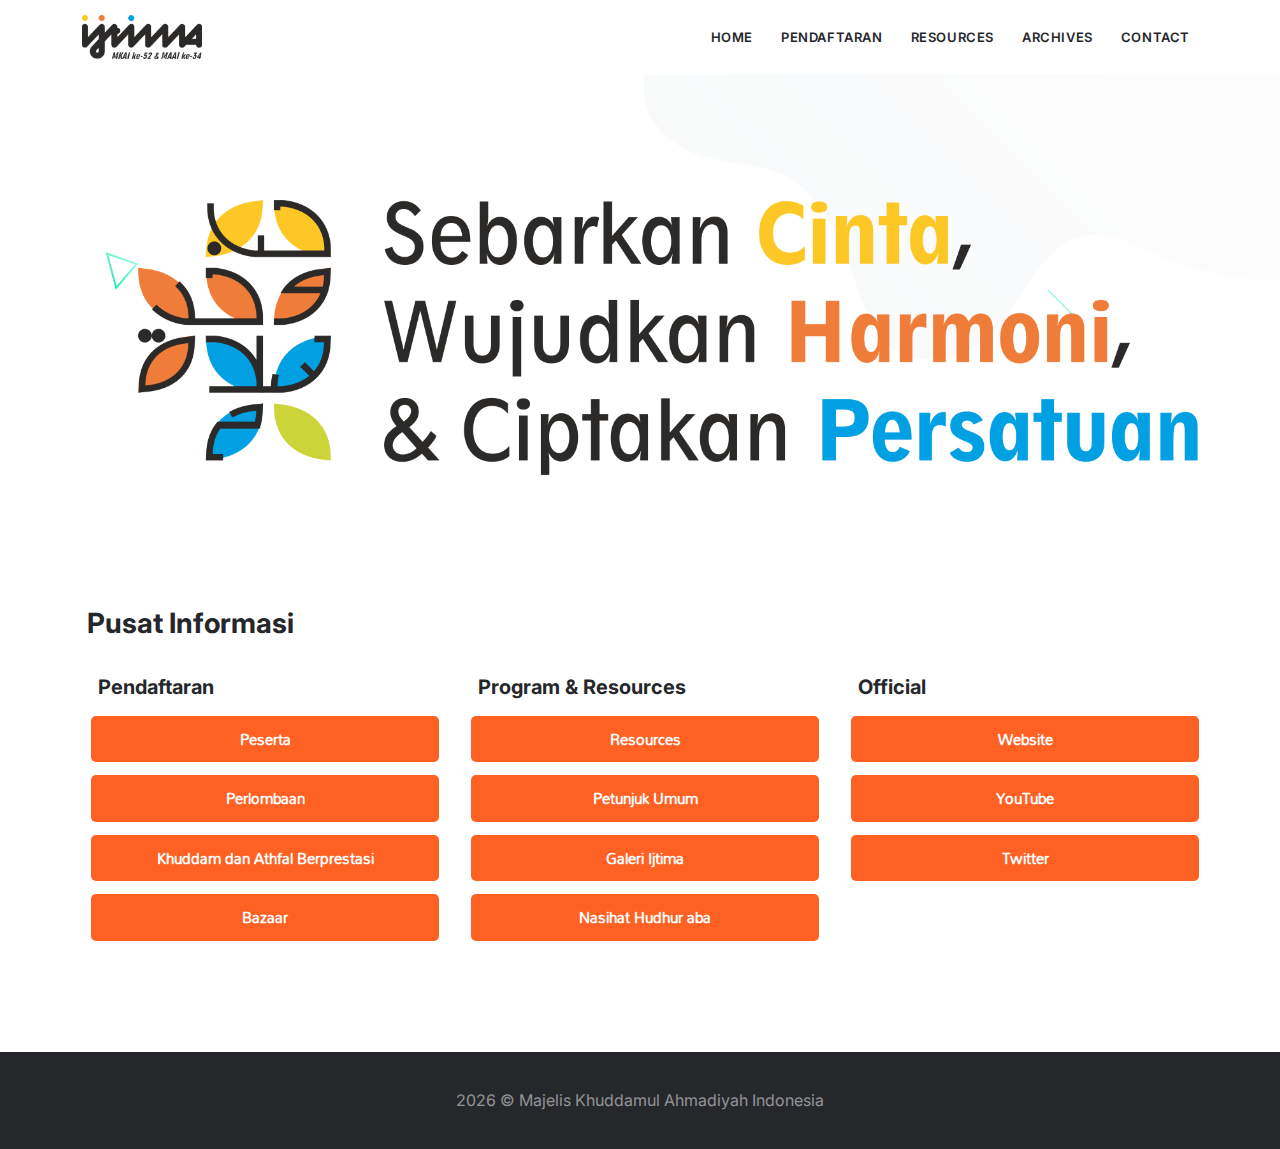
<file: index.html>
<!DOCTYPE html>
<html lang="en" class="no-js">
    <head>
        <meta charset="UTF-8" />
        <meta name="viewport" content="width=device-width, initial-scale=1" />
        <meta property="og:image" content="https://owncloud.dcidn.com/index.php/s/G4JfhhbzElPSSpt/download?path=%2FDesign%2Flogo&files=icon-title.png" />
        <meta name="description" content="Ijtima Nasional MKAI & MAAI 2023" />
        <meta name="keywords" content="Ijtima KhuddamID 2023" />
        <meta name="author" content="Panitia Ijtima 2023" />

        <!-- Site Title -->
        <title>Ijtima IDN 2023 | Majelis Khuddamul Ahmadiyah Indonesia</title>
        <!-- Site favicon -->
        <link rel="shortcut icon" href="images/logo/icon-title.png" />

        <!-- Light-box -->
        <link rel="stylesheet" href="css/mklb.css" type="text/css" />

        <!-- Swiper js -->
        <link rel="stylesheet" href="css/swiper-bundle.min.css" type="text/css" />

        <!--Material Icon -->
        <link rel="stylesheet" type="text/css" href="css/materialdesignicons.min.css" />

        <link rel="stylesheet" href="css/bootstrap.min.css" type="text/css" />
        <link rel="stylesheet" href="css/style.css" type="text/css" />
        <link rel="stylesheet" href="./2022/css/style.css">
    </head>

    <body data-bs-spy="scroll" data-bs-target=".navbar" data-bs-offset="60">
        <!--Navbar Start-->
        <nav class="navbar navbar-expand-lg fixed-top navbar-custom sticky-dark" id="navbar-sticky">
            <div class="container">
                <!-- LOGO -->
                <a class="logo text-uppercase" href="index-1.html">
                    <img src="images/logo/Logo Ijtima 2023.png" style="height: 45px; width: auto; object-fit: contain;" alt="" />
                </a>
                <button class="navbar-toggler" type="button" data-bs-toggle="collapse" data-bs-target="#navbarCollapse" aria-controls="navbarCollapse" aria-expanded="false" aria-label="Toggle navigation">
                    <i class="mdi mdi-menu"></i>
                </button>
                <div class="collapse navbar-collapse" id="navbarCollapse">
                    <ul class="navbar-nav ms-auto navbar-center" id="mySidenav">
                        <li class="nav-item">
                            <a href="#home" class="nav-link">Home</a>
                        </li>
                        <li class="nav-item">
                            <a href="https://mkai.dcidn.com/ijtima" target="_blank" class="nav-link">Pendaftaran</a>
                        </li>
                        <li class="nav-item">
                            <a href="https://owncloud.dcidn.com/index.php/s/G4JfhhbzElPSSpt" target="_blank" class="nav-link">Resources</a>
                        </li>
                        <li class="nav-item">
                            <a href="./2022/index.html" target="_blank" class="nav-link">Archives</a>
                        </li>
                        <li class="nav-item">
                            <a href="http://wa.me/6285798116315" class="nav-link" target="_blank">Contact</a>
                        </li>
                        <!-- <li class="nav-item">
                            <a href="#team" class="nav-link">Team</a>
                        </li> -->
                    </ul>
                </div>
            </div>
        </nav>
        <!-- Navbar End -->

        <!-- home-agency start -->
        <section class="hero-agency" id="home">
            <div class="container">
                <div>
                    <div class="position-relative" style="margin-left: 5%;">
                        <img src="images/logo/Tema Ijtima 2023.png" alt="" class="img-fluid" />
                    </div>
                </div>

                <!-- <div class="row mt-5">
                    <div class="col-12">
                        <ul class="list-inline text-center mt-5 pt-5">
                            <li class="list-inline-item my-4 mx-3 mx-xl-4 px-xl-2">
                                <img src="images/agency/brand-logo/dribbble.png" alt="" class="" height="38" />
                            </li>
                            <li class="list-inline-item my-4 mx-3 mx-xl-4 px-xl-2">
                                <img src="images/agency/brand-logo/envato.png" alt="" class="" height="38" />
                            </li>
                            <li class="list-inline-item my-4 mx-3 mx-xl-4 px-xl-2">
                                <img src="images/agency/brand-logo/insta.png" alt="" class="" height="38" />
                            </li>
                            <li class="list-inline-item my-4 mx-3 mx-xl-4 px-xl-2">
                                <img src="images/agency/brand-logo/bootstrap.png" alt="" class="" height="38" />
                            </li>
                            <li class="list-inline-item my-4 mx-3 mx-xl-4 px-xl-2">
                                <img src="images/agency/brand-logo/jquery.png" alt="" class="" height="38" />
                            </li>
                        </ul>
                    </div>
                </div> -->
            </div>
        </section>
        <!-- home-agency end -->

        <!-- Button Section -->

        <section class="section" id="features">
            <div class="container">
              <div class="row justify-content-center">
                <div class="col-lg-6">
                  <div class="text-capitalize text" style="margin-bottom: -2rem;">
                    <h3 class="ph"><b>Pusat Informasi</b></h3>
                  </div>
                </div>
        
              </div>
        
              <div class="row">
                <div class="col-lg-4 col-md-6">
                  <div class="feature-box border-0 mt-3" style="background-color: transparent;">
                    <div class="card-body">
                      <div class="mt-4">
                        <h5 style="text-align: left"><b>Pendaftaran</b></h5>
                        <div class="row">
                          <button class="btn btn-deep-orange mt-2" style="border: none;"><a target="_blank" href="https://mkai.dcidn.com/ijtima" style="color: #ffffff;"><b>Peserta</b></a></button>
                          <button class="btn btn-deep-orange mt-2" style="border: none;"><a target="_blank"  href="https://forms.gle/No72EnKhrF7xb9vC8" style="color: #ffffff;"><b>Perlombaan</b></a></button>
                          <button class="btn btn-deep-orange mt-2" style="border: none;"><a target="_blank"  href="https://forms.gle/czpn9bZCNJT5h7JD7" style="color: #ffffff;"><b>Khuddam dan Athfal Berprestasi</b></a></button>
                          <button class="btn btn-deep-orange mt-2" style="border: none;"><a target="_blank"  href="https://bit.ly/bazzarijtimamkai" style="color: #ffffff;"><b>Bazaar</b></a></button>
                        </div>
                      </div>
                    </div>
        
                  </div>
        
                </div>
        
        
                <div class="col-lg-4 col-md-6">
                  <div class="feature-box border-0 mt-3" style="background-color: transparent;">
                    <div class="card-body">
                      <div class="mt-4">
                        <h5 style="text-align: left"><b>Program & Resources</b></h5>
                        <div class="row">
                          <button class="btn btn-deep-orange mt-2" style="border: none;"><a target="_blank" 
                            href="https://owncloud.dcidn.com/index.php/s/G4JfhhbzElPSSpt" style="color: #ffffff; "><b>Resources</b></a></button>
                          <button class="btn btn-deep-orange mt-2" style="border: none;"><a target="_blank" 
                            href="#" style="color: #ffffff;"><b>Petunjuk Umum</b></a></button>
                          <button class="btn btn-deep-orange mt-2" style="border: none;"><a target="_blank" 
                            href="https://drive.google.com/drive/folders/1Jckmlsqau62J1HTuHTHysi6EEoGaiaux?usp=drive_link" style="color: #ffffff;"><b>Galeri Ijtima</b></a></button>
                          <button class="btn btn-deep-orange mt-2" style="border: none;"><a target="_blank" 
                            href="https://www.youtube.com/watch?v=OOCtaqqzSzg" style="color: #ffffff;"><b>Nasihat Hudhur aba</b></a></button>
                        </div>
                      </div>
                    </div>
                  </div>
                </div>
        
        
                <div class="col-lg-4 col-md-6">
                  <div class="feature-box border-0 mt-3" style="background-color: transparent;">
                    <div class="card-body">
                      <div class="mt-4">
                        <h5 style="text-align: left"><b>Official</b></h5>
                        <div class="row">
                          <button class="btn btn-deep-orange mt-2" style="border: none;"><a target="_blank" 
                            href="https://www.khuddam.id/" style="color: #ffffff;"><b>Website</b></a></button>
                          <button class="btn btn-deep-orange mt-2" style="border: none;"><a target="_blank" 
                            href="https://www.youtube.com/user/KhuddamID" style="color: #ffffff;"><b>YouTube</b></a></button>
                          <button class="btn btn-deep-orange mt-2" style="border: none;"><a target="_blank" 
                            href="https://twitter.com/khuddamID" style="color: #ffffff;"><b>Twitter</b></a></button>
                        </div>
                      </div>
                    </div>
        
                  </div>
        
                </div>
                <br>
                <br>
              </section>

        <!-- End Button section -->

        <!-- Start Map Section -->

        <!-- <section class="section bg-light" id="contact">
            <div class="container">
              <div class="justify-content-center">
                <div class="col-lg-12 mt-2">
                    <h3 class="text-center"><b>Peta Rute Ijtima Nasional 2023</b></h3>
                        <img class="img-tengah" style="height: auto; width: 50%;" src="images/map potrait.svg" alt="Map-Ijtima-2023">
                        <div id="myModal" class="modal">
                            <span class="close" style="margin: 1rem;"><b>&times;</b></span>
                            <img class="modal-content" id="img01">
                            </div>
                    </div>
                </div>
                
              </div>
              </div>
          </section> -->

        <!-- End Map section -->

        <!-- About start -->
        <!-- <section class="section bg-light" id="about">
            <div class="container">
                <div class="row justify-content-center mb-5">
                    <div class="col-md-8 col-lg-6 text-center">
                        <h6 class="subtitle">What We Do</h6>
                        <h2 class="title">The things motivates me is commen form of motivation.</h2>
                    </div>
                </div>

                <div class="row">
                    <div class="col-md-4">
                        <div class="mt-5">
                            <div class="about-icon ms-3">
                                <img src="images/agency/icon/1.png" alt="" class="img-fluid" />
                            </div>
                            <h5 class="fs-22 mt-4 pt-3 mb-3">Strategy & Research</h5>
                            <p class="text-muted">Et harum quidem as rerum facilis us est et distinctio nam libero temp soluta nobis esteligendi optio.</p>
                            <a href="javascript:void(0);" class="text-danger">More About <i class="mdi mdi-arrow-right fs-14 ms-1"></i></a>
                        </div>
                    </div>
                    <div class="col-md-4">
                        <div class="mt-5">
                            <div class="about-icon ms-3">
                                <img src="images/agency/icon/2.png" alt="" class="img-fluid" />
                            </div>
                            <h5 class="fs-22 mt-4 pt-3 mb-3">Design & Development</h5>
                            <p class="text-muted">Et harum quidem as rerum facilis us est et distinctio nam libero temp soluta nobis esteligendi optio.</p>
                            <a href="javascript:void(0);" class="text-danger">More About <i class="mdi mdi-arrow-right fs-14 ms-1"></i></a>
                        </div>
                    </div>
                    <div class="col-md-4">
                        <div class="mt-5">
                            <div class="about-icon ms-3">
                                <img src="images/agency/icon/3.png" alt="" class="img-fluid" />
                            </div>
                            <h5 class="fs-22 mt-4 pt-3 mb-3">Management & Marketing</h5>
                            <p class="text-muted">Et harum quidem as rerum facilis us est et distinctio nam libero temp soluta nobis esteligendi optio.</p>
                            <a href="javascript:void(0);" class="text-danger">More About <i class="mdi mdi-arrow-right fs-14 ms-1"></i></a>
                        </div>
                    </div>
                </div>
            </div>
        </section> -->
        <!-- About end -->

        <!-- Projects start -->
        <!-- <section class="section" id="projects">
            <div class="container">
                <div class="row justify-content-center mb-5">
                    <div class="col-md-8 col-lg-6 text-center">
                        <h6 class="subtitle">Our Projects</h6>
                        <h2 class="title">A great design brings thousands of great results.</h2>
                    </div>
                </div>

                <div class="row">
                    <ul class="col busi-container-filter categories-filter text-center" id="filter">
                        <li><a class="categories tab-active active" onclick="filterSelection('all')">All Items</a></li>
                        <li><a class="categories tab-active" onclick="filterSelection('branding')">Design</a></li>
                        <li><a class="categories tab-active" onclick="filterSelection('designing')">Creative</a></li>
                        <li><a class="categories tab-active" onclick="filterSelection('photography')">Digital</a></li>
                        <li><a class="categories tab-active" onclick="filterSelection('development')">Photography</a></li>
                    </ul>
                </div>
               

                <div class="row justify-content-center">
                    <div class="col-md-6 col-xl-4 filter-box branding designing development">
                        <div class="card item-box rounded mt-4 overflow-hidden">
                            <div class="position-relative">
                                <img class="item-container img-fluid" src="images/agency/project-img/1.jpg" alt="1" />
                                <div class="item-mask mfp-image" data-src="images/agency/project-img/1.jpg" data-gallery="myGal"></div>
                            </div>
                            <div class="card-body">
                                <h5 class="fs-18 mb-1">The Language of Designs</h5>
                                <p class="text-muted mb-0">Design</p>
                            </div>
                        </div>
                    </div>

                    <div class="col-md-6 col-xl-4 filter-box photography">
                        <div class="card item-box rounded mt-4">
                            <div class="position-relative">
                                <img class="item-container img-fluid rounded" src="images/agency/project-img/2.jpg" alt="2" />
                                <div class="item-mask mfp-image" data-src="images/agency/project-img/2.jpg" data-gallery="myGal"></div>
                            </div>
                            <div class="card-body">
                                <h5 class="fs-18 mb-1">The Language of Designs</h5>
                                <p class="text-muted mb-0">Design</p>
                            </div>
                        </div>
                    </div>

                    <div class="col-md-6 col-xl-4 filter-box branding development">
                        <div class="card item-box rounded mt-4">
                            <div class="position-relative">
                                <img class="item-container img-fluid rounded" src="images/agency/project-img/3.jpg" alt="3" />
                                <div class="item-mask mfp-image" data-src="images/agency/project-img/3.jpg" data-gallery="myGal"></div>
                            </div>
                            <div class="card-body">
                                <h5 class="fs-18 mb-1">The Language of Designs</h5>
                                <p class="text-muted mb-0">Design</p>
                            </div>
                        </div>
                    </div>

                    <div class="col-md-6 col-xl-4 filter-box branding designing">
                        <div class="card item-box rounded mt-4">
                            <div class="position-relative">
                                <img class="item-container img-fluid rounded" src="images/agency/project-img/4.jpg" alt="4" />
                                <div class="item-mask mfp-image" data-src="images/agency/project-img/4.jpg" data-gallery="myGal"></div>
                            </div>
                            <div class="card-body">
                                <h5 class="fs-18 mb-1">The Language of Designs</h5>
                                <p class="text-muted mb-0">Design</p>
                            </div>
                        </div>
                    </div>

                    <div class="col-md-6 col-xl-4 filter-box branding designing">
                        <div class="card item-box rounded mt-4">
                            <div class="position-relative">
                                <img class="item-container img-fluid rounded" src="images/agency/project-img/5.jpg" alt="5" />
                                <div class="item-mask mfp-image" data-src="images/agency/project-img/5.jpg" data-gallery="myGal"></div>
                            </div>
                            <div class="card-body">
                                <h5 class="fs-18 mb-1">The Language of Designs</h5>
                                <p class="text-muted mb-0">Design</p>
                            </div>
                        </div>
                    </div>

                    <div class="col-md-6 col-xl-4 filter-box photography">
                        <div class="card item-box rounded mt-4">
                            <div class="position-relative">
                                <img class="item-container img-fluid rounded" src="images/agency/project-img/6.jpg" alt="6" />
                                <div class="item-mask mfp-image" data-src="images/agency/project-img/6.jpg" data-gallery="myGal"></div>
                            </div>
                            <div class="card-body">
                                <h5 class="fs-18 mb-1">The Language of Designs</h5>
                                <p class="text-muted mb-0">Design</p>
                            </div>
                        </div>
                    </div>
                </div>
            </div>
        </section> -->
        <!-- Projects end -->

        <!-- Testimonials start -->
        <!-- <section class="section testi-bg" id="testimonial">
            <div class="container">
                <div class="row justify-content-center mb-5">
                    <div class="col-md-8 col-lg-6 text-center">
                        <h6 class="subtitle text-dark">Testimonial</h6>
                        <h2 class="title">Client Feedback</h2>
                        <p class="text-muted">Nemo enim ipsam voluptatem quia voluptas sit aspernatur aut odit aut consequuntur magni dolores.</p>
                    </div>
                </div>

                <div class="row testi-row">
                    <div class="col-12">

                        

                        <div class="clients-slider">
                            <div class="swiper-wrapper">
                                <div class="swiper-slide">
                                    <div class="card shadow-lg">
                                        <div class="card-body p-4">
                                            <img src="images/users/user-1.jpg" alt="" class="rounded-circle shadow-lg" width="60" />
                                            <h5 class="my-4 pt-2 fs-18 lh-base">" Excellent support for a tricky issue related to our customization of the template."</h5>

                                            <h6 class="mb-0">Brightlight books</h6>
                                            <p class="mb-0">Ubold Customer</p>
                                            <div class="position-absolute bottom-0 end-0">
                                                <img src="images/agency/quote.png" alt="" height="45" />
                                            </div>
                                        </div>
                                    </div>
                                </div>
                                <div class="swiper-slide">
                                    <div class="card shadow-lg">
                                        <div class="card-body p-4">
                                            <img src="images/users/user-2.jpg" alt="" class="rounded-circle shadow-lg" width="60" />
                                            <h5 class="my-4 pt-2 fs-18 lh-base">" This kit provides many options which I can you use everyday. It's great work.”</h5>

                                            <h6 class="mb-0">Echineo</h6>
                                            <p class="mb-0">Ubold Customer</p>
                                            <div class="position-absolute bottom-0 end-0">
                                                <img src="images/agency/quote.png" alt="" height="45" />
                                            </div>
                                        </div>
                                    </div>
                                </div>
                                <div class="swiper-slide">
                                    <div class="card shadow-lg">
                                        <div class="card-body p-4">
                                            <img src="images/users/user-3.jpg" alt="" class="rounded-circle shadow-lg" width="60" />
                                            <h5 class="my-4 pt-2 fs-18 lh-base">" This is a very extensive web app kit that can serve all kinds of purposes."</h5>

                                            <h6 class="mb-0">Aebra Schultz</h6>
                                            <p class="mb-0">Designer</p>
                                            <div class="position-absolute bottom-0 end-0">
                                                <img src="images/agency/quote.png" alt="" height="45" />
                                            </div>
                                        </div>
                                    </div>
                                </div>
                            </div>

                            
                            <div class="swiper-pagination"></div>
                        </div>
                    </div>
                </div>
            </div>
        </section> -->
        <!-- Testimonials end -->

        <!-- counter start -->
        <!-- <section class="section bg-light">
            <div class="container">
                <div class="row" id="counter">
                    <div class="col-sm-6 col-lg-3">
                        <div class="text-center my-3">
                            <div class="counter-content">
                                <h2><span class="counter_value" data-target="825">0</span></h2>
                                <p class="counter-name text-muted mb-0 text-uppercase">Global Brands</p>
                            </div>
                        </div>
                    </div>
                    <div class="col-sm-6 col-lg-3">
                        <div class="text-center my-3">
                            <div class="counter-content">
                                <h2><span class="counter_value" data-target="1800">0</span>+</h2>
                                <p class="counter-name text-muted mb-0 text-uppercase">Happy Clients</p>
                            </div>
                        </div>
                    </div>
                    <div class="col-sm-6 col-lg-3">
                        <div class="text-center my-3">
                            <div class="counter-content">
                                <h2><span class="counter_value" data-target="599">0</span>+</h2>
                                <p class="counter-name text-muted mb-0 text-uppercase">Creative Idea</p>
                            </div>
                        </div>
                    </div>
                    <div class="col-sm-6 col-lg-3">
                        <div class="text-center my-3">
                            <div class="counter-content">
                                <h2><span class="counter_value" data-target="2000">0</span>+</h2>
                                <p class="counter-name text-muted mb-0 text-uppercase">User clients</p>
                            </div>
                        </div>
                    </div>
                </div>
            </div>
        </section> -->
        <!-- counter end -->

        <!-- team start -->
        <!-- <section class="section" id="team">
            <div class="container">
                <div class="row justify-content-center mb-5">
                    <div class="col-md-8 col-lg-6 text-center">
                        <h6 class="subtitle">Team</h6>
                        <h2 class="title">Amazing Team</h2>
                        <p class="text-muted">Nemo enim ipsam voluptatem quia voluptas sit aspernatur aut odit aut consequuntur magni dolores.</p>
                    </div>
                </div>

                <div class="row mb-5 pb-5">
                    <div class="col-sm-6 col-lg-3">
                        <div class="team-bg rounded text-center">
                            <img src="images/agency/team/1.png" alt="" class="img-fluid" />
                        </div>
                        <h5 class="fs-18 mb-0 mt-3">Adela White</h5>
                        <p class="text-muted fs-15 mb-4 mb-lg-0">Web Designer, USA</p>
                    </div>
                    <div class="col-sm-6 col-lg-3">
                        <div class="team-bg rounded text-center">
                            <img src="images/agency/team/2.png" alt="" class="img-fluid" />
                        </div>
                        <h5 class="fs-18 mb-0 mt-3">Ronnie Cooper</h5>
                        <p class="text-muted fs-15 mb-4 mb-lg-0">Graphic Designer, USA</p>
                    </div>
                    <div class="col-sm-6 col-lg-3">
                        <div class="team-bg rounded text-center">
                            <img src="images/agency/team/3.png" alt="" class="img-fluid" />
                        </div>
                        <h5 class="fs-18 mb-0 mt-3">Helen Kim</h5>
                        <p class="text-muted fs-15 mb-4 mb-lg-0">Web Developer, USA</p>
                    </div>
                    <div class="col-sm-6 col-lg-3">
                        <div class="team-bg rounded text-center">
                            <img src="images/agency/team/4.png" alt="" class="img-fluid" />
                        </div>
                        <h5 class="fs-18 mb-0 mt-3">Howard Shiflet</h5>
                        <p class="text-muted fs-15 mb-4 mb-lg-0">PHP Developer, USA</p>
                    </div>
                </div>
            </div>
        </section> -->
        <!-- team end -->

        <!-- footer & cta start -->
        <!-- <section class="footer bg-light">
            <div class="cta-content">
                <div class="container">
                    <div class="row bg-dark cta-bg p-5 rounded align-items-center">
                        <div class="col-lg-6">
                            <h3 class="text-white fs-26 mb-3">Subscribe our newsletter</h3>
                            <p class="text-white opacity-75 mb-4 mb-lg-0">Et harum quidem rerum facilis est us et expedita distinctio am libero tempore cum soluta nobis.</p>
                        </div>
                        <div class="col-lg-5 offset-lg-1">
                            <div class="subscribe-form">
                                <i class="mdi mdi-email-outline form-icon"></i>
                                <input type="email" class="form-control" id="exampleFormControlInput1" placeholder="Enter Email Address" />
                                <a href="javascript:void(0);" class="btn btn-primary form-btn">Get Access</a>
                            </div>
                        </div>
                    </div>
                </div>
            </div>
            <div class="container">
                <div class="row">
                    <div class="col-lg-3 text-center text-lg-start">
                        <div class="footer-logo mb-4">
                            <a href="#">
                                <img src="images/logo-dark.png" alt="" />
                            </a>
                        </div>
                        <a href="#" class="text-muted">Hello@IjtimaIDN.com</a>
                        <p class="text-muted">+62 ( 1234 567 890 )</p>
                    </div>
                    <div class="col-lg-9">
                        <div class="row">
                            <div class="col-sm-6 col-md-3">
                                <h5 class="fs-22 mb-3 fw-semibold">About Us</h5>
                                <ul class="list-unstyled footer-nav">
                                    <li><a href="javascript:void(0);" class="footer-link">Support Center</a></li>
                                    <li><a href="javascript:void(0);" class="footer-link">Customer Support</a></li>
                                    <li><a href="javascript:void(0);" class="footer-link">About Us</a></li>
                                    <li><a href="javascript:void(0);" class="footer-link">Copyright</a></li>
                                    <li><a href="javascript:void(0);" class="footer-link">Popular Campaign</a></li>
                                </ul>
                            </div>
                            <div class="col-sm-6 col-md-3">
                                <h5 class="fs-22 mb-3 fw-semibold">Our Information</h5>
                                <ul class="list-unstyled footer-nav">
                                    <li><a href="javascript:void(0);" class="footer-link">Return Policy</a></li>
                                    <li><a href="javascript:void(0);" class="footer-link">Privacy Policy</a></li>
                                    <li><a href="javascript:void(0);" class="footer-link">Terms & Conditions</a></li>
                                    <li><a href="javascript:void(0);" class="footer-link">Site Map</a></li>
                                    <li><a href="javascript:void(0);" class="footer-link">Store Hours</a></li>
                                </ul>
                            </div>
                            <div class="col-sm-6 col-md-3">
                                <h5 class="fs-22 mb-3 fw-semibold">My Account</h5>
                                <ul class="list-unstyled footer-nav">
                                    <li><a href="javascript:void(0);" class="footer-link">Press Inquiries</a></li>
                                    <li><a href="javascript:void(0);" class="footer-link">Social Media Directories</a></li>
                                    <li><a href="javascript:void(0);" class="footer-link">Images & B-roll</a></li>
                                    <li><a href="javascript:void(0);" class="footer-link">Permissions</a></li>
                                    <li><a href="javascript:void(0);" class="footer-link">Speaker Requests</a></li>
                                </ul>
                            </div>
                            <div class="col-sm-6 col-md-3">
                                <h5 class="fs-22 mb-3 fw-semibold">Policy</h5>
                                <ul class="list-unstyled footer-nav">
                                    <li><a href="javascript:void(0);" class="footer-link">Application Security</a></li>
                                    <li><a href="javascript:void(0);" class="footer-link">Softwere Principles</a></li>
                                    <li><a href="javascript:void(0);" class="footer-link">Unwanted Softwere Policy</a></li>
                                    <li><a href="javascript:void(0);" class="footer-link">Risponsible Supply Chain</a></li>
                                </ul>
                            </div>
                        </div>
                    </div>
                </div>
            </div>
        </section> -->
        
        <footer class="bg-dark section-footer">
            <div class="container">
              <div class="row">
                <div class="col-lg-12">
                  <div class="text-center">
                    <!-- <ul class="list-inline social-list mb-0">
                        <li class="list-inline-item">
                          <a href="#" class="social-icon footer-link"
                            ><i class="mdi mdi-facebook"></i
                          ></a>
                        </li>
                        <li class="list-inline-item">
                          <a href="#" class="social-icon footer-link"
                            ><i class="mdi mdi-twitter"></i
                          ></a>
                        </li>
                        <li class="list-inline-item">
                          <a href="#" class="social-icon footer-link"
                            ><i class="mdi mdi-linkedin"></i
                          ></a>
                        </li>
                        <li class="list-inline-item">
                          <a href="#" class="social-icon footer-link"
                            ><i class="mdi mdi-google-plus"></i
                          ></a>
                        </li>
                      </ul> -->
                    <!--end social-->
                  </div>
                  <!--end footer-terms-->
                  <div class="text-center" style="margin: 35px;">
                    <p class="text-white-50" style="font-size: medium;">
                      <script>
                        document.write(new Date().getFullYear());
                      </script>
                      &copy; Majelis Khuddamul Ahmadiyah Indonesia
                    </p>
                  </div>
                </div>
                <!--end row-->
              </div>
              <!--end row-->
            </div>
            <!--end container-->
          </footer>
        <!-- footer & cta end -->

        <!-- Back to top -->
        <a href="#home" onclick="topFunction()" class="back-to-top-btn btn btn-dark" id="back-to-top"><i class="mdi mdi-chevron-up"></i></a>

        <!-- javascript -->
        <script src="js/bootstrap.bundle.min.js"></script>
        <!-- Portfolio filter -->
        <script src="js/filter.init.js"></script>
        <!-- Light-box -->
        <script src="js/mklb.js"></script>
        <!-- swiper -->
        <script src="js/swiper-bundle.min.js"></script>
        <script src="js/swiper.js"></script>

        <!-- counter -->
        <script src="js/counter.init.js"></script>
        <script src="js/app.js"></script>

        <!-- zoom-map-ijtima -->
        <script src="js/style.js"></script>
    </body>
</html>
</file>
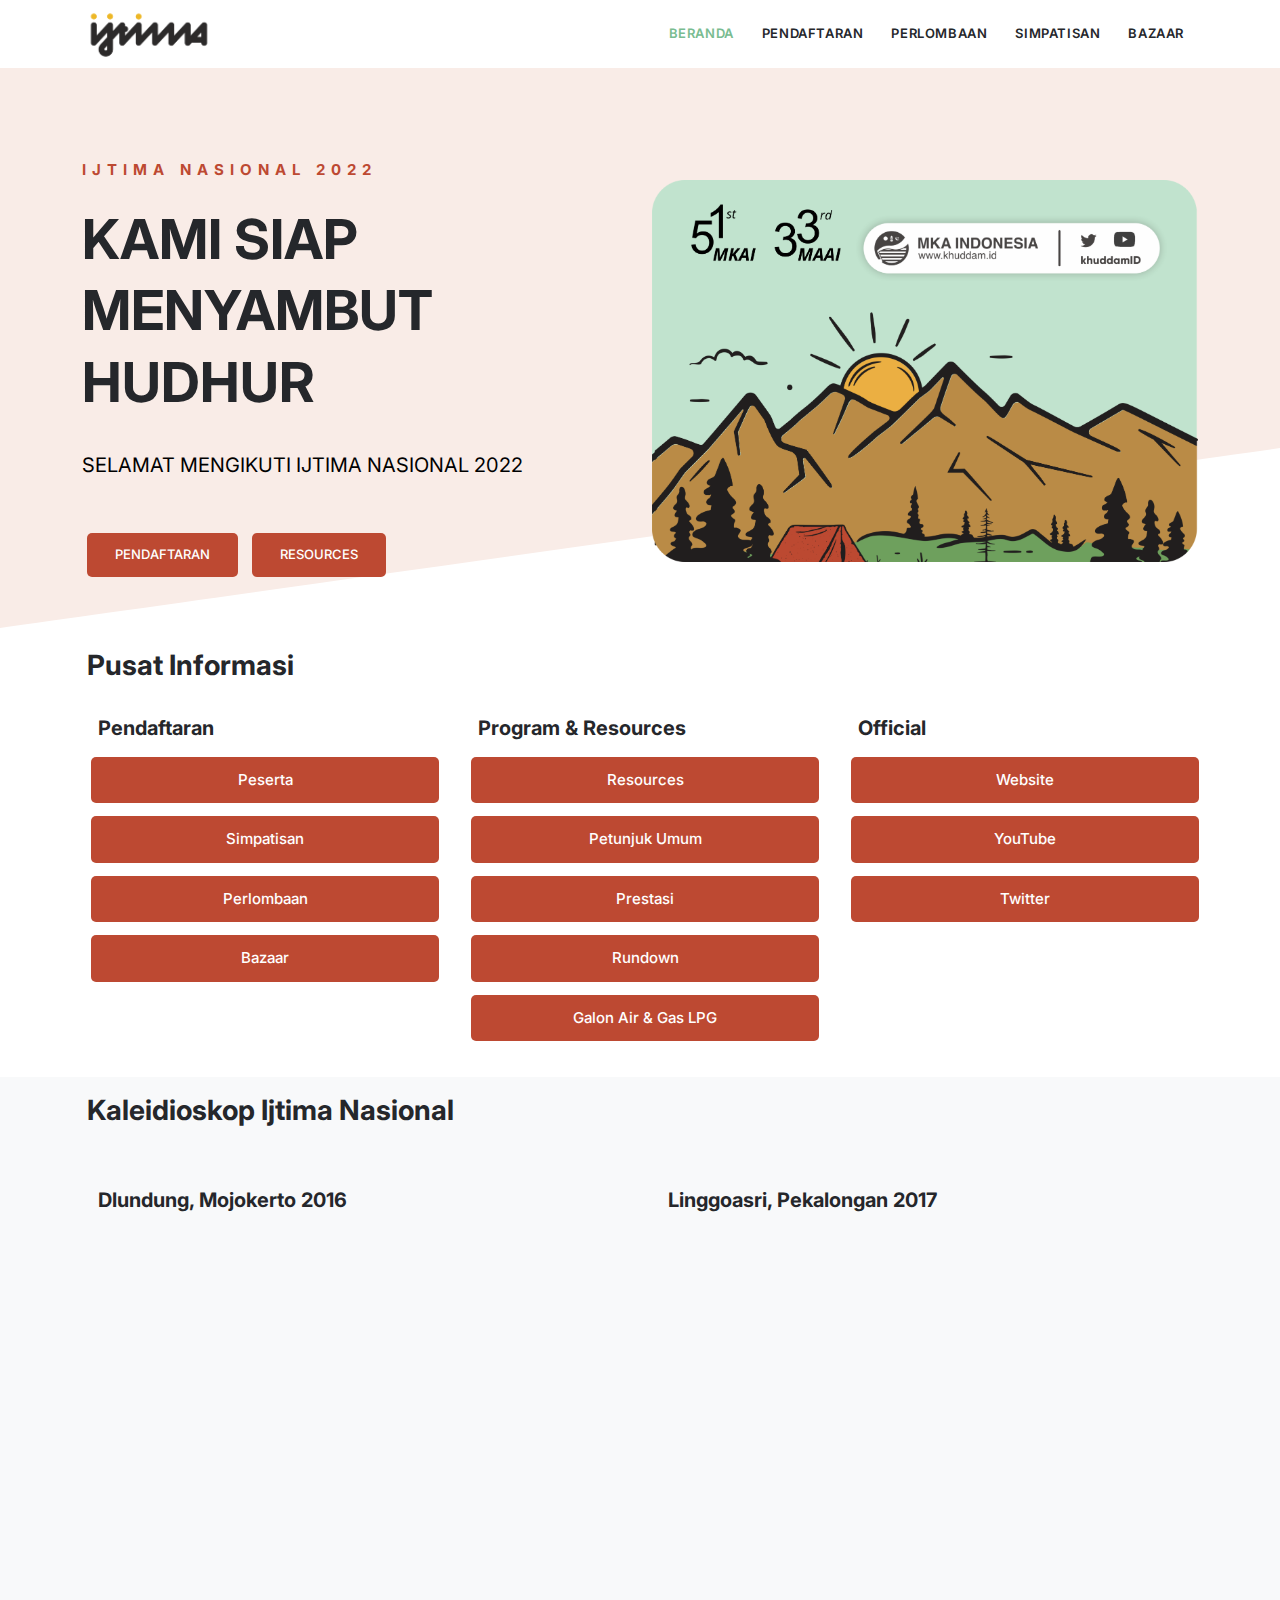
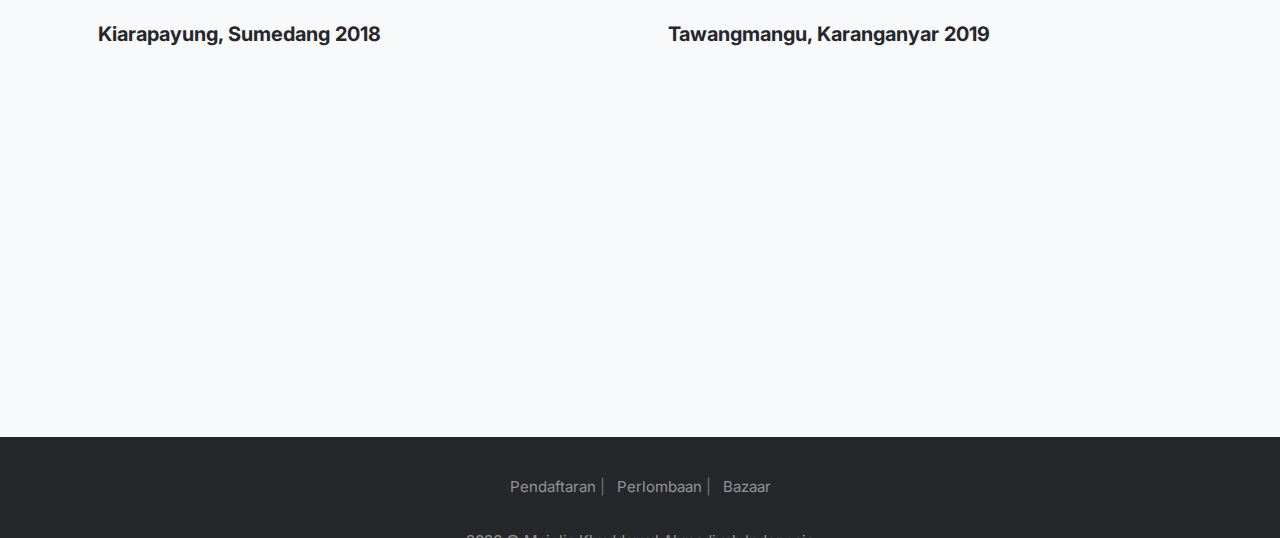
<file: 2022/index.html>
<!DOCTYPE html>
<html lang="en">

<head>
  <meta charset="utf-8" />
  <title>Ijtima IDN 2022 | Majelis Khuddamul Ahmadiyah Indonesia</title>
  <meta name="viewport" content="width=device-width, initial-scale=1.0" />

  <!-- favicon -->
  <link rel="shortcut icon" href="images/icon-title.png" />

  <!-- Bootstrap css-->
  <link href="css/bootstrap.min.css" rel="stylesheet" type="text/css" />

  <!-- Materialdesign icon-->
  <link rel="stylesheet" href="css/materialdesignicons.min.css" type="text/css" />

  <!-- Swiper Slider css -->
  <link rel="stylesheet" href="css/swiper-bundle.min.css" type="text/css" />

  <!-- Custom Css -->
  <link href="css/style.min.css" rel="stylesheet" type="text/css" />

  <!-- colors -->
  <link href="css/colors/default.css" rel="stylesheet" type="text/css" id="color-opt" />
  
  <!-- style.css -->
  <link rel="stylesheet" href="css/style.css">
</head>

<body data-bs-spy="scroll" data-bs-target="#navbar-navlist" data-bs-offset="60">
  <!--start page Loader -->
  <div id="preloader">
    <div id="status">
      <div class="load">
        <hr />
        <hr />
        <hr />
        <hr />
      </div>
    </div>
  </div>
  <!--end page Loader -->

  <!-- START NAVBAR -->
  <nav id="navbar" class="navbar navbar-expand-lg fixed-top sticky">
    <div class="container">
      <a class="navbar-brand" href="index-1.html"><img src="images/main-logo.png" alt="" height="60" /></a>
      <button class="navbar-toggler" type="button" data-bs-toggle="collapse" data-bs-target="#navbarSupportedContent"
        aria-controls="navbarSupportedContent" aria-expanded="false" aria-label="Toggle navigation">
        <i class="mdi mdi-menu text-muted"></i>
      </button>
      <div class="collapse navbar-collapse" id="navbarSupportedContent">
        <ul class="navbar-nav ms-auto mb-2 mb-lg-0" id="navbar-navlist">
          <li class="nav-item">
            <a class="nav-link active" href="#home">Beranda</a>
          </li>

          <li class="nav-item">
            <a class="nav-link active" target="_blank" href="https://mkai.dcidn.com/ijtima">Pendaftaran</a>
          </li>
          <li class="nav-item">
            <a class="nav-link active" target="_blank" href="https://forms.gle/jSuwnaLxUTubJzKN6">Perlombaan</a>
          </li>
          <li class="nav-item">
            <a class="nav-link active" target="_blank" href="https://forms.gle/uMpCk83cCHnYNHAUA">Simpatisan</a>
          </li>
          <li class="nav-item">
            <a class="nav-link active" target="_blank" href="https://forms.gle/m18VDS3NT67DAxvn8">Bazaar</a>
          </li>

          <!-- <li class="nav-item">
              <a class="nav-link" href="#contact">Contact</a>
            </li> -->
        </ul>
        <!--end navbar-nav-->
        <!-- <ul class="list-inline mb-0 ps-lg-4 ms-2">
            <li class="list-inline-item">
              <a href="#" class="primary-link"
                ><i class="mdi mdi-facebook"></i
              ></a>
            </li>
            <li class="list-inline-item">
              <a href="#" class="primary-link"
                ><i class="mdi mdi-twitter"></i
              ></a>
            </li>
            <li class="list-inline-item">
              <a href="#" class="primary-link"
                ><i class="mdi mdi-instagram"></i
              ></a>
            </li>
          </ul> -->
      </div>
      <!--end collapse-->
    </div>
    <!--end container-->
  </nav>
  <!-- END NAVBAR -->

  <!-- START HOME -->
  <section class="bg-home4 overflow-hidden" id="home">
    <div class="container">
      <div class="position-relative" style="z-index: 1">
        <div class="row align-items-center">
          <div class="col-xl-5 col-lg-6">
            <div>
              <h3 class="home-subtitle mb-4 text-uppercase" style="color: #bd4932">
                ijtima nasional 2022
              </h3>
              <h2 class="text-uppercase" style="font-weight: 700; font-size: 55px">
                kami siap<br />
                menyambut<br />
                hudhur
              </h2>
              <p class="text-black fs-20 pt-4" id="hitung_mundur"></p>
              <div class="mt-5">
                <button  type="button" class="btn text-uppercase" style="
                      border: none;
                      border-radius: 5px;
                      margin: 5px;
                      font-size: small;
                      background-color: #bd4932;
                      color: #ffffff;
                    ">
                 <a target="_blank" style="color: #ffffff" href="https://mkai.dcidn.com/ijtima/">PENDAFTARAN</a> 
                </button>
                <button type="button" class="btn text-uppercase" style="
                      border: none;
                      border-radius: 5px;
                      margin: 5px;
                      font-size: small;
                      background-color: #bd4932;
                    ">
                  <a target="_blank" style="color: #ffffff"
                    href="https://drive.google.com/drive/folders/1jIrzL2nmUne9W_KA14v9PB5eNKzfrkYd?usp=sharing">Resources</a>
                </button>
              </div>
            </div>
          </div>
          <!--end col-->
          <div class="col-lg-6 offset-xl-1">
            <div class="mt-lg-0 mt-5">
              <img src="images/Main-Icon.png" alt="home04" style="width: 100%; height: auto" class="home-img" />
            </div>
          </div>
        </div>
        <!--end row-->
      </div>
    </div>
    <!--end container-->
  </section>
  <div class="position-relative">
    <div class="shape overflow-hidden text-white position-absolute">
      <svg xmlns="http://www.w3.org/2000/svg" version="1.1" xmlns:xlink="http://www.w3.org/1999/xlink"
        style="width: 100%" height="250" preserveAspectRatio="none" viewBox="0 0 1440 250">
        <g mask='url("#SvgjsMask1006")' fill="none">
          <path d="M 0,246 C 288,210 1152,102 1440,66L1440 250L0 250z" fill="rgba(255, 255, 255, 1)"></path>
        </g>
        <defs>
          <mask id="SvgjsMask1006">
            <rect width="1440" height="250" fill="#ffffff"></rect>
          </mask>
        </defs>
      </svg>
    </div>
  </div>
  <!-- END HOME -->

  <!-- START FEATURES -->
  <section class="section" id="features">
    <div class="container">
      <div class="row justify-content-center">
        <div class="col-lg-6">
          <div class="text-capitalize text" style="margin-bottom: -2rem;">
            <h3 class="ph"><b>Pusat Informasi</b></h3>
          </div>
        </div>

      </div>

      <div class="row">
        <div class="col-lg-4 col-md-6">
          <div class="feature-box card border-0 mt-3">
            <div class="card-body">
              <div class="mt-4">
                <h5 style="text-align: left"><b>Pendaftaran</b></h5>
                <div class="row">
                  <button class="btn btn-red mt-2" style="border: none;"><a target="_blank" href="https://mkai.dcidn.com/ijtima/" style="color: #ffffff;">Peserta</a></button>
                  <button class="btn btn-red mt-2" style="border: none;"><a target="_blank"  href="https://forms.gle/A2nUcqCmi74grCtw5" style="color: #ffffff;">Simpatisan</a></button>
                  <button class="btn btn-red mt-2" style="border: none;"><a target="_blank"  href="https://forms.gle/EyviVxHfg2etFXo5A" style="color: #ffffff;">Perlombaan</a></button>
                  <button class="btn btn-red mt-2" style="border: none;"><a target="_blank"  href="https://forms.gle/iCsk63Z7j8hry2y99" style="color: #ffffff;">Bazaar</a></button>
                </div>
              </div>
            </div>

          </div>

        </div>


        <div class="col-lg-4 col-md-6">
          <div class="feature-box card border-0 mt-3">
            <div class="card-body">
              <div class="mt-4">
                <h5 style="text-align: left"><b>Program & Resources</b></h5>
                <div class="row">
                  <button class="btn btn-red mt-2" style="border: none;"><a target="_blank" 
                    href="https://drive.google.com/drive/folders/1jIrzL2nmUne9W_KA14v9PB5eNKzfrkYd?usp=sharing" style="color: #ffffff; ">Resources</a></button>
                  <button class="btn btn-red mt-2" style="border: none;"><a target="_blank" 
                    href="https://drive.google.com/uc?export=download&id=1EwZZMrq8KX75xwoNJwGSQfaFC5E8zJFd" style="color: #ffffff;">Petunjuk Umum</a></button>
                  <button class="btn btn-red mt-2" style="border: none;"><a target="_blank" 
                    href="https://forms.gle/fut57TVyivesorPK6" style="color: #ffffff;">Prestasi</a></button>
                  <button class="btn btn-red mt-2" style="border: none;"><a target="_blank" 
                    href="https://drive.google.com/uc?export=download&id=1EwdBuwjXluX9KedIvhFwWT9cMrjsyTQg" style="color: #ffffff;">Rundown</a></button>
                  <!-- <button class="btn btn-red mt-2" style="border: none;"><a target="_blank" 
                    href="#" style="color: #ffffff;">Venue</a></button> -->
                  <button class="btn btn-red mt-2" style="border: none;"><a target="_blank" 
                    href="https://forms.gle/niowhwryhWVHWVcbA" style="color: #ffffff;">Galon Air & Gas LPG</a></button>
                </div>
              </div>
            </div>
          </div>
        </div>


        <div class="col-lg-4 col-md-6">
          <div class="feature-box card border-0 mt-3">
            <div class="card-body">
              <div class="mt-4">
                <h5 style="text-align: left"><b>Official</b></h5>
                <div class="row">
                  <button class="btn btn-red mt-2" style="border: none;"><a target="_blank" 
                    href="https://www.khuddam.id/" style="color: #ffffff;">Website</a></button>
                  <button class="btn btn-red mt-2" style="border: none;"><a target="_blank" 
                    href="https://www.youtube.com/user/KhuddamID" style="color: #ffffff;">YouTube</a></button>
                  <button class="btn btn-red mt-2" style="border: none;"><a target="_blank" 
                    href="https://twitter.com/khuddamID" style="color: #ffffff;">Twitter</a></button>
                </div>
              </div>
            </div>

          </div>

        </div>
        <br>
        <br>
      </section>


        <!--- <div class="col-lg-4 col-md-6">
          <div class="feature-box card border-0 mt-3">
            <div class="card-body">
              <div class="feature-icon mx-auto">
                <i class="mdi mdi-webpack"></i>
              </div>
              <div class="mt-4">
                <h6 class="mb-3 fs-17">Awesome Support</h6>
                <p class="text-muted">
                  Passage you need sure there anything embrassing text hidden
                  all necessary making generator Internet.
                </p>
              </div>
              <div class="feature-link">
                <a href="#" class="text-primary text-decoration-underline">Learn More <i
                    class="mdi mdi-arrow-right"></i></a>
              </div>
            </div>

          </div>

        </div>


        <div class="col-lg-4 col-md-6">
          <div class="feature-box card border-0 mt-3">
            <div class="card-body">
              <div class="feature-icon mx-auto">
                <i class="mdi mdi-responsive"></i>
              </div>
              <div class="mt-4">
                <h6 class="mb-3 fs-17">Truly Multipurpose</h6>
                <p class="text-muted">
                  Nor again is there anyone who loves or pursues or desires to
                  obtain pain of itself, because it is pain.
                </p>
              </div>
              <div class="feature-link">
                <a href="#" class="text-primary text-decoration-underline">Learn More <i
                    class="mdi mdi-arrow-right"></i></a>
              </div>
            </div>

          </div>

        </div>


        <div class="col-lg-4 col-md-6">
          <div class="feature-box card border-0 mt-3">
            <div class="card-body">
              <div class="feature-icon mx-auto">
                <i class="mdi mdi-leaf"></i>
              </div>
              <div class="mt-4">
                <h6 class="mb-3 fs-17">Easy to customize</h6>
                <p class="text-muted">
                  Donec dolor eget augue commodo varius Aenean iaculis arcu in
                  est facilisis, vitae auctor ipsum aliquet.
                </p>
              </div>
              <div class="feature-link">
                <a href="#" class="text-primary text-decoration-underline">Learn More <i
                    class="mdi mdi-arrow-right"></i></a>
              </div>
            </div>

          </div>

        </div>

      </div>

    </div>


  END FEATURES -->

  <!--start contact-->
  <section class="section bg-light" id="contact">
      <div class="container">
        <div class="row justify-content-center">
          <div class="col-lg-6">
            <div class="text-capitalize text mb-4">
              <h3 class="ph"><b>Kaleidioskop Ijtima Nasional</b></h3>
            </div>
          </div>
        </div>
        <div class="row">
          <div class="col-lg-6">
            <p class="framee"><b>Dlundung, Mojokerto 2016</b></p>
            <iframe
                    width="100%"
                    height="350"
                    src="https://youtube.com/embed/07NVmJnO-HE"
                    title="YouTube video player"
                    frameborder="0"
                    allow="accelerometer; autoplay; clipboard-write; encrypted-media; gyroscope; picture-in-picture"
                    allowfullscreen
                  ></iframe>         
          </div>
          <div class="col-lg-6">
            <p class="framee"><b>Linggoasri, Pekalongan 2017</b></p>
            <iframe
                    width="100%"
                    height="350"
                    src="https://youtube.com/embed/QcXo-jcFa0U"
                    title="YouTube video player"
                    frameborder="0"
                    allow="accelerometer; autoplay; clipboard-write; encrypted-media; gyroscope; picture-in-picture"
                    allowfullscreen
                  ></iframe>         
          </div>
          <div class="col-lg-6">
            <p class="framee"><b>Kiarapayung, Sumedang 2018</b></p>
            <iframe
                    width="100%"
                    height="350"
                    src="https://youtube.com/embed/EJ2SfE7MHkk"
                    title="YouTube video player"
                    frameborder="0"
                    allow="accelerometer; autoplay; clipboard-write; encrypted-media; gyroscope; picture-in-picture"
                    allowfullscreen
                  ></iframe>         
          </div>
          <div class="col-lg-6">
            <p class="framee"><b>Tawangmangu, Karanganyar 2019</b></p>
            <iframe
                    width="100%"
                    height="350"
                    src="https://youtube.com/embed/HPZtnzQkw9E"
                    title="YouTube video player"
                    frameborder="0"
                    allow="accelerometer; autoplay; clipboard-write; encrypted-media; gyroscope; picture-in-picture"
                    allowfullscreen
                  ></iframe>         
          </div>
          
        </div>
      </div>
    </section>

  <!-- START FOOTER -->
  <footer class="bg-dark section">
    <div class="container">
      <div class="row">
        <div class="col-lg-12">
          <div class="text-center">
            <!-- <ul class="list-inline social-list mb-0">
                <li class="list-inline-item">
                  <a href="#" class="social-icon footer-link"
                    ><i class="mdi mdi-facebook"></i
                  ></a>
                </li>
                <li class="list-inline-item">
                  <a href="#" class="social-icon footer-link"
                    ><i class="mdi mdi-twitter"></i
                  ></a>
                </li>
                <li class="list-inline-item">
                  <a href="#" class="social-icon footer-link"
                    ><i class="mdi mdi-linkedin"></i
                  ></a>
                </li>
                <li class="list-inline-item">
                  <a href="#" class="social-icon footer-link"
                    ><i class="mdi mdi-google-plus"></i
                  ></a>
                </li>
              </ul> -->
            <!--end social-->
          </div>
            <div class="footer-terms">
              <ul class="mb-0 list-inline text-center mt-4">
                <li class="list-inline-item">
                  <a href="https://mkai.dcidn.com/ijtima/" class="footer-link">Pendaftaran</a>
                </li>
                <li class="list-inline-item">
                  <a href="https://forms.gle/EyviVxHfg2etFXo5A" class="footer-link">Perlombaan</a>
                </li>
                <li class="list-inline-item">
                  <a href="https://forms.gle/iCsk63Z7j8hry2y99" class="footer-link">Bazaar</a>
                </li>
              </ul>
            </div>
          <!--end footer-terms-->
          <div class="mt-4 pt-2 text-center">
            <p class="text-white-50 mb-0">
              <script>
                document.write(new Date().getFullYear());
              </script>
              &copy; Majelis Khuddamul Ahmadiyah Indonesia
            </p>
          </div>
        </div>
        <!--end row-->
      </div>
      <!--end row-->
    </div>
    <!--end container-->
  </footer>
  <!-- END FOOTER -->

  <!-- Modal -->

  <!-- <div class="modal fade" id="presentationVideo" tabindex="-1">
      <div class="modal-dialog modal-dialog-centered modal-lg">
        <div class="modal-content bg-transparent border-0">
          <div class="modal-body p-0">
            <div class="text-end">
              <button
                type="button"
                class="btn-close btn-close-white"
                data-bs-dismiss="modal"
                aria-label="Close"
              ></button>
            </div>
            <div class="ratio ratio-16x9">
              <video id="VisaChipCardVideo" class="video-box" controls>
                <source
                  src="https://www.w3schools.com/html/mov_bbb.mp4"
                  type="video/mp4"
                />
              </video>
            </div>
          </div>
          end modal-body
        </div>
        end modal-content
      </div>
      nd modal-dialog
    </div> 
    end modal-->

  <!-- Style switcher -->
  <!-- <div id="style-switcher" onclick="toggleSwitcher()" style="left: -189px">
      <div>
        <h6>Select your color</h6>
        <ul class="pattern list-unstyled mb-0">
          <li>
            <a
              class="color1"
              href="javascript: void(0);"
              onclick="setColor('default')"
            ></a>
          </li>
          <li>
            <a
              class="color2"
              href="javascript: void(0);"
              onclick="setColor('success')"
            ></a>
          </li>
          <li>
            <a
              class="color3"
              href="javascript: void(0);"
              onclick="setColor('warning')"
            ></a>
          </li>
          <li>
            <a
              class="color4"
              href="javascript: void(0);"
              onclick="setColor('orange')"
            ></a>
          </li>
          <li>
            <a
              class="color5"
              href="javascript: void(0);"
              onclick="setColor('info')"
            ></a>
          </li>
          <li>
            <a
              class="color6"
              href="javascript: void(0);"
              onclick="setColor('purple')"
            ></a>
          </li>
        </ul>
      </div>
      <div class="bottom">
        <a href="javascript: void(0);" class="settings rounded-end"
          ><i class="mdi mdi-cog mdi-spin"></i
        ></a>
      </div>
    </div> -->
  <!-- end switcher-->

  <!--start back-to-top-->
  <button onclick="topFunction()" id="back-to-top">
    <i class="mdi mdi-arrow-up"></i>
  </button>
  <!--end back-to-top-->

  <!-- Bootstrap Bundale js -->
  <script src="js/bootstrap.bundle.min.js"></script>

  <!-- Swiper Slider js -->
  <script src="js/swiper-bundle.min.js"></script>

  <!-- Contact Js -->
  <script src="js/contact.js"></script>

  <!-- Index-init Js -->
  <script src="js/index.init.js"></script>

  <!-- App js -->
  <script src="js/app.js"></script>

  <!-- countdown js -->
  <script src="js/countdown.js"></script>
  
</body>

</html>
</file>
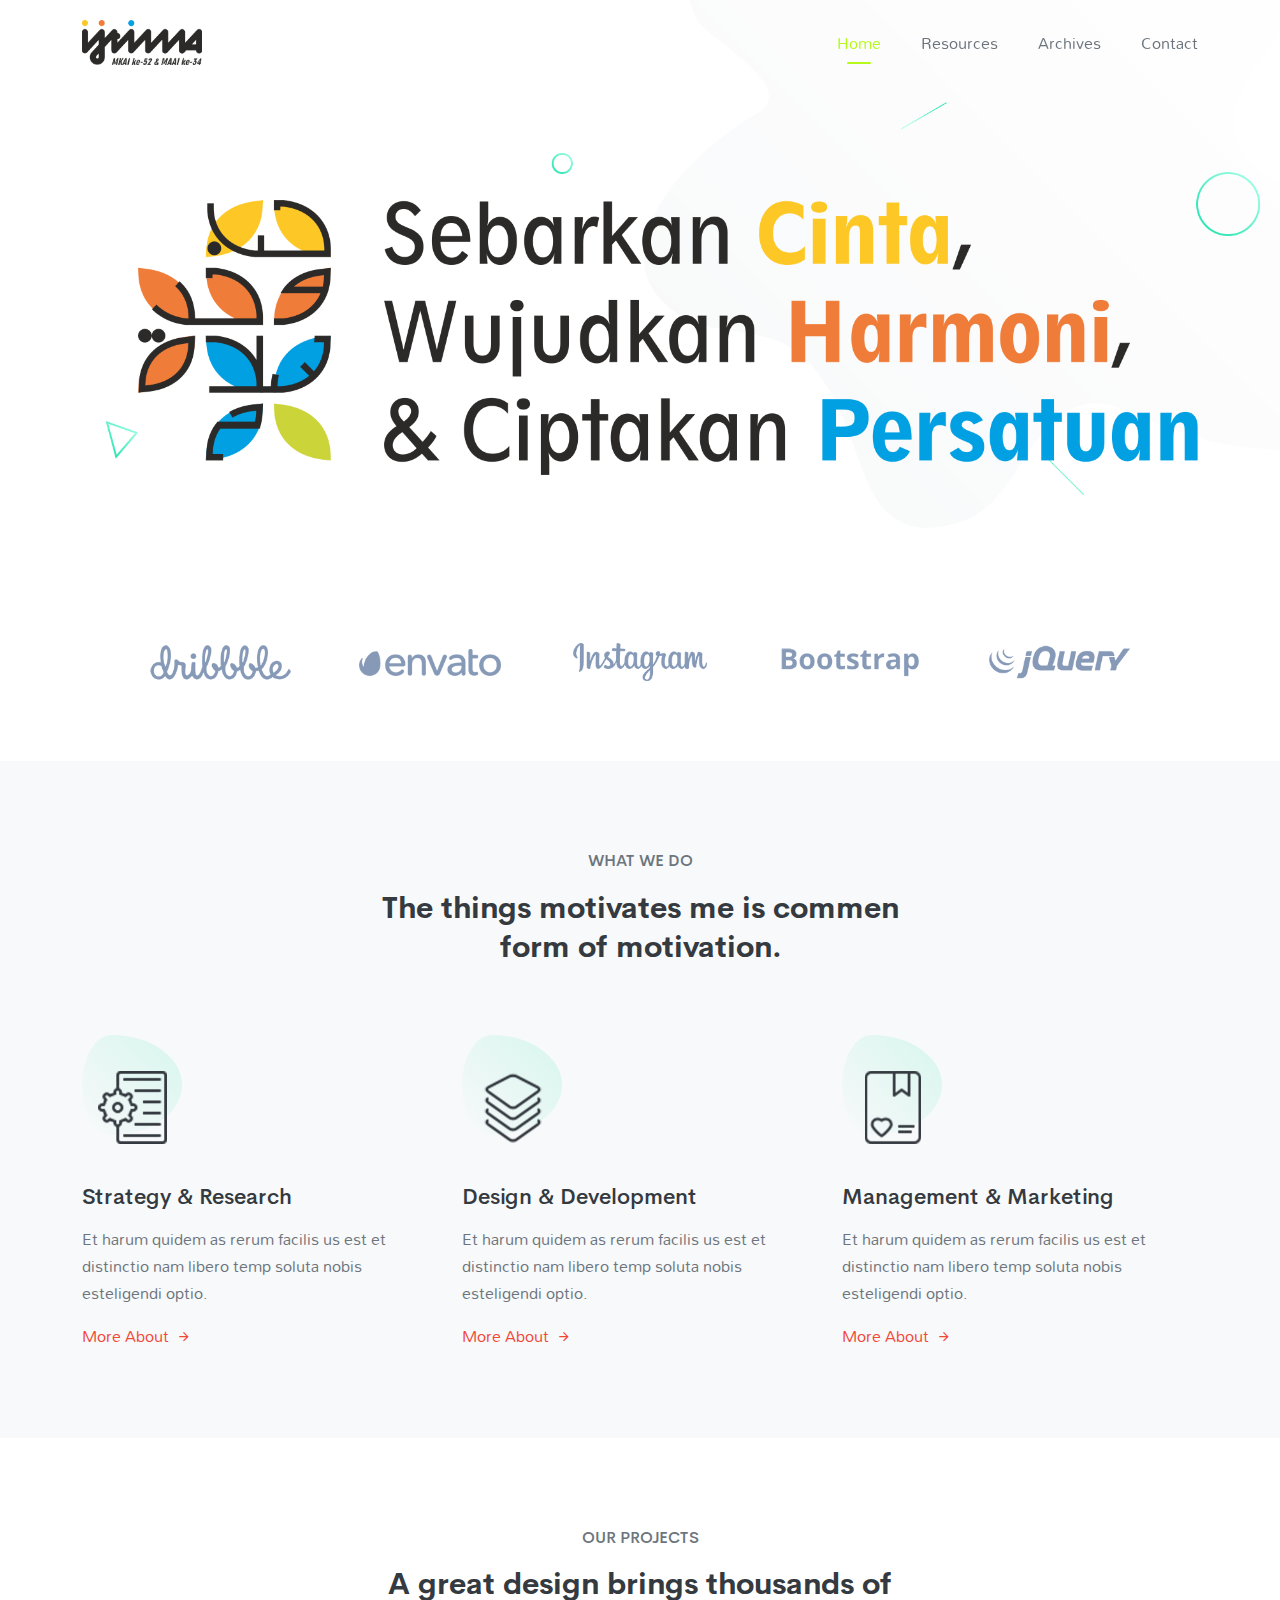
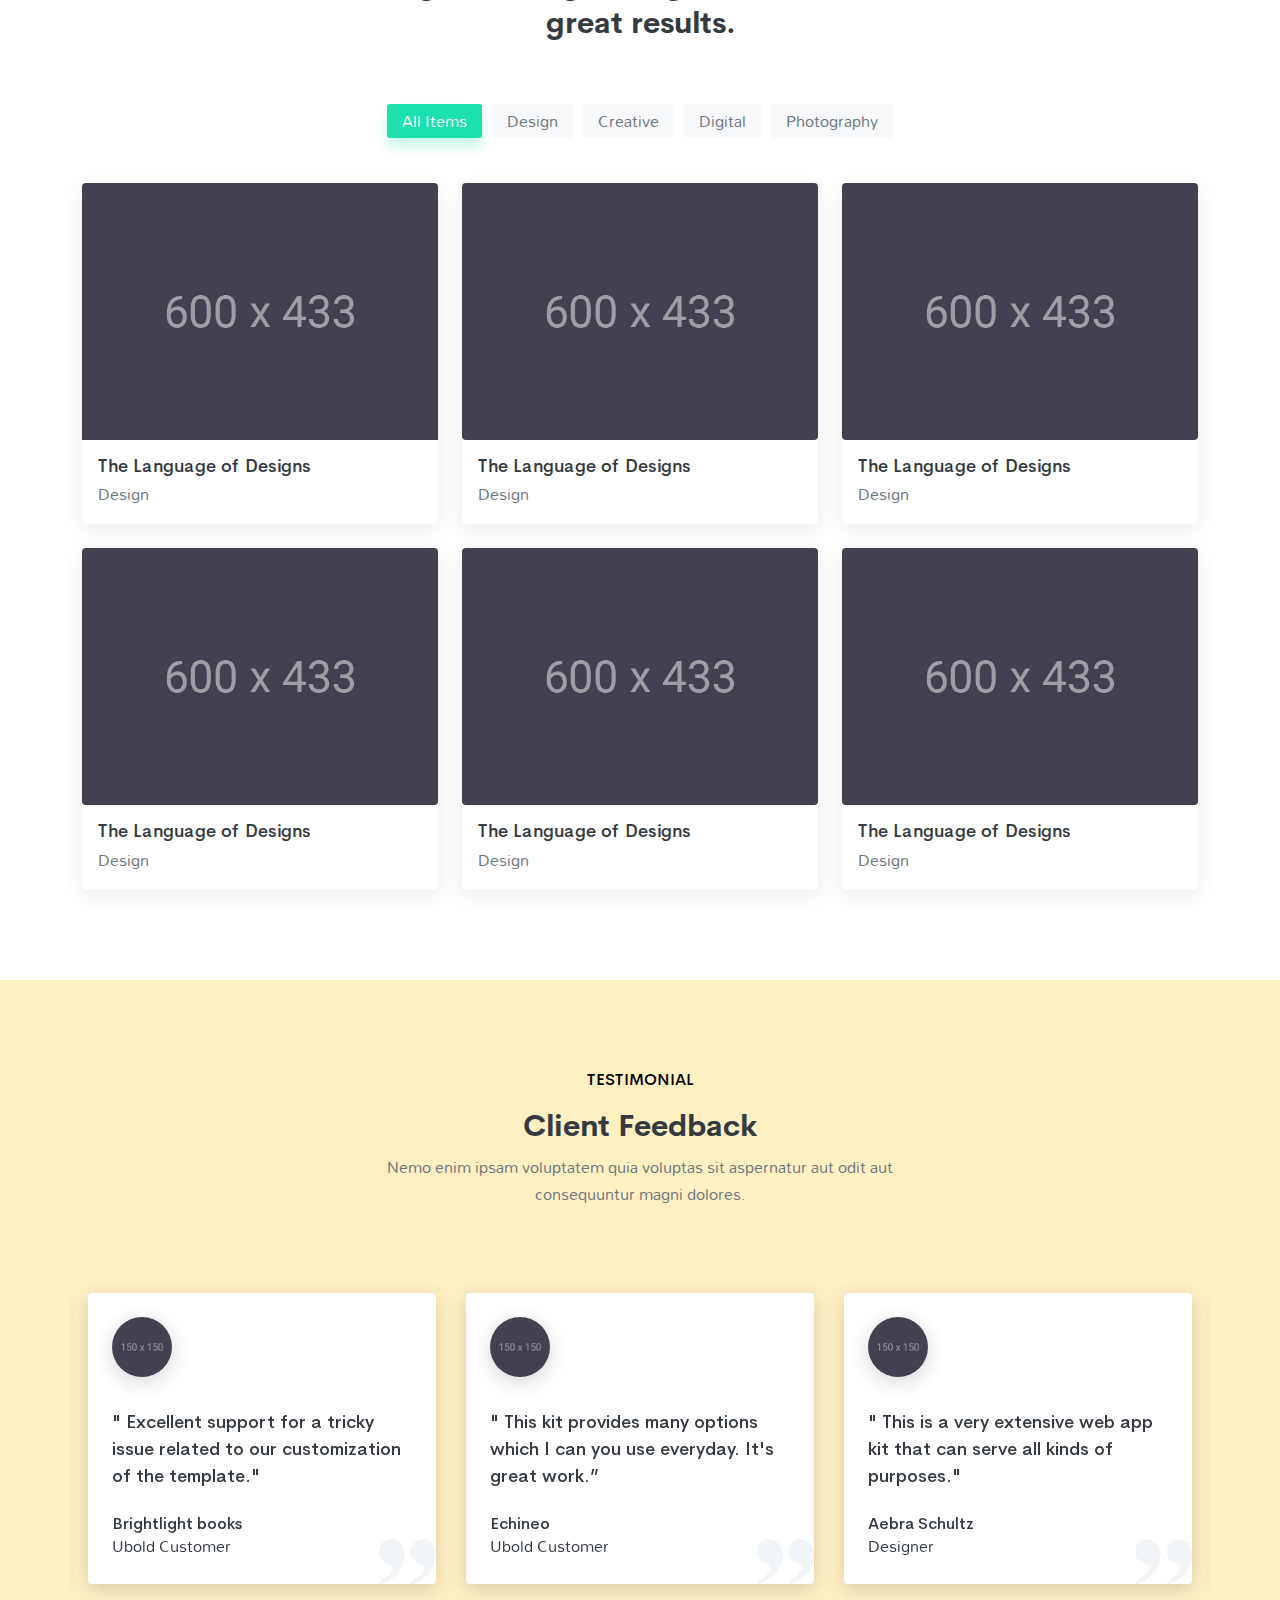
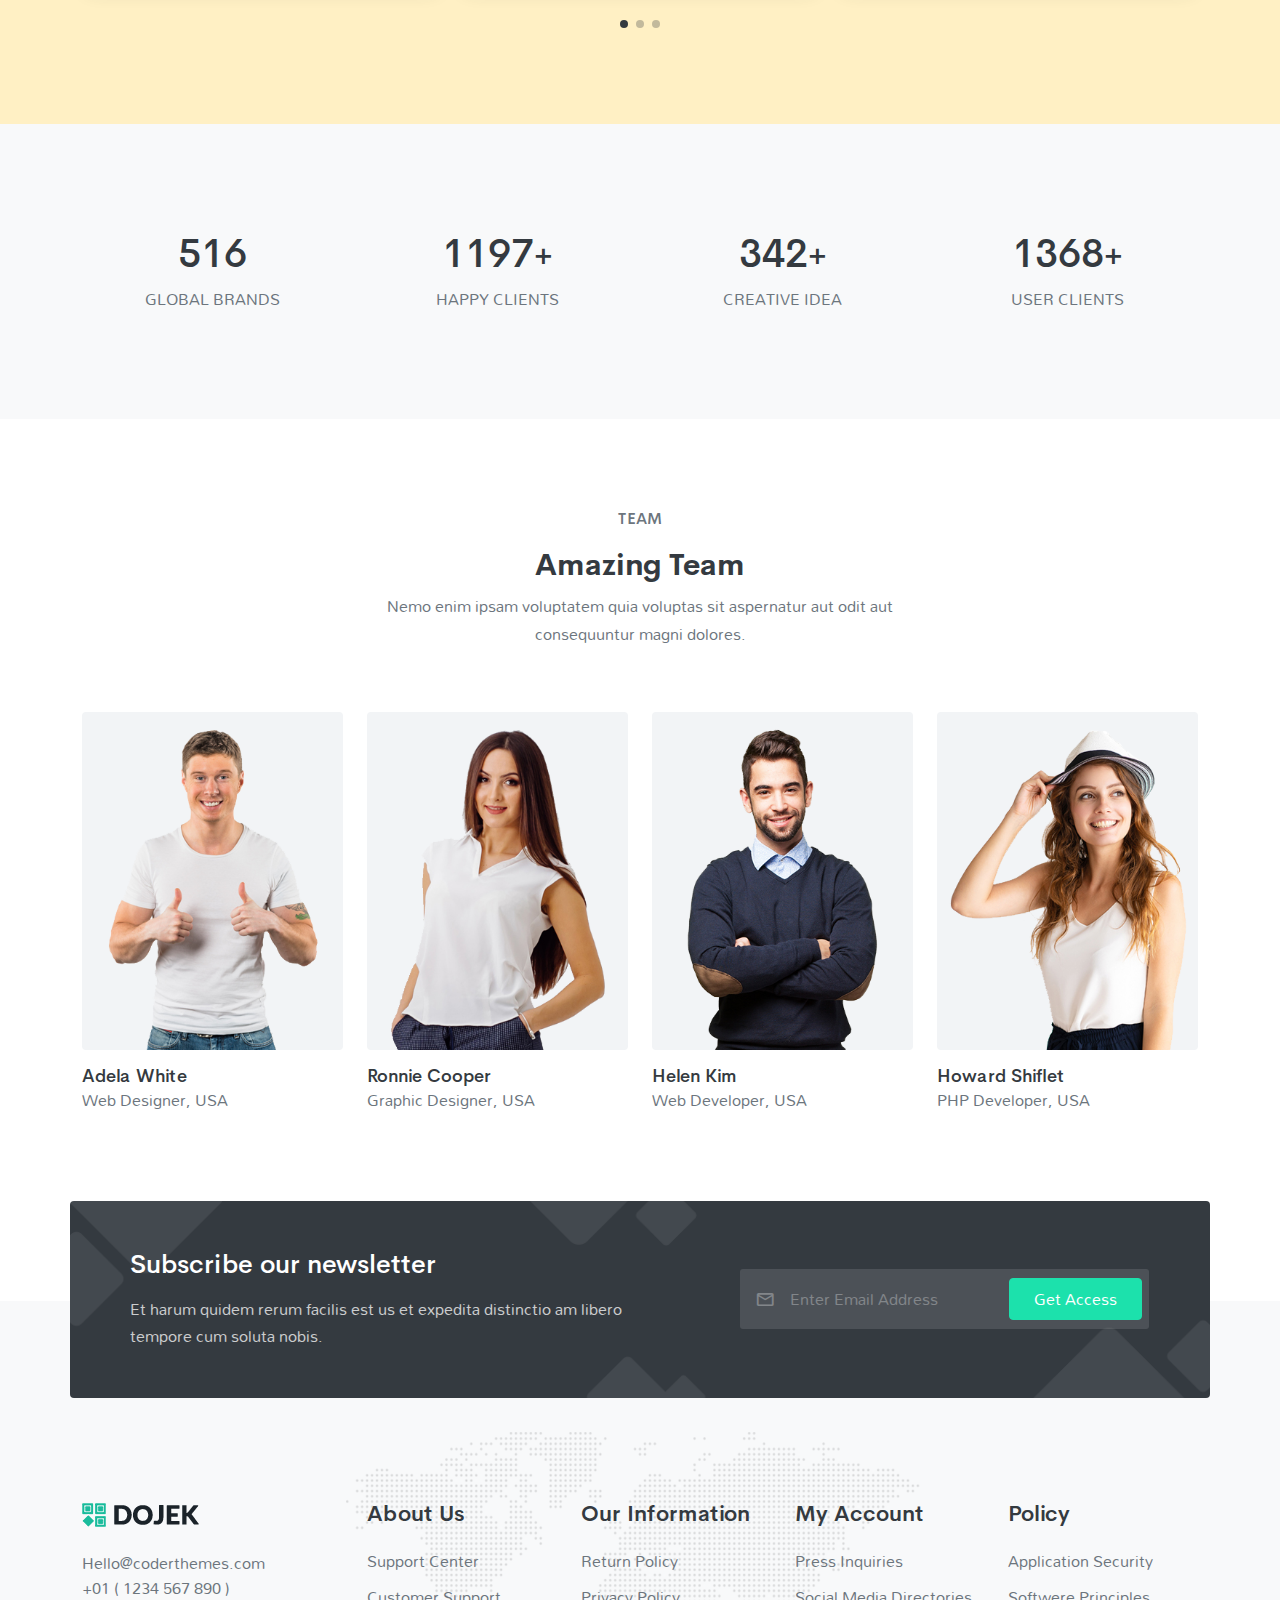
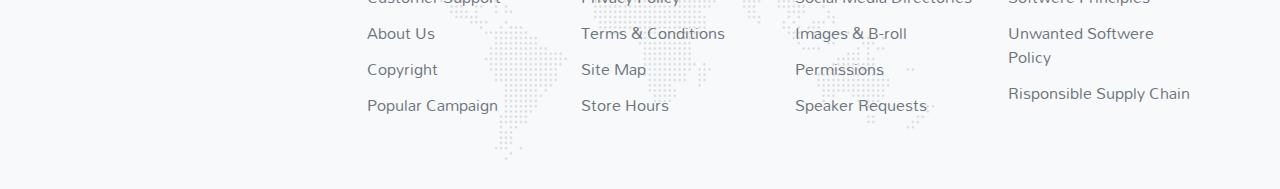
<file: index-1.html>
<!DOCTYPE html>
<html lang="en" class="no-js">
    <head>
        <meta charset="UTF-8" />
        <meta name="viewport" content="width=device-width, initial-scale=1" />
        <meta name="description" content="Premium Bootstrap 5 Landing Page Template" />
        <meta name="keywords" content="bootstrap 5, premium, marketing, multipurpose" />
        <meta name="author" content="Coderthemes" />

        <!-- Site Title -->
        <title>Dojek - Responsive Bootstrap 5 Landing Page Template</title>
        <!-- Site favicon -->
        <link rel="shortcut icon" href="images/favicon.ico" />

        <!-- Light-box -->
        <link rel="stylesheet" href="css/mklb.css" type="text/css" />

        <!-- Swiper js -->
        <link rel="stylesheet" href="css/swiper-bundle.min.css" type="text/css" />

        <!--Material Icon -->
        <link rel="stylesheet" type="text/css" href="css/materialdesignicons.min.css" />

        <link rel="stylesheet" href="css/bootstrap.min.css" type="text/css" />
        <link rel="stylesheet" href="css/style.css" type="text/css" />
    </head>

    <body data-bs-spy="scroll" data-bs-target=".navbar" data-bs-offset="60">
        <!--Navbar Start-->
        <nav class="navbar navbar-expand-lg fixed-top navbar-custom sticky-dark" id="navbar-sticky">
            <div class="container">
                <!-- LOGO -->
                <a class="logo text-uppercase" href="index-1.html">
                    <img src="images/logo/Logo Ijtima 2023.png" style="height: 45px; width: auto; object-fit: contain;" alt="" />
                </a>
                <button class="navbar-toggler" type="button" data-bs-toggle="collapse" data-bs-target="#navbarCollapse" aria-controls="navbarCollapse" aria-expanded="false" aria-label="Toggle navigation">
                    <i class="mdi mdi-menu"></i>
                </button>
                <div class="collapse navbar-collapse" id="navbarCollapse">
                    <ul class="navbar-nav ms-auto navbar-center" id="mySidenav">
                        <li class="nav-item">
                            <a href="#home" class="nav-link">Home</a>
                        </li>
                        <li class="nav-item">
                            <a href="#about" class="nav-link">Resources</a>
                        </li>
                        <li class="nav-item">
                            <a href="https://bagjaab21.github.io/ijtima2022.github.io/" target="_blank" class="nav-link">Archives</a>
                        </li>
                        <li class="nav-item">
                            <a href="#testimonial" class="nav-link">Contact</a>
                        </li>
                        <!-- <li class="nav-item">
                            <a href="#team" class="nav-link">Team</a>
                        </li> -->
                    </ul>
                </div>
            </div>
        </nav>
        <!-- Navbar End -->

        <!-- home-agency start -->
        <section class="hero-agency" id="home">
            <div class="container">
                <div>
                    <div class="position-relative" style="margin-left: 5%;">
                        <img src="images/logo/Tema Ijtima 2023.png" alt="" class="img-fluid" />
                    </div>
                </div>

                <div class="row mt-5">
                    <div class="col-12">
                        <ul class="list-inline text-center mt-5 pt-5">
                            <li class="list-inline-item my-4 mx-3 mx-xl-4 px-xl-2">
                                <img src="images/agency/brand-logo/dribbble.png" alt="" class="" height="38" />
                            </li>
                            <li class="list-inline-item my-4 mx-3 mx-xl-4 px-xl-2">
                                <img src="images/agency/brand-logo/envato.png" alt="" class="" height="38" />
                            </li>
                            <li class="list-inline-item my-4 mx-3 mx-xl-4 px-xl-2">
                                <img src="images/agency/brand-logo/insta.png" alt="" class="" height="38" />
                            </li>
                            <li class="list-inline-item my-4 mx-3 mx-xl-4 px-xl-2">
                                <img src="images/agency/brand-logo/bootstrap.png" alt="" class="" height="38" />
                            </li>
                            <li class="list-inline-item my-4 mx-3 mx-xl-4 px-xl-2">
                                <img src="images/agency/brand-logo/jquery.png" alt="" class="" height="38" />
                            </li>
                        </ul>
                    </div>
                </div>
            </div>
        </section>
        <!-- home-agency end -->

        <!-- About start -->
        <section class="section bg-light" id="about">
            <div class="container">
                <div class="row justify-content-center mb-5">
                    <div class="col-md-8 col-lg-6 text-center">
                        <h6 class="subtitle">What We Do</h6>
                        <h2 class="title">The things motivates me is commen form of motivation.</h2>
                    </div>
                </div>

                <div class="row">
                    <div class="col-md-4">
                        <div class="mt-5">
                            <div class="about-icon ms-3">
                                <img src="images/agency/icon/1.png" alt="" class="img-fluid" />
                            </div>
                            <h5 class="fs-22 mt-4 pt-3 mb-3">Strategy & Research</h5>
                            <p class="text-muted">Et harum quidem as rerum facilis us est et distinctio nam libero temp soluta nobis esteligendi optio.</p>
                            <a href="javascript:void(0);" class="text-danger">More About <i class="mdi mdi-arrow-right fs-14 ms-1"></i></a>
                        </div>
                    </div>
                    <div class="col-md-4">
                        <div class="mt-5">
                            <div class="about-icon ms-3">
                                <img src="images/agency/icon/2.png" alt="" class="img-fluid" />
                            </div>
                            <h5 class="fs-22 mt-4 pt-3 mb-3">Design & Development</h5>
                            <p class="text-muted">Et harum quidem as rerum facilis us est et distinctio nam libero temp soluta nobis esteligendi optio.</p>
                            <a href="javascript:void(0);" class="text-danger">More About <i class="mdi mdi-arrow-right fs-14 ms-1"></i></a>
                        </div>
                    </div>
                    <div class="col-md-4">
                        <div class="mt-5">
                            <div class="about-icon ms-3">
                                <img src="images/agency/icon/3.png" alt="" class="img-fluid" />
                            </div>
                            <h5 class="fs-22 mt-4 pt-3 mb-3">Management & Marketing</h5>
                            <p class="text-muted">Et harum quidem as rerum facilis us est et distinctio nam libero temp soluta nobis esteligendi optio.</p>
                            <a href="javascript:void(0);" class="text-danger">More About <i class="mdi mdi-arrow-right fs-14 ms-1"></i></a>
                        </div>
                    </div>
                </div>
            </div>
        </section>
        <!-- About end -->

        <!-- Projects start -->
        <section class="section" id="projects">
            <div class="container">
                <div class="row justify-content-center mb-5">
                    <div class="col-md-8 col-lg-6 text-center">
                        <h6 class="subtitle">Our Projects</h6>
                        <h2 class="title">A great design brings thousands of great results.</h2>
                    </div>
                </div>

                <div class="row">
                    <ul class="col busi-container-filter categories-filter text-center" id="filter">
                        <li><a class="categories tab-active active" onclick="filterSelection('all')">All Items</a></li>
                        <li><a class="categories tab-active" onclick="filterSelection('branding')">Design</a></li>
                        <li><a class="categories tab-active" onclick="filterSelection('designing')">Creative</a></li>
                        <li><a class="categories tab-active" onclick="filterSelection('photography')">Digital</a></li>
                        <li><a class="categories tab-active" onclick="filterSelection('development')">Photography</a></li>
                    </ul>
                </div>
                <!-- Gallary -->

                <div class="row justify-content-center">
                    <div class="col-md-6 col-xl-4 filter-box branding designing development">
                        <div class="card item-box rounded mt-4 overflow-hidden">
                            <div class="position-relative">
                                <img class="item-container img-fluid" src="images/agency/project-img/1.jpg" alt="1" />
                                <div class="item-mask mfp-image" data-src="images/agency/project-img/1.jpg" data-gallery="myGal"></div>
                            </div>
                            <div class="card-body">
                                <h5 class="fs-18 mb-1">The Language of Designs</h5>
                                <p class="text-muted mb-0">Design</p>
                            </div>
                        </div>
                    </div>

                    <div class="col-md-6 col-xl-4 filter-box photography">
                        <div class="card item-box rounded mt-4">
                            <div class="position-relative">
                                <img class="item-container img-fluid rounded" src="images/agency/project-img/2.jpg" alt="2" />
                                <div class="item-mask mfp-image" data-src="images/agency/project-img/2.jpg" data-gallery="myGal"></div>
                            </div>
                            <div class="card-body">
                                <h5 class="fs-18 mb-1">The Language of Designs</h5>
                                <p class="text-muted mb-0">Design</p>
                            </div>
                        </div>
                    </div>

                    <div class="col-md-6 col-xl-4 filter-box branding development">
                        <div class="card item-box rounded mt-4">
                            <div class="position-relative">
                                <img class="item-container img-fluid rounded" src="images/agency/project-img/3.jpg" alt="3" />
                                <div class="item-mask mfp-image" data-src="images/agency/project-img/3.jpg" data-gallery="myGal"></div>
                            </div>
                            <div class="card-body">
                                <h5 class="fs-18 mb-1">The Language of Designs</h5>
                                <p class="text-muted mb-0">Design</p>
                            </div>
                        </div>
                    </div>

                    <div class="col-md-6 col-xl-4 filter-box branding designing">
                        <div class="card item-box rounded mt-4">
                            <div class="position-relative">
                                <img class="item-container img-fluid rounded" src="images/agency/project-img/4.jpg" alt="4" />
                                <div class="item-mask mfp-image" data-src="images/agency/project-img/4.jpg" data-gallery="myGal"></div>
                            </div>
                            <div class="card-body">
                                <h5 class="fs-18 mb-1">The Language of Designs</h5>
                                <p class="text-muted mb-0">Design</p>
                            </div>
                        </div>
                    </div>

                    <div class="col-md-6 col-xl-4 filter-box branding designing">
                        <div class="card item-box rounded mt-4">
                            <div class="position-relative">
                                <img class="item-container img-fluid rounded" src="images/agency/project-img/5.jpg" alt="5" />
                                <div class="item-mask mfp-image" data-src="images/agency/project-img/5.jpg" data-gallery="myGal"></div>
                            </div>
                            <div class="card-body">
                                <h5 class="fs-18 mb-1">The Language of Designs</h5>
                                <p class="text-muted mb-0">Design</p>
                            </div>
                        </div>
                    </div>

                    <div class="col-md-6 col-xl-4 filter-box photography">
                        <div class="card item-box rounded mt-4">
                            <div class="position-relative">
                                <img class="item-container img-fluid rounded" src="images/agency/project-img/6.jpg" alt="6" />
                                <div class="item-mask mfp-image" data-src="images/agency/project-img/6.jpg" data-gallery="myGal"></div>
                            </div>
                            <div class="card-body">
                                <h5 class="fs-18 mb-1">The Language of Designs</h5>
                                <p class="text-muted mb-0">Design</p>
                            </div>
                        </div>
                    </div>
                </div>
            </div>
        </section>
        <!-- Projects end -->

        <!-- Testimonials start -->
        <section class="section testi-bg" id="testimonial">
            <div class="container">
                <div class="row justify-content-center mb-5">
                    <div class="col-md-8 col-lg-6 text-center">
                        <h6 class="subtitle text-dark">Testimonial</h6>
                        <h2 class="title">Client Feedback</h2>
                        <p class="text-muted">Nemo enim ipsam voluptatem quia voluptas sit aspernatur aut odit aut consequuntur magni dolores.</p>
                    </div>
                </div>

                <div class="row testi-row">
                    <div class="col-12">
                        <!-- Swiper -->
                        <div class="clients-slider">
                            <div class="swiper-wrapper">
                                <div class="swiper-slide">
                                    <div class="card shadow-lg">
                                        <div class="card-body p-4">
                                            <img src="images/users/user-1.jpg" alt="" class="rounded-circle shadow-lg" width="60" />
                                            <h5 class="my-4 pt-2 fs-18 lh-base">" Excellent support for a tricky issue related to our customization of the template."</h5>

                                            <h6 class="mb-0">Brightlight books</h6>
                                            <p class="mb-0">Ubold Customer</p>
                                            <div class="position-absolute bottom-0 end-0">
                                                <img src="images/agency/quote.png" alt="" height="45" />
                                            </div>
                                        </div>
                                    </div>
                                </div>
                                <div class="swiper-slide">
                                    <div class="card shadow-lg">
                                        <div class="card-body p-4">
                                            <img src="images/users/user-2.jpg" alt="" class="rounded-circle shadow-lg" width="60" />
                                            <h5 class="my-4 pt-2 fs-18 lh-base">" This kit provides many options which I can you use everyday. It's great work.”</h5>

                                            <h6 class="mb-0">Echineo</h6>
                                            <p class="mb-0">Ubold Customer</p>
                                            <div class="position-absolute bottom-0 end-0">
                                                <img src="images/agency/quote.png" alt="" height="45" />
                                            </div>
                                        </div>
                                    </div>
                                </div>
                                <div class="swiper-slide">
                                    <div class="card shadow-lg">
                                        <div class="card-body p-4">
                                            <img src="images/users/user-3.jpg" alt="" class="rounded-circle shadow-lg" width="60" />
                                            <h5 class="my-4 pt-2 fs-18 lh-base">" This is a very extensive web app kit that can serve all kinds of purposes."</h5>

                                            <h6 class="mb-0">Aebra Schultz</h6>
                                            <p class="mb-0">Designer</p>
                                            <div class="position-absolute bottom-0 end-0">
                                                <img src="images/agency/quote.png" alt="" height="45" />
                                            </div>
                                        </div>
                                    </div>
                                </div>
                            </div>
                            <!-- Add Pagination -->
                            <div class="swiper-pagination"></div>
                        </div>
                    </div>
                </div>
            </div>
        </section>
        <!-- Testimonials end -->

        <!-- counter start -->
        <section class="section bg-light">
            <div class="container">
                <div class="row" id="counter">
                    <div class="col-sm-6 col-lg-3">
                        <div class="text-center my-3">
                            <div class="counter-content">
                                <h2><span class="counter_value" data-target="825">0</span></h2>
                                <p class="counter-name text-muted mb-0 text-uppercase">Global Brands</p>
                            </div>
                        </div>
                    </div>
                    <div class="col-sm-6 col-lg-3">
                        <div class="text-center my-3">
                            <div class="counter-content">
                                <h2><span class="counter_value" data-target="1800">0</span>+</h2>
                                <p class="counter-name text-muted mb-0 text-uppercase">Happy Clients</p>
                            </div>
                        </div>
                    </div>
                    <div class="col-sm-6 col-lg-3">
                        <div class="text-center my-3">
                            <div class="counter-content">
                                <h2><span class="counter_value" data-target="599">0</span>+</h2>
                                <p class="counter-name text-muted mb-0 text-uppercase">Creative Idea</p>
                            </div>
                        </div>
                    </div>
                    <div class="col-sm-6 col-lg-3">
                        <div class="text-center my-3">
                            <div class="counter-content">
                                <h2><span class="counter_value" data-target="2000">0</span>+</h2>
                                <p class="counter-name text-muted mb-0 text-uppercase">User clients</p>
                            </div>
                        </div>
                    </div>
                </div>
            </div>
        </section>
        <!-- counter end -->

        <!-- team start -->
        <section class="section" id="team">
            <div class="container">
                <div class="row justify-content-center mb-5">
                    <div class="col-md-8 col-lg-6 text-center">
                        <h6 class="subtitle">Team</h6>
                        <h2 class="title">Amazing Team</h2>
                        <p class="text-muted">Nemo enim ipsam voluptatem quia voluptas sit aspernatur aut odit aut consequuntur magni dolores.</p>
                    </div>
                </div>

                <div class="row mb-5 pb-5">
                    <div class="col-sm-6 col-lg-3">
                        <div class="team-bg rounded text-center">
                            <img src="images/agency/team/1.png" alt="" class="img-fluid" />
                        </div>
                        <h5 class="fs-18 mb-0 mt-3">Adela White</h5>
                        <p class="text-muted fs-15 mb-4 mb-lg-0">Web Designer, USA</p>
                    </div>
                    <div class="col-sm-6 col-lg-3">
                        <div class="team-bg rounded text-center">
                            <img src="images/agency/team/2.png" alt="" class="img-fluid" />
                        </div>
                        <h5 class="fs-18 mb-0 mt-3">Ronnie Cooper</h5>
                        <p class="text-muted fs-15 mb-4 mb-lg-0">Graphic Designer, USA</p>
                    </div>
                    <div class="col-sm-6 col-lg-3">
                        <div class="team-bg rounded text-center">
                            <img src="images/agency/team/3.png" alt="" class="img-fluid" />
                        </div>
                        <h5 class="fs-18 mb-0 mt-3">Helen Kim</h5>
                        <p class="text-muted fs-15 mb-4 mb-lg-0">Web Developer, USA</p>
                    </div>
                    <div class="col-sm-6 col-lg-3">
                        <div class="team-bg rounded text-center">
                            <img src="images/agency/team/4.png" alt="" class="img-fluid" />
                        </div>
                        <h5 class="fs-18 mb-0 mt-3">Howard Shiflet</h5>
                        <p class="text-muted fs-15 mb-4 mb-lg-0">PHP Developer, USA</p>
                    </div>
                </div>
            </div>
        </section>
        <!-- team end -->

        <!-- footer & cta start -->
        <section class="footer bg-light">
            <div class="cta-content">
                <div class="container">
                    <div class="row bg-dark cta-bg p-5 rounded align-items-center">
                        <div class="col-lg-6">
                            <h3 class="text-white fs-26 mb-3">Subscribe our newsletter</h3>
                            <p class="text-white opacity-75 mb-4 mb-lg-0">Et harum quidem rerum facilis est us et expedita distinctio am libero tempore cum soluta nobis.</p>
                        </div>
                        <div class="col-lg-5 offset-lg-1">
                            <div class="subscribe-form">
                                <i class="mdi mdi-email-outline form-icon"></i>
                                <input type="email" class="form-control" id="exampleFormControlInput1" placeholder="Enter Email Address" />
                                <a href="javascript:void(0);" class="btn btn-primary form-btn">Get Access</a>
                            </div>
                        </div>
                    </div>
                </div>
            </div>
            <div class="container">
                <div class="row">
                    <div class="col-lg-3 text-center text-lg-start">
                        <div class="footer-logo mb-4">
                            <a href="#">
                                <img src="images/logo-dark.png" alt="" />
                            </a>
                        </div>
                        <a href="#" class="text-muted">Hello@coderthemes.com</a>
                        <p class="text-muted">+01 ( 1234 567 890 )</p>
                    </div>
                    <div class="col-lg-9">
                        <div class="row">
                            <div class="col-sm-6 col-md-3">
                                <h5 class="fs-22 mb-3 fw-semibold">About Us</h5>
                                <ul class="list-unstyled footer-nav">
                                    <li><a href="javascript:void(0);" class="footer-link">Support Center</a></li>
                                    <li><a href="javascript:void(0);" class="footer-link">Customer Support</a></li>
                                    <li><a href="javascript:void(0);" class="footer-link">About Us</a></li>
                                    <li><a href="javascript:void(0);" class="footer-link">Copyright</a></li>
                                    <li><a href="javascript:void(0);" class="footer-link">Popular Campaign</a></li>
                                </ul>
                            </div>
                            <div class="col-sm-6 col-md-3">
                                <h5 class="fs-22 mb-3 fw-semibold">Our Information</h5>
                                <ul class="list-unstyled footer-nav">
                                    <li><a href="javascript:void(0);" class="footer-link">Return Policy</a></li>
                                    <li><a href="javascript:void(0);" class="footer-link">Privacy Policy</a></li>
                                    <li><a href="javascript:void(0);" class="footer-link">Terms & Conditions</a></li>
                                    <li><a href="javascript:void(0);" class="footer-link">Site Map</a></li>
                                    <li><a href="javascript:void(0);" class="footer-link">Store Hours</a></li>
                                </ul>
                            </div>
                            <div class="col-sm-6 col-md-3">
                                <h5 class="fs-22 mb-3 fw-semibold">My Account</h5>
                                <ul class="list-unstyled footer-nav">
                                    <li><a href="javascript:void(0);" class="footer-link">Press Inquiries</a></li>
                                    <li><a href="javascript:void(0);" class="footer-link">Social Media Directories</a></li>
                                    <li><a href="javascript:void(0);" class="footer-link">Images & B-roll</a></li>
                                    <li><a href="javascript:void(0);" class="footer-link">Permissions</a></li>
                                    <li><a href="javascript:void(0);" class="footer-link">Speaker Requests</a></li>
                                </ul>
                            </div>
                            <div class="col-sm-6 col-md-3">
                                <h5 class="fs-22 mb-3 fw-semibold">Policy</h5>
                                <ul class="list-unstyled footer-nav">
                                    <li><a href="javascript:void(0);" class="footer-link">Application Security</a></li>
                                    <li><a href="javascript:void(0);" class="footer-link">Softwere Principles</a></li>
                                    <li><a href="javascript:void(0);" class="footer-link">Unwanted Softwere Policy</a></li>
                                    <li><a href="javascript:void(0);" class="footer-link">Risponsible Supply Chain</a></li>
                                </ul>
                            </div>
                        </div>
                    </div>
                </div>
            </div>
        </section>
        <!-- footer & cta end -->

        <!-- Back to top -->
        <a href="#" onclick="topFunction()" class="back-to-top-btn btn btn-dark" id="back-to-top"><i class="mdi mdi-chevron-up"></i></a>

        <!-- javascript -->
        <script src="js/bootstrap.bundle.min.js"></script>
        <!-- Portfolio filter -->
        <script src="js/filter.init.js"></script>
        <!-- Light-box -->
        <script src="js/mklb.js"></script>
        <!-- swiper -->
        <script src="js/swiper-bundle.min.js"></script>
        <script src="js/swiper.js"></script>

        <!-- counter -->
        <script src="js/counter.init.js"></script>
        <script src="js/app.js"></script>
    </body>
</html>
</file>
<file: css/style.css>
/* Theme Name: Dojek - Responsive bootsrap 5 Landing Page Template
   Author: Coderthemes
   Version: 1.0.0
   Created: Nov 2018
   File Description: Main Css file of the template
*/
/************************
01.General
02.Loader
03.Helper
04.Components
05.Menu
06.Footer
07.Multipurpose Layout
08.Contact
09.Agency Layout
10.Startup layout
11.Business Layout
12.Software Layout
12.App Layout
13.Default
************************/
@import url("https://fonts.googleapis.com/css2?family=Mandali&display=swap");
@font-face {
  font-family: "Cerebri Sans,sans-serif";
  src: url("../fonts/cerebrisans-light.eot");
  src: local("Cerebri-sans Light"), url("../fonts/cerebrisans-light.woff") format("woff");
  font-weight: 300;
}

@font-face {
  font-family: "Cerebri Sans,sans-serif";
  src: url("../fonts/cerebrisans-regular.eot");
  src: local("Cerebri-sans Regular"), url("../fonts/cerebrisans-regular.woff") format("woff");
  font-weight: 400;
}

@font-face {
  font-family: "Cerebri Sans,sans-serif";
  src: url("../fonts/cerebrisans-medium.eot");
  src: local("Cerebri-sans Medium"), url("../fonts/cerebrisans-medium.woff") format("woff");
  font-weight: 500;
}

@font-face {
  font-family: "Cerebri Sans,sans-serif";
  src: url("../fonts/cerebrisans-semibold.eot");
  src: local("Cerebri-sans Semibold"), url("../fonts/cerebrisans-semibold.woff") format("woff");
  font-weight: 600;
}

@font-face {
  font-family: "Cerebri Sans,sans-serif";
  src: url("../fonts/cerebrisans-bold.eot");
  src: local("Cerebri-sans Bold"), url("../fonts/cerebrisans-bold.woff") format("woff");
  font-weight: 700;
}

.bg-primary {
  background-color: #1ce1ac !important;
}

.bg-soft-primary {
  background-color: rgba(28, 225, 172, 0.12) !important;
}

.border-primary {
  border-color: #1ce1ac !important;
}

.text-primary {
  color: #1ce1ac !important;
}

.bg-secondary {
  background-color: #536976 !important;
}

.bg-soft-secondary {
  background-color: rgba(83, 105, 118, 0.12) !important;
}

.border-secondary {
  border-color: #536976 !important;
}

.text-secondary {
  color: #000000 !important;
}

.bg-info {
  background-color: #4bbbce !important;
}

.bg-soft-info {
  background-color: rgba(75, 187, 206, 0.12) !important;
}

.border-info {
  border-color: #4bbbce !important;
}

.text-info {
  color: #4bbbce !important;
}

.bg-warning {
  background-color: #ffc212 !important;
}

.bg-soft-warning {
  background-color: rgba(255, 194, 18, 0.12) !important;
}

.border-warning {
  border-color: #ffc212 !important;
}

.text-warning {
  color: #ffc212 !important;
}

.bg-success {
  background-color: #1ce1ac !important;
}

.bg-soft-success {
  background-color: rgba(28, 225, 172, 0.12) !important;
}

.border-success {
  border-color: #1ce1ac !important;
}

.text-success {
  color: #1ce1ac !important;
}

.bg-danger {
  background-color: #f24734 !important;
}

.bg-soft-danger {
  background-color: rgba(242, 71, 52, 0.12) !important;
}

.border-danger {
  border-color: #f24734 !important;
}

.text-danger {
  color: #f24734 !important;
}

.bg-dark {
  background-color: #343a40 !important;
}

.bg-soft-dark {
  background-color: rgba(52, 58, 64, 0.12) !important;
}

.border-dark {
  border-color: #343a40 !important;
}

.text-dark {
  color: #000000 !important;
}

.bg-light {
  background-color: #f8f9fa !important;
}

.bg-soft-light {
  background-color: rgba(248, 249, 250, 0.12) !important;
}

.border-light {
  border-color: #f8f9fa !important;
}

.text-light {
  color: #f8f9fa !important;
}

.bg-white {
  background-color: #fff !important;
}

.bg-soft-white {
  background-color: rgba(255, 255, 255, 0.12) !important;
}

.border-white {
  border-color: #fff !important;
}

.text-white {
  color: #fff !important;
}

.text-muted {
  color: #6c757d;
}

body {
  font-family: "Mandali", sans-serif;
  font-size: 16px;
  color: #343a40;
  padding-right: 0 !important;
}

h1,
h2,
h3,
h4,
h5,
h6 {
  font-family: "Cerebri Sans,sans-serif";
}

a {
  text-decoration: none !important;
  outline: none;
}

p {
  line-height: 1.7;
}

html {
  scroll-padding-top: 59px;
  /* height of sticky header */
}

.row > * {
  position: relative;
}

@media (min-width: 1400px) {
  .container {
    max-width: 1140px;
  }
}

#preloader {
  position: fixed;
  top: 0;
  left: 0;
  right: 0;
  bottom: 0;
  background-color: #fff;
  z-index: 9999999;
}

#preloader #status {
  position: absolute;
  left: 50%;
  top: 50%;
  -webkit-transform: translateY(-50%);
  transform: translateY(-50%);
}

.sk-chase {
  width: 50px;
  height: 50px;
  position: relative;
  -webkit-animation: sk-chase 3s infinite linear both;
          animation: sk-chase 3s infinite linear both;
}

.sk-chase-dot {
  width: 100%;
  height: 100%;
  position: absolute;
  left: 0;
  top: 0;
  -webkit-animation: sk-chase-dot 2.0s infinite ease-in-out both;
          animation: sk-chase-dot 2.0s infinite ease-in-out both;
}

.sk-chase-dot:before {
  content: '';
  display: block;
  width: 25%;
  height: 25%;
  background-color: #1ce1ac;
  border-radius: 100%;
  -webkit-animation: sk-chase-dot-before 2.0s infinite ease-in-out both;
          animation: sk-chase-dot-before 2.0s infinite ease-in-out both;
}

.sk-chase-dot:nth-child(1) {
  -webkit-animation-delay: -1.1s;
          animation-delay: -1.1s;
}

.sk-chase-dot:nth-child(2) {
  -webkit-animation-delay: -1.0s;
          animation-delay: -1.0s;
}

.sk-chase-dot:nth-child(3) {
  -webkit-animation-delay: -0.9s;
          animation-delay: -0.9s;
}

.sk-chase-dot:nth-child(4) {
  -webkit-animation-delay: -0.8s;
          animation-delay: -0.8s;
}

.sk-chase-dot:nth-child(5) {
  -webkit-animation-delay: -0.7s;
          animation-delay: -0.7s;
}

.sk-chase-dot:nth-child(6) {
  -webkit-animation-delay: -0.6s;
          animation-delay: -0.6s;
}

.sk-chase-dot:nth-child(1):before {
  -webkit-animation-delay: -1.1s;
          animation-delay: -1.1s;
}

.sk-chase-dot:nth-child(2):before {
  -webkit-animation-delay: -1.0s;
          animation-delay: -1.0s;
}

.sk-chase-dot:nth-child(3):before {
  -webkit-animation-delay: -0.9s;
          animation-delay: -0.9s;
}

.sk-chase-dot:nth-child(4):before {
  -webkit-animation-delay: -0.8s;
          animation-delay: -0.8s;
}

.sk-chase-dot:nth-child(5):before {
  -webkit-animation-delay: -0.7s;
          animation-delay: -0.7s;
}

.sk-chase-dot:nth-child(6):before {
  -webkit-animation-delay: -0.6s;
          animation-delay: -0.6s;
}

@-webkit-keyframes sk-chase {
  100% {
    -webkit-transform: rotate(360deg);
            transform: rotate(360deg);
  }
}

@keyframes sk-chase {
  100% {
    -webkit-transform: rotate(360deg);
            transform: rotate(360deg);
  }
}

@-webkit-keyframes sk-chase-dot {
  80%, 100% {
    -webkit-transform: rotate(360deg);
            transform: rotate(360deg);
  }
}

@keyframes sk-chase-dot {
  80%, 100% {
    -webkit-transform: rotate(360deg);
            transform: rotate(360deg);
  }
}

@-webkit-keyframes sk-chase-dot-before {
  50% {
    -webkit-transform: scale(0.4);
            transform: scale(0.4);
  }
  100%, 0% {
    -webkit-transform: scale(1);
            transform: scale(1);
  }
}

@keyframes sk-chase-dot-before {
  50% {
    -webkit-transform: scale(0.4);
            transform: scale(0.4);
  }
  100%, 0% {
    -webkit-transform: scale(1);
            transform: scale(1);
  }
}

.section {
  padding-top: 90px !important;
  padding-bottom: 90px !important;
  position: relative;
}

.section-sm {
  padding-top: 70px !important;
  padding-bottom: 70px !important;
  position: relative;
}

.bg-overlay {
  position: absolute;
  background-color: rgba(54, 64, 78, 0.85);
  top: 0;
  right: 0;
  left: 0;
  bottom: 0;
  width: 100%;
  height: 100%;
}

.subtitle {
  color: #6c757d;
  text-transform: uppercase;
}

.title {
  font-weight: 700;
  font-size: 30px;
  margin-top: 18px;
  line-height: 1.3;
}

.fw-semibold {
  font-weight: 600;
}

.fs-12 {
  font-size: 12px;
}

.fs-13 {
  font-size: 13px;
}

.fs-14 {
  font-size: 14px;
}

.fs-16 {
  font-size: 16px;
}

.fs-17 {
  font-size: 17px;
}

.fs-18 {
  font-size: 18px;
}

.fs-19 {
  font-size: 19px;
}

.fs-20 {
  font-size: 20px;
}

.fs-21 {
  font-size: 21px;
}

.fs-22 {
  font-size: 22px;
}

.fs-23 {
  font-size: 23px;
}

.fs-24 {
  font-size: 24px;
}

.fs-26 {
  font-size: 26px;
}

.text-light-custom {
  color: #a2aeb9;
}

.modal-backdrop {
  background-color: #000;
}

.shadow-lg {
  -webkit-box-shadow: 0 5px 20px rgba(52, 58, 64, 0.2) !important;
          box-shadow: 0 5px 20px rgba(52, 58, 64, 0.2) !important;
}

.right-arrow {
  position: relative;
  top: 2px;
  line-height: 0;
}

/**BACK TO TOP**/
.back-to-top-btn {
  position: fixed;
  padding: 0px 5px !important;
  bottom: 10px;
  right: 20px;
  display: none;
  text-align: center;
  border-radius: 3px;
}

.back-to-top-btn i {
  font-size: 22px;
  line-height: 30px;
}

#mkLightboxContainer {
  z-index: 999;
}

.btn {
  padding: 8px 24px;
  border: 1px solid;
  font-size: 16px;
  -webkit-transition: all 0.5s;
  transition: all 0.5s;
  font-family: "Mandali", sans-serif;
}

.btn.btn-sm {
  padding: 10px 22px;
}

.btn.btn-lg {
  padding: 12px 28px;
  font-size: 17px;
}

.btn.btn-primary {
  background-color: #1ce1ac !important;
  border: 1px solid #1ce1ac !important;
  color: #fff !important;
}

.btn.btn-primary:hover, .btn.btn-primary:focus, .btn.btn-primary.focus, .btn.btn-primary:active, .btn.btn-primary.active {
  background-color: #1acf9e !important;
  border: 1px solid #1acf9e !important;
  -webkit-box-shadow: 0px 8px 12px 0px rgba(28, 225, 172, 0.25);
          box-shadow: 0px 8px 12px 0px rgba(28, 225, 172, 0.25);
}

.btn.btn-outline-primary {
  border: 1px solid #1ce1ac !important;
  color: #1ce1ac !important;
}

.btn.btn-gradient-primary {
  background: -webkit-gradient(linear, left top, right top, from(#1ce1ac), to(#8cf1d6));
  background: linear-gradient(to right, #1ce1ac 0%, #8cf1d6 100%);
  border: none;
  color: #fff;
  -webkit-box-shadow: 0 5px 20px rgba(52, 58, 64, 0.1);
          box-shadow: 0 5px 20px rgba(52, 58, 64, 0.1);
}

.btn.btn-secondary {
  background-color: #536976 !important;
  border: 1px solid #536976 !important;
  color: #fff !important;
}

.btn.btn-secondary:hover, .btn.btn-secondary:focus, .btn.btn-secondary.focus, .btn.btn-secondary:active, .btn.btn-secondary.active {
  background-color: #4b5e6a !important;
  border: 1px solid #4b5e6a !important;
  -webkit-box-shadow: 0px 8px 12px 0px rgba(83, 105, 118, 0.25);
          box-shadow: 0px 8px 12px 0px rgba(83, 105, 118, 0.25);
}

.btn.btn-outline-secondary {
  border: 1px solid #536976 !important;
  color: #536976 !important;
}

.btn.btn-gradient-secondary {
  background: -webkit-gradient(linear, left top, right top, from(#536976), to(#94a8b4));
  background: linear-gradient(to right, #536976 0%, #94a8b4 100%);
  border: none;
  color: #fff;
  -webkit-box-shadow: 0 5px 20px rgba(52, 58, 64, 0.1);
          box-shadow: 0 5px 20px rgba(52, 58, 64, 0.1);
}

.btn.btn-info {
  background-color: #4bbbce !important;
  border: 1px solid #4bbbce !important;
  color: #fff !important;
}

.btn.btn-info:hover, .btn.btn-info:focus, .btn.btn-info.focus, .btn.btn-info:active, .btn.btn-info.active {
  background-color: #3bb5ca !important;
  border: 1px solid #3bb5ca !important;
  -webkit-box-shadow: 0px 8px 12px 0px rgba(75, 187, 206, 0.25);
          box-shadow: 0px 8px 12px 0px rgba(75, 187, 206, 0.25);
}

.btn.btn-outline-info {
  border: 1px solid #4bbbce !important;
  color: #4bbbce !important;
}

.btn.btn-gradient-info {
  background: -webkit-gradient(linear, left top, right top, from(#4bbbce), to(#afe1e9));
  background: linear-gradient(to right, #4bbbce 0%, #afe1e9 100%);
  border: none;
  color: #fff;
  -webkit-box-shadow: 0 5px 20px rgba(52, 58, 64, 0.1);
          box-shadow: 0 5px 20px rgba(52, 58, 64, 0.1);
}

.btn.btn-warning {
  background-color: #ffc212 !important;
  border: 1px solid #ffc212 !important;
  color: #fff !important;
}

.btn.btn-warning:hover, .btn.btn-warning:focus, .btn.btn-warning.focus, .btn.btn-warning:active, .btn.btn-warning.active {
  background-color: #fdbc00 !important;
  border: 1px solid #fdbc00 !important;
  -webkit-box-shadow: 0px 8px 12px 0px rgba(255, 194, 18, 0.25);
          box-shadow: 0px 8px 12px 0px rgba(255, 194, 18, 0.25);
}

.btn.btn-outline-warning {
  border: 1px solid #ffc212 !important;
  color: #ffc212 !important;
}

.btn.btn-gradient-warning {
  background: -webkit-gradient(linear, left top, right top, from(#ffc212), to(#ffe392));
  background: linear-gradient(to right, #ffc212 0%, #ffe392 100%);
  border: none;
  color: #fff;
  -webkit-box-shadow: 0 5px 20px rgba(52, 58, 64, 0.1);
          box-shadow: 0 5px 20px rgba(52, 58, 64, 0.1);
}

.btn.btn-success {
  background-color: #1ce1ac !important;
  border: 1px solid #1ce1ac !important;
  color: #fff !important;
}

.btn.btn-success:hover, .btn.btn-success:focus, .btn.btn-success.focus, .btn.btn-success:active, .btn.btn-success.active {
  background-color: #1acf9e !important;
  border: 1px solid #1acf9e !important;
  -webkit-box-shadow: 0px 8px 12px 0px rgba(28, 225, 172, 0.25);
          box-shadow: 0px 8px 12px 0px rgba(28, 225, 172, 0.25);
}

.btn.btn-outline-success {
  border: 1px solid #1ce1ac !important;
  color: #1ce1ac !important;
}

.btn.btn-gradient-success {
  background: -webkit-gradient(linear, left top, right top, from(#1ce1ac), to(#8cf1d6));
  background: linear-gradient(to right, #1ce1ac 0%, #8cf1d6 100%);
  border: none;
  color: #fff;
  -webkit-box-shadow: 0 5px 20px rgba(52, 58, 64, 0.1);
          box-shadow: 0 5px 20px rgba(52, 58, 64, 0.1);
}

.btn.btn-danger {
  background-color: #f24734 !important;
  border: 1px solid #f24734 !important;
  color: #fff !important;
}

.btn.btn-danger:hover, .btn.btn-danger:focus, .btn.btn-danger.focus, .btn.btn-danger:active, .btn.btn-danger.active {
  background-color: #f13621 !important;
  border: 1px solid #f13621 !important;
  -webkit-box-shadow: 0px 8px 12px 0px rgba(242, 71, 52, 0.25);
          box-shadow: 0px 8px 12px 0px rgba(242, 71, 52, 0.25);
}

.btn.btn-outline-danger {
  border: 1px solid #f24734 !important;
  color: #f24734 !important;
}

.btn.btn-gradient-danger {
  background: -webkit-gradient(linear, left top, right top, from(#f24734), to(#fab4ac));
  background: linear-gradient(to right, #f24734 0%, #fab4ac 100%);
  border: none;
  color: #fff;
  -webkit-box-shadow: 0 5px 20px rgba(52, 58, 64, 0.1);
          box-shadow: 0 5px 20px rgba(52, 58, 64, 0.1);
}

.btn.btn-dark {
  background-color: #343a40 !important;
  border: 1px solid #343a40 !important;
  color: #fff !important;
}

.btn.btn-dark:hover, .btn.btn-dark:focus, .btn.btn-dark.focus, .btn.btn-dark:active, .btn.btn-dark.active {
  background-color: #2b3035 !important;
  border: 1px solid #2b3035 !important;
  -webkit-box-shadow: 0px 8px 12px 0px rgba(52, 58, 64, 0.25);
          box-shadow: 0px 8px 12px 0px rgba(52, 58, 64, 0.25);
}

.btn.btn-outline-dark {
  border: 1px solid #343a40 !important;
  color: #343a40 !important;
}

.btn.btn-gradient-dark {
  background: -webkit-gradient(linear, left top, right top, from(#343a40), to(#6d7a86));
  background: linear-gradient(to right, #343a40 0%, #6d7a86 100%);
  border: none;
  color: #fff;
  -webkit-box-shadow: 0 5px 20px rgba(52, 58, 64, 0.1);
          box-shadow: 0 5px 20px rgba(52, 58, 64, 0.1);
}

.btn.btn-light {
  background-color: #f8f9fa !important;
  border: 1px solid #f8f9fa !important;
  color: #fff !important;
}

.btn.btn-light:hover, .btn.btn-light:focus, .btn.btn-light.focus, .btn.btn-light:active, .btn.btn-light.active {
  background-color: #eceff2 !important;
  border: 1px solid #eceff2 !important;
  -webkit-box-shadow: 0px 8px 12px 0px rgba(248, 249, 250, 0.25);
          box-shadow: 0px 8px 12px 0px rgba(248, 249, 250, 0.25);
}

.btn.btn-outline-light {
  border: 1px solid #f8f9fa !important;
  color: #f8f9fa !important;
}

.btn.btn-gradient-light {
  background: -webkit-gradient(linear, left top, right top, from(#f8f9fa), to(white));
  background: linear-gradient(to right, #f8f9fa 0%, white 100%);
  border: none;
  color: #fff;
  -webkit-box-shadow: 0 5px 20px rgba(52, 58, 64, 0.1);
          box-shadow: 0 5px 20px rgba(52, 58, 64, 0.1);
}

.btn.btn-white {
  background-color: #fff !important;
  border: 1px solid #fff !important;
  color: #fff !important;
}

.btn.btn-white:hover, .btn.btn-white:focus, .btn.btn-white.focus, .btn.btn-white:active, .btn.btn-white.active {
  background-color: whitesmoke !important;
  border: 1px solid whitesmoke !important;
  -webkit-box-shadow: 0px 8px 12px 0px rgba(255, 255, 255, 0.25);
          box-shadow: 0px 8px 12px 0px rgba(255, 255, 255, 0.25);
}

.btn.btn-outline-white {
  border: 1px solid #fff !important;
  color: #fff !important;
}

.btn.btn-gradient-white {
  background: -webkit-gradient(linear, left top, right top, from(#fff), to(white));
  background: linear-gradient(to right, #fff 0%, white 100%);
  border: none;
  color: #fff;
  -webkit-box-shadow: 0 5px 20px rgba(52, 58, 64, 0.1);
          box-shadow: 0 5px 20px rgba(52, 58, 64, 0.1);
}

.btn.btn-light, .btn.btn-white {
  background-color: #fff;
  border: 1px solid #fff;
  color: #1ce1ac !important;
}

.btn.btn-light:hover, .btn.btn-light:focus, .btn.btn-light.focus, .btn.btn-light:active, .btn.btn-light.active, .btn.btn-white:hover, .btn.btn-white:focus, .btn.btn-white.focus, .btn.btn-white:active, .btn.btn-white.active {
  background-color: #ededed !important;
  border-color: #ededed !important;
}

.btn.btn-outline-light, .btn.btn-outline-white {
  border: 1px solid #fff !important;
  color: #fff !important;
  text-transform: uppercase;
}

.btn.btn-outline-light:hover, .btn.btn-outline-light:focus, .btn.btn-outline-light.focus, .btn.btn-outline-light:active, .btn.btn-outline-light.active, .btn.btn-outline-white:hover, .btn.btn-outline-white:focus, .btn.btn-outline-white.focus, .btn.btn-outline-white:active, .btn.btn-outline-white.active {
  background-color: #fff;
  color: #343a40 !important;
}

.modal .video-modal {
  border: 0;
  background-color: transparent;
}

.modal .video-modal .video-box {
  position: relative;
}

.modal .video-modal video {
  border-radius: 8px;
}

.modal .video-modal .btn-close {
  width: 26px;
  height: 26px;
  background-color: rgba(255, 255, 255, 0.5);
  border-radius: 6px;
  position: absolute;
  top: 10px;
  right: 10px;
  opacity: 0;
  z-index: 3;
}

.modal .video-modal .btn-close video:focus {
  outline: none;
}

.modal .video-modal:hover .btn-close {
  opacity: 0.5;
}

.modal .btn-close:focus {
  -webkit-box-shadow: none;
          box-shadow: none;
}

.card {
  border: none;
  -webkit-box-shadow: 0 5px 20px rgba(52, 58, 64, 0.1);
          box-shadow: 0 5px 20px rgba(52, 58, 64, 0.1);
}

.navbar-custom {
  padding: 20px 0px;
  padding-right: 0 !important;
  width: 100%;
  border-radius: 0px;
  z-index: 999;
  margin-bottom: 0px;
  -webkit-transition: all 0.5s ease-in-out;
  transition: all 0.5s ease-in-out;
}

.navbar-custom .navbar-nav .nav-item .nav-link {
  position: relative;
  line-height: 26px;
  color: #6c757d;
  font-size: 16px;
  display: inline-block;
  -webkit-transition: all 0.5s;
  transition: all 0.5s;
  background-color: transparent !important;
  padding: 6px 0;
  margin: 0 20px;
  font-weight: 500;
  font-family: "Mandali", sans-serif;
}

.navbar-custom .navbar-nav .nav-item .nav-link:hover, .navbar-custom .navbar-nav .nav-item .nav-link.active {
  color: #b6fa1b !important;
}

.navbar-custom .navbar-nav .nav-item .nav-link.active::after {
  content: "";
  position: absolute;
  bottom: -2px;
  left: 10px;
  right: 10px;
  border-radius: 10px;
  border-bottom: 2px solid #b6fa1b;
}

.navbar-custom .navbar-nav .nav-item:last-child .nav-link {
  margin-right: 0;
}

.navbar-custom .navbar-nav .nav-link {
  padding-right: 0px;
  padding-left: 0px;
}

.navbar-toggler {
  font-size: 24px;
  margin-top: 5px;
  margin-bottom: 0px;
  color: #343a40;
}

.navbar-toggler:focus {
  outline: none;
  -webkit-box-shadow: none;
          box-shadow: none;
}

.nav .open > a, .nav .open > a:focus, .nav .open > a:hover {
  background-color: transparent;
  border-color: #337ab7;
}

.navbar.navbar-light .navbar-nav .nav-item .nav-link {
  color: #ced4da;
}

.navbar.navbar-light .logo .logo-dark {
  display: none;
}

.navbar.navbar-light .logo .logo-light {
  display: block;
}

/********** navbar sticky *********/
.nav-sticky.navbar-custom {
  margin-top: 0px;
  padding: 14px 0px;
  background-color: #fff;
  -webkit-box-shadow: 0 0 7px 0 rgba(0, 0, 0, 0.2);
          box-shadow: 0 0 7px 0 rgba(0, 0, 0, 0.2);
  color: #343a40 !important;
}

.nav-sticky.navbar-custom .navbar-nav {
  margin-top: 0px;
}

.nav-sticky.navbar-custom .navbar-nav .nav-item .nav-link {
  color: #343a40;
}

.nav-sticky .logo .logo-dark {
  display: block !important;
}

.nav-sticky .logo .logo-light {
  display: none !important;
}

/********* Responsive *********/
@media (min-width: 200px) and (max-width: 991px) {
  .navbar-custom {
    margin-top: 0px;
    padding: 10px 0px !important;
    background-color: #fff !important;
    -webkit-box-shadow: 0 10px 33px rgba(52, 58, 64, 0.1);
            box-shadow: 0 10px 33px rgba(52, 58, 64, 0.1);
    color: #343a40 !important;
  }
  .navbar-custom .navbar-nav {
    margin-top: 0px;
  }
  .navbar-custom .navbar-nav .nav-item .nav-link {
    -webkit-transition: all 0.4s;
    transition: all 0.4s;
    color: #343a40 !important;
    margin: 0px;
  }
  .navbar-custom .navbar-nav .nav-item.active .nav-link {
    border-color: transparent;
  }
  .navbar-custom > .container {
    width: 90%;
  }
  .navbar-toggler {
    font-size: 24px;
    margin-top: 0px;
    margin-bottom: 0px;
    color: #343a40;
  }
  .logo .logo-light {
    display: none !important;
  }
  .logo .logo-dark {
    display: block !important;
  }
}

.footer {
  position: relative;
  padding: 200px 0 50px;
}

.footer .footer-nav li {
  padding: 6px 0;
}

.footer .footer-nav li .footer-link {
  color: #6c757d;
  position: relative;
  -webkit-transition: all 0.3s ease-in-out;
  transition: all 0.3s ease-in-out;
}

.footer .footer-nav li .footer-link::after {
  content: "";
  background-color: #1ce1ac;
  position: absolute;
  top: 14px;
  left: 0;
  height: 5px;
  width: 0px;
  border-radius: 10px;
  -webkit-transition: all 0.3s ease-in-out;
  transition: all 0.3s ease-in-out;
}

.footer .footer-nav li .footer-link:hover {
  color: #343a40;
  padding-left: 12px;
}

.footer .footer-nav li .footer-link:hover::after {
  width: 05px;
}

.footer.bg-light {
  background-image: url("../images/footer-light-bg.png");
  background-repeat: no-repeat;
  background-position: bottom;
}

.footer .cta-content {
  position: absolute;
  top: -100px;
  left: 0;
  right: 0;
}

.footer .cta-content .cta-bg {
  background-image: url("../images/cta-bg.png");
  background-size: cover;
  background-repeat: no-repeat;
  background-position: center center;
}

.footer .cta-content .subscribe-form {
  position: relative;
}

.footer .cta-content .subscribe-form .form-control {
  background-color: rgba(255, 255, 255, 0.12);
  padding: 8px 150px 8px 50px;
  border-radius: 4px;
  min-height: 62px;
  color: #fff;
  border-color: transparent;
}

.footer .cta-content .subscribe-form .form-control:focus {
  -webkit-box-shadow: none;
          box-shadow: none;
}

.footer .cta-content .subscribe-form .form-control::-webkit-input-placeholder {
  color: #fff;
  opacity: 0.3;
}

.footer .cta-content .subscribe-form .form-control:-ms-input-placeholder {
  color: #fff;
  opacity: 0.3;
}

.footer .cta-content .subscribe-form .form-control::-ms-input-placeholder {
  color: #fff;
  opacity: 0.3;
}

.footer .cta-content .subscribe-form .form-control::placeholder {
  color: #fff;
  opacity: 0.3;
}

.footer .cta-content .subscribe-form .form-icon {
  position: absolute;
  top: 50%;
  left: 16px;
  -webkit-transform: translateY(-50%);
          transform: translateY(-50%);
  color: #fff;
  opacity: .3;
  font-size: 20px;
}

.footer .cta-content .subscribe-form .form-btn {
  position: absolute;
  top: 50%;
  -webkit-transform: translateY(-50%);
          transform: translateY(-50%);
  right: 8px;
}

.custom-form .form-control {
  height: 45px;
  padding: 0.375rem 1.1rem;
  font-size: 14px;
  border-width: 2px;
}

.custom-form .form-control:focus {
  outline: 0;
  -webkit-box-shadow: none;
          box-shadow: none;
}

.custom-form textarea.form-control {
  height: auto;
}

.form-control {
  background-color: #fafafa;
  border-color: #e2e7f1;
}

.form-control:focus {
  border-color: #ced4da;
}

.form-control:focus {
  outline: 0;
  -webkit-box-shadow: none;
          box-shadow: none;
}

.hero-agency {
  background-image: url("../images/agency/hero-bg.png");
  background-size: cover;
  width: 100%;
  padding: 200px 0 40px;
}

.hero-agency .hero-title-badge {
  display: inline-block;
  background-color: #f8f9fa;
  border: 1px solid #eceff2;
  padding: 2px 15px;
  color: #6c757d;
  border-radius: 3px;
}

.hero-agency .hero-title {
  font-size: 60px;
  color: #343a40;
  line-height: 1.25;
}

.about-icon {
  position: relative;
  display: inline-block;
  z-index: 0;
}

.about-icon::after {
  content: "";
  position: absolute;
  left: -16px;
  top: -36px;
  border-radius: 30% 70% 70% 30% / 50% 50% 50% 50%;
  height: 100px;
  width: 100px;
  background: -webkit-gradient(linear, left bottom, right top, from(transparent), to(#1ce1ac));
  background: linear-gradient(to top right, transparent 0%, #1ce1ac 100%);
  opacity: 0.15;
  z-index: -1;
}

.busi-container-filter li {
  list-style: none;
  display: inline-block;
}

.busi-container-filter li a {
  display: block;
  font-size: 16px;
  color: #6c757d;
  background-color: #f8f9fa;
  padding: 0px 15px;
  margin: 5px 3px;
  cursor: pointer;
  line-height: 34px;
  border-radius: 3px;
}

.filter-box {
  display: none;
}

.filter-box.show {
  display: block;
}

.filter-box .item-box {
  position: relative;
}

.filter-box .item-box .item-mask {
  position: absolute;
  top: 0;
  bottom: 0;
  right: 0;
  left: 0;
  cursor: pointer;
}

.tab-active:hover {
  background-color: #eff1f5;
}

.tab-active.active {
  background-color: #1ce1ac;
  color: #fff;
  -webkit-box-shadow: 0px 8px 12px 0px rgba(28, 225, 172, 0.25);
          box-shadow: 0px 8px 12px 0px rgba(28, 225, 172, 0.25);
}

#mkLightboxContainer #prevContainer, #mkLightboxContainer #nextContainer {
  top: 50%;
  -webkit-transform: translateY(-50%);
          transform: translateY(-50%);
  height: auto;
}

.testi-bg {
  background-color: rgba(255, 194, 18, 0.25);
}

.testi-bg .testi-row {
  overflow: hidden;
}

.testi-bg .testi-row .clients-slider {
  padding: 20px 0 50px;
}

.testi-bg .testi-row .clients-slider .swiper-wrapper .swiper-slide {
  padding: 0 6px;
}

.testi-bg .testi-row .clients-slider .swiper-pagination {
  bottom: 0;
}

.testi-bg .testi-row .clients-slider .swiper-pagination .swiper-pagination-bullet {
  background-color: #343a40;
  opacity: 0.3;
}

.testi-bg .testi-row .clients-slider .swiper-pagination .swiper-pagination-bullet.swiper-pagination-bullet-active {
  opacity: 1;
}

.counter-content .counter_value {
  font-size: 40px;
}

.team-bg {
  background-color: #f2f4f6;
}

@media (max-width: 991.98px) {
  .hero-agency {
    padding: 100px 0 0px;
  }
}

@media (max-width: 768px) {
  .hero-agency .hero-title {
    font-size: 48px !important;
  }
}

.hero-2 {
  position: relative;
  overflow: hidden;
  padding: 210px 0 160px;
  background-image: url("../images/heros/hero-2-bg.png");
  background-size: cover;
  background-repeat: no-repeat;
  width: 100%;
  position: relative;
}

.hero-3 {
  position: relative;
  padding: 170px 0 130px;
  background-image: url("../images/heros/hero-3-bg.png");
  width: 100%;
  background-color: #162938;
  background-size: cover;
  background-repeat: no-repeat;
}

.hero-3 .hero-title {
  font-size: 3.3rem;
}

.hero-3 .hero-3-img img {
  width: 100%;
  border-radius: 48% 52% 66% 34% / 62% 60% 40% 38%;
  border: 10px solid rgba(255, 255, 255, 0.05);
}

.hero-4 {
  position: relative;
  overflow: hidden;
  padding: 200px 0 0px;
}

.hero-4 .hero-title {
  position: relative;
  padding: 10px 0;
  text-shadow: 1px 3px 4px rgba(11, 89, 68, 0.2);
}

.hero-4 .hero-title::before {
  content: "";
  background-image: url("../images/brush-shape.svg");
  background-size: contain;
  background-repeat: no-repeat;
  position: absolute;
  background-position: center;
  top: 0px;
  left: 0;
  bottom: 0;
  right: 0;
  z-index: -1;
  -webkit-transform: scaleX(2);
          transform: scaleX(2);
  opacity: 0.2;
}

.hero-5 {
  position: relative;
  padding: 170px 0 130px;
  background-image: url("../images/heros/hero-5-bg.png");
  background-size: cover;
  background-repeat: no-repeat;
  background-position: center center;
  width: 100%;
}

.hero-6 {
  position: relative;
  padding: 240px 0 200px;
  background-image: url("../images/heros/hero-6-bg.png");
  background-size: cover;
  background-repeat: no-repeat;
  background-position: center center;
  width: 100%;
}

.hero-6 .hero-title {
  background: -webkit-gradient(linear, left top, right top, from(#1ce1ac), to(#4bbbce));
  background: linear-gradient(to right, #1ce1ac 0%, #4bbbce 100%);
  -webkit-background-clip: text;
  -webkit-text-fill-color: transparent;
}

.play-btn {
  height: 60px;
  width: 60px;
  background: -webkit-gradient(linear, left top, right top, from(#1ce1ac), to(#4bbbce));
  background: linear-gradient(to right, #1ce1ac 0%, #4bbbce 100%);
  display: block;
  margin: 0 auto;
  line-height: 60px;
  border-radius: 50%;
  font-size: 34px;
  outline: 12px solid rgba(28, 225, 172, 0.12);
  position: relative;
}

.play-btn .play-icon {
  color: #fff;
}

.play-btn:before {
  content: "";
  position: absolute;
  width: 180%;
  height: 180%;
  -webkit-animation-delay: 0s;
          animation-delay: 0s;
  -webkit-animation: pulsate1 2s;
          animation: pulsate1 2s;
  -webkit-animation-direction: forwards;
          animation-direction: forwards;
  -webkit-animation-iteration-count: infinite;
          animation-iteration-count: infinite;
  -webkit-animation-timing-function: steps;
          animation-timing-function: steps;
  opacity: 1;
  border-radius: 50%;
  background-color: #1ce1ac;
  top: -40%;
  left: -40%;
  z-index: -1;
}

@-webkit-keyframes pulsate1 {
  0% {
    -webkit-transform: scale(0.6);
            transform: scale(0.6);
    opacity: 1;
    -webkit-box-shadow: inset 0px 0px 25px 3px rgba(255, 255, 255, 0.75), 0px 0px 25px 10px rgba(255, 255, 255, 0.75);
            box-shadow: inset 0px 0px 25px 3px rgba(255, 255, 255, 0.75), 0px 0px 25px 10px rgba(255, 255, 255, 0.75);
  }
  100% {
    -webkit-transform: scale(1);
            transform: scale(1);
    opacity: 0;
    -webkit-box-shadow: none;
            box-shadow: none;
  }
}

@keyframes pulsate1 {
  0% {
    -webkit-transform: scale(0.6);
            transform: scale(0.6);
    opacity: 1;
    -webkit-box-shadow: inset 0px 0px 25px 3px rgba(255, 255, 255, 0.75), 0px 0px 25px 10px rgba(255, 255, 255, 0.75);
            box-shadow: inset 0px 0px 25px 3px rgba(255, 255, 255, 0.75), 0px 0px 25px 10px rgba(255, 255, 255, 0.75);
  }
  100% {
    -webkit-transform: scale(1);
            transform: scale(1);
    opacity: 0;
    -webkit-box-shadow: none;
            box-shadow: none;
  }
}

@media (max-width: 991.98px) {
  .hero-2 {
    padding: 100px 0 50px;
  }
  .hero-3 {
    padding: 120px 0 80px;
  }
  .hero-4 {
    padding: 120px 0 0px;
  }
  .hero-5 {
    padding: 110px 0 70px;
  }
  .hero-6 {
    padding: 130px 0 90px;
  }
}

.img-tengah {
  display: block;
  margin-left: auto;
  margin-right: auto;
}

img {
  .modal {
    display: none;
    position: fixed;
    z-index: 1;
    padding-top: 100px;
    left: 0;
    top: 0;
    width: 100%;
    height: 100%;
    overflow: auto;
    background-color: rgb(0,0,0);
    background-color: rgba(0,0,0,0.9);
  }
  
  .modal-content {
    margin: auto;
    display: block;
    width: 50%;
    max-width: 600px;
    
  }
  
  .modal-content img {
    margin-bottom: -4px;
  }
  
  .close {
    position: absolute;
    top: 15px;
    right: 35px;
    color: #f1f1f1;
    font-size: 40px;
    font-weight: bold;
  }
  
  .close:hover,
  .close:focus {
    color: #bbb;
    text-decoration: none;
    cursor: pointer;
  }
}
/*# sourceMappingURL=style.css.map */
</file>
<file: 2022/css/style.css>
/* Template Name: Landsay
   Author: Themesdesign
   File Description: Main Css file of the template
*/
/****************************************

01.variables
02.general
03.helper
04.switcher
05.components
06.loader
07.menu
08.home
09.feature
10.process
11.cta
12.testimonial
13.pricing
14.team
15.contact
16.footer
17.blog
18.auth
19.colour vallet 
kuning #ECB042
merah #BD4932
hijau #79BC90

*****************************************/
@import url("https://fonts.googleapis.com/css2?family=Inter:wght@400;500;600;700&display=swap");
body {
  font-family: "Inter", sans-serif;
  color: #25272b;
  font-size: 15px;
}

body.modal-open {
  padding-right: 0px !important;
}

body.modal-open .navbar {
  padding-right: 0px !important;
}

h1,
h2,
h3,
h4,
h5,
h6 {
  font-family: "Inter", sans-serif;
  font-weight: 500;
  line-height: 1.3;
}

a {
  text-decoration: none;
  outline: none;
}

html {
  scroll-padding-top: 59px;
  scroll-behavior: smooth;
}

.row > * {
  position: relative;
}

.text-primary {
  color: #BD4932 !important;
}

.bg-primary {
  background-color: #3f8efc !important;
}

.text-success {
  color: #06ba63 !important;
}

.bg-success {
  background-color: #06ba63 !important;
}

.text-info {
  color: #49c6e5 !important;
}

.bg-info {
  background-color: #49c6e5 !important;
}

.text-warning {
  color: #f4b942 !important;
}

.bg-warning {
  background-color: #f4b942 !important;
}

.text-danger {
  color: #ef4b4b !important;
}

.bg-danger {
  background-color: #ef4b4b !important;
}

.text-light {
  color: #f8f9fa !important;
}

.bg-light {
  background-color: #f8f9fa !important;
}

.text-dark {
  color: #25272b !important;
}

.bg-dark {
  background-color: #25272b !important;
}

.text-muted {
  color: #9da9bb !important;
}

.bg-muted {
  background-color: #9da9bb !important;
}

.text-white {
  color: #ffffff !important;
}

.bg-white {
  background-color: #ffffff !important;
}

.section {
  padding-top: 15px;
  padding-bottom: 15px;
  position: relative;
}
.section-footer {
  position: relative;
}

.fs-13 {
  font-size: 13px;
}

.fs-14 {
  font-size: 14px;
}

.fs-16 {
  font-size: 16px;
}

.fs-17 {
  font-size: 17px;
}

.fs-18 {
  font-size: 18px;
}

.fs-20 {
  font-size: 20px;
}

.avatar-md {
  height: auto;
  width: 74px;
}

.fw-medium {
  font-weight: 500;
}

.fw-semibold {
  font-weight: 600;
}

.box-shadow {
  box-shadow: rgba(0, 0, 0, 0.04) 0px 8px 24px;
}

.bg-overlay {
  position: absolute;
  background-color: rgba(48, 58, 69, 0.7);
  left: 0;
  right: 0;
  top: 0;
  bottom: 0;
}
iframe {
  border-radius: 1rem;
  margin-left: 1rem;
}
.framee{
  margin-left: 1rem;
  font-size: 20px;
  margin-top: 2rem;
}
@media (max-width: 991px) {
  .framee{
    font-size: 20px;
    margin-top: 2rem;
  }
}


#back-to-top {
  width: 30px;
  height: 30px;
  position: fixed;
  bottom: 20px;
  right: 30px;
  background: #343a40;
  border-color: transparent;
  border-radius: 40px;
  color: #ffffff;
  transition: all 0.5s ease;
  display: none;
}

#back-to-top:hover {
  border-radius: 3px;
  background-color: #BD4932;
}

/*******link color*******/
.primary-link {
  color: #25272b;
  transition: all 0.5s ease;
}

.primary-link:hover {
  color: #BD4932;
}

@media (min-width: 1200px) {
  .container {
    max-width: 1140px !important;
  }
}
@media (min-width: 991px) {
  h3.ph{
    margin-left: -14.5rem;
  }
  
}
@media (min-width: 1200px) {
  h3.ph{
    margin-left: -17.5rem;
  }
  
}

/* Data Aos Delay transisi */
[data-aos-delay] {
  transition-delay: 0 !important;
}

.btn-red{
  border: none;
  border-radius: 5px;
  margin: 5px;
  font-size: small;
  background-color: #bd4932;
  
}

.btn-deep-orange{
    border: none;
    border-radius: 5px;
    margin: 5px;
    font-size: small;
    background-color: #ff6124;
    
}

#style-switcher {
  transition: all 0.4s;
  background: none repeat scroll 0 0 #f8f9fa;
  box-shadow: 0px 4px 12px rgba(37, 39, 43, 0.07);
  left: -189px;
  position: fixed;
  top: 26%;
  width: 189px;
  z-index: 999;
  padding: 10px 5px;
}

#style-switcher .settings {
  background: #343a40;
  color: #ffffff;
  font-size: 20px;
  position: absolute;
  right: -45px;
  top: 0;
  height: 45px;
  width: 45px;
  line-height: 45px;
  text-align: center;
}

ul.pattern {
  overflow: hidden;
  border-radius: 0px;
}

ul.pattern li {
  float: left;
  margin: 2px;
}

ul.pattern li a {
  display: block;
  height: 35px;
  width: 35px;
  border-radius: 30px;
  margin: 5px;
}

ul.pattern .color1 {
  background-color: #3f8efc;
}

ul.pattern .color2 {
  background-color: #06ba63;
}

ul.pattern .color3 {
  background-color: #f4b942;
}

ul.pattern .color4 {
  background-color: #ff7a60;
}

ul.pattern .color5 {
  background-color: #49c6e5;
}

ul.pattern .color6 {
  background-color: #8850f8;
}

@media only screen and (max-width: 479px) {
  #style-switcher {
    display: none;
  }
}

.btn {
  padding: 12px 28px;
  font-size: 15px;
  font-weight: 500;
  transition: all 0.5s;
  border: 1px solid #25272b;
  overflow: hidden;
  position: relative;
}

.btn:focus {
  box-shadow: none;
}

.btn:after {
  background: rgba(255, 255, 255, 0.25);
  content: "";
  height: 155px;
  left: -75px;
  position: absolute;
  top: -50px;
  transform: rotate(35deg);
  transition: all 0.9s ease;
  width: 50px;
  z-index: 1;
}

.btn:hover:after {
  left: 110%;
}

.btn-primary {
  background: #79BC90;
  border-color: #557e63 !important;
}

.btn-primary:hover, .btn-primary:focus, .btn-primary:active, .btn-primary.active, .btn-primary.focus, .btn-primary:not(:disabled):not(.disabled):active, .btn-primary:not(:disabled):not(.disabled):active:focus,
.btn-primary .open > .dropdown-toggle.btn-primary {
  background: #2b82fc;
  border-color: #2b82fc;
  box-shadow: 0px 8px 20px -6px rgba(63, 142, 252, 0.6);
  transform: translateY(-6px);
}

.btn-outline-primary {
  color: #3f8efc;
  border-color: #3f8efc;
}

.btn-outline-primary:hover, .btn-outline-primary:focus, .btn-outline-primary:active, .btn-outline-primary.active, .btn-outline-primary.focus, .btn-outline-primary:not(:disabled):not(.disabled):active, .btn-outline-primary:not(:disabled):not(.disabled):active:focus,
.btn-outline-primary .open > .dropdown-toggle.btn-primary {
  background: #3f8efc;
  border-color: #3f8efc;
  box-shadow: 0px 8px 20px -6px rgba(63, 142, 252, 0.6);
  transform: translateY(-6px);
}

.btn-success {
  background: #06ba63;
  border-color: #06ba63 !important;
}

.btn-success:hover, .btn-success:focus, .btn-success:active, .btn-success.active, .btn-success.focus, .btn-success:not(:disabled):not(.disabled):active, .btn-success:not(:disabled):not(.disabled):active:focus,
.btn-success .open > .dropdown-toggle.btn-primary {
  background: #05a658;
  border-color: #05a658;
  box-shadow: 0px 8px 20px -6px rgba(6, 186, 99, 0.6);
  transform: translateY(-6px);
}

.btn-outline-success {
  color: #06ba63;
  border-color: #06ba63;
}

.btn-outline-success:hover, .btn-outline-success:focus, .btn-outline-success:active, .btn-outline-success.active, .btn-outline-success.focus, .btn-outline-success:not(:disabled):not(.disabled):active, .btn-outline-success:not(:disabled):not(.disabled):active:focus,
.btn-outline-success .open > .dropdown-toggle.btn-primary {
  background: #06ba63;
  border-color: #06ba63;
  box-shadow: 0px 8px 20px -6px rgba(6, 186, 99, 0.6);
  transform: translateY(-6px);
}

.btn-info {
  background: #49c6e5;
  border-color: #49c6e5 !important;
}

.btn-info:hover, .btn-info:focus, .btn-info:active, .btn-info.active, .btn-info.focus, .btn-info:not(:disabled):not(.disabled):active, .btn-info:not(:disabled):not(.disabled):active:focus,
.btn-info .open > .dropdown-toggle.btn-primary {
  background: #37c0e2;
  border-color: #37c0e2;
  box-shadow: 0px 8px 20px -6px rgba(73, 198, 229, 0.6);
  transform: translateY(-6px);
}

.btn-outline-info {
  color: #49c6e5;
  border-color: #49c6e5;
}

.btn-outline-info:hover, .btn-outline-info:focus, .btn-outline-info:active, .btn-outline-info.active, .btn-outline-info.focus, .btn-outline-info:not(:disabled):not(.disabled):active, .btn-outline-info:not(:disabled):not(.disabled):active:focus,
.btn-outline-info .open > .dropdown-toggle.btn-primary {
  background: #49c6e5;
  border-color: #49c6e5;
  box-shadow: 0px 8px 20px -6px rgba(73, 198, 229, 0.6);
  transform: translateY(-6px);
}

.btn-warning {
  background: #f4b942;
  border-color: #f4b942 !important;
}

.btn-warning:hover, .btn-warning:focus, .btn-warning:active, .btn-warning.active, .btn-warning.focus, .btn-warning:not(:disabled):not(.disabled):active, .btn-warning:not(:disabled):not(.disabled):active:focus,
.btn-warning .open > .dropdown-toggle.btn-primary {
  background: #f3b22f;
  border-color: #f3b22f;
  box-shadow: 0px 8px 20px -6px rgba(244, 185, 66, 0.6);
  transform: translateY(-6px);
}

.btn-outline-warning {
  color: #f4b942;
  border-color: #f4b942;
}

.btn-outline-warning:hover, .btn-outline-warning:focus, .btn-outline-warning:active, .btn-outline-warning.active, .btn-outline-warning.focus, .btn-outline-warning:not(:disabled):not(.disabled):active, .btn-outline-warning:not(:disabled):not(.disabled):active:focus,
.btn-outline-warning .open > .dropdown-toggle.btn-primary {
  background: #f4b942;
  border-color: #f4b942;
  box-shadow: 0px 8px 20px -6px rgba(244, 185, 66, 0.6);
  transform: translateY(-6px);
}

.btn-danger {
  background: #ef4b4b;
  border-color: #ef4b4b !important;
}

.btn-danger:hover, .btn-danger:focus, .btn-danger:active, .btn-danger.active, .btn-danger.focus, .btn-danger:not(:disabled):not(.disabled):active, .btn-danger:not(:disabled):not(.disabled):active:focus,
.btn-danger .open > .dropdown-toggle.btn-primary {
  background: #ed3838;
  border-color: #ed3838;
  box-shadow: 0px 8px 20px -6px rgba(239, 75, 75, 0.6);
  transform: translateY(-6px);
}

.btn-outline-danger {
  color: #ef4b4b;
  border-color: #ef4b4b;
}

.btn-outline-danger:hover, .btn-outline-danger:focus, .btn-outline-danger:active, .btn-outline-danger.active, .btn-outline-danger.focus, .btn-outline-danger:not(:disabled):not(.disabled):active, .btn-outline-danger:not(:disabled):not(.disabled):active:focus,
.btn-outline-danger .open > .dropdown-toggle.btn-primary {
  background: #ef4b4b;
  border-color: #ef4b4b;
  box-shadow: 0px 8px 20px -6px rgba(239, 75, 75, 0.6);
  transform: translateY(-6px);
}

.btn-light {
  background: #f8f9fa;
  border-color: #f8f9fa !important;
}

.btn-light:hover, .btn-light:focus, .btn-light:active, .btn-light.active, .btn-light.focus, .btn-light:not(:disabled):not(.disabled):active, .btn-light:not(:disabled):not(.disabled):active:focus,
.btn-light .open > .dropdown-toggle.btn-primary {
  background: #eceff2;
  border-color: #eceff2;
  box-shadow: 0px 8px 20px -6px rgba(248, 249, 250, 0.6);
  transform: translateY(-6px);
}

.btn-outline-light {
  color: #f8f9fa;
  border-color: #f8f9fa;
}

.btn-outline-light:hover, .btn-outline-light:focus, .btn-outline-light:active, .btn-outline-light.active, .btn-outline-light.focus, .btn-outline-light:not(:disabled):not(.disabled):active, .btn-outline-light:not(:disabled):not(.disabled):active:focus,
.btn-outline-light .open > .dropdown-toggle.btn-primary {
  background: #f8f9fa;
  border-color: #f8f9fa;
  box-shadow: 0px 8px 20px -6px rgba(248, 249, 250, 0.6);
  transform: translateY(-6px);
}

.btn-dark {
  background: #25272b;
  border-color: #25272b !important;
}

.btn-dark:hover, .btn-dark:focus, .btn-dark:active, .btn-dark.active, .btn-dark.focus, .btn-dark:not(:disabled):not(.disabled):active, .btn-dark:not(:disabled):not(.disabled):active:focus,
.btn-dark .open > .dropdown-toggle.btn-primary {
  background: #1c1d20;
  border-color: #1c1d20;
  box-shadow: 0px 8px 20px -6px rgba(37, 39, 43, 0.6);
  transform: translateY(-6px);
}

.btn-outline-dark {
  color: #25272b;
  border-color: #25272b;
}

.btn-outline-dark:hover, .btn-outline-dark:focus, .btn-outline-dark:active, .btn-outline-dark.active, .btn-outline-dark.focus, .btn-outline-dark:not(:disabled):not(.disabled):active, .btn-outline-dark:not(:disabled):not(.disabled):active:focus,
.btn-outline-dark .open > .dropdown-toggle.btn-primary {
  background: #25272b;
  border-color: #25272b;
  box-shadow: 0px 8px 20px -6px rgba(37, 39, 43, 0.6);
  transform: translateY(-6px);
}

.btn-muted {
  background: #9da9bb;
  border-color: #9da9bb !important;
}

.btn-muted:hover, .btn-muted:focus, .btn-muted:active, .btn-muted.active, .btn-muted.focus, .btn-muted:not(:disabled):not(.disabled):active, .btn-muted:not(:disabled):not(.disabled):active:focus,
.btn-muted .open > .dropdown-toggle.btn-primary {
  background: #919eb3;
  border-color: #919eb3;
  box-shadow: 0px 8px 20px -6px rgba(157, 169, 187, 0.6);
  transform: translateY(-6px);
}

.btn-outline-muted {
  color: #9da9bb;
  border-color: #9da9bb;
}

.btn-outline-muted:hover, .btn-outline-muted:focus, .btn-outline-muted:active, .btn-outline-muted.active, .btn-outline-muted.focus, .btn-outline-muted:not(:disabled):not(.disabled):active, .btn-outline-muted:not(:disabled):not(.disabled):active:focus,
.btn-outline-muted .open > .dropdown-toggle.btn-primary {
  background: #9da9bb;
  border-color: #9da9bb;
  box-shadow: 0px 8px 20px -6px rgba(157, 169, 187, 0.6);
  transform: translateY(-6px);
}

.btn-white {
  background: #ffffff;
  border-color: #ffffff !important;
}

.btn-white:hover, .btn-white:focus, .btn-white:active, .btn-white.active, .btn-white.focus, .btn-white:not(:disabled):not(.disabled):active, .btn-white:not(:disabled):not(.disabled):active:focus,
.btn-white .open > .dropdown-toggle.btn-primary {
  background: whitesmoke;
  border-color: whitesmoke;
  box-shadow: 0px 8px 20px -6px rgba(255, 255, 255, 0.6);
  transform: translateY(-6px);
}

.btn-outline-white {
  color: #ffffff;
  border-color: #ffffff;
}

.btn-outline-white:hover, .btn-outline-white:focus, .btn-outline-white:active, .btn-outline-white.active, .btn-outline-white.focus, .btn-outline-white:not(:disabled):not(.disabled):active, .btn-outline-white:not(:disabled):not(.disabled):active:focus,
.btn-outline-white .open > .dropdown-toggle.btn-primary {
  background: #ffffff;
  border-color: #ffffff;
  box-shadow: 0px 8px 20px -6px rgba(255, 255, 255, 0.6);
  transform: translateY(-6px);
}

.btn.btn-outline-white:focus, .btn.btn-outline-white:active, .btn.btn-outline-white:hover, .btn.btn-outline-white.active, .btn.btn-outline-light:focus, .btn.btn-outline-light:active, .btn.btn-outline-light:hover, .btn.btn-outline-light.active {
  color: #25272b;
}

.btn.btn-outline-primary:focus, .btn.btn-outline-primary:active, .btn.btn-outline-primary:hover, .btn.btn-outline-primary.active, .btn.btn-outline-dark:focus, .btn.btn-outline-dark:active, .btn.btn-outline-dark:hover, .btn.btn-outline-dark.active, .btn.btn-outline-success:focus, .btn.btn-outline-success:active, .btn.btn-outline-success:hover, .btn.btn-outline-success.active {
  color: #ffffff !important;
}

#preloader {
  position: fixed;
  top: 0;
  left: 0;
  right: 0;
  bottom: 0;
  background: #ffffff;
  z-index: 999999;
  transition: all 0.5s ease;
  visibility: visible;
  opacity: 1;
}

#preloader #status {
  position: absolute;
  left: 0;
  right: 0;
  top: 50%;
  transform: translateY(-50%);
}

.load {
  padding: 5px;
  position: absolute;
  top: 50%;
  left: 50%;
  transform-origin: center center;
  transform: translate(-50%, -50%) rotate(135deg);
  width: 50px;
  height: 50px;
}

.load hr {
  border: 0;
  margin: 0;
  width: 40%;
  height: 40%;
  position: absolute;
  border-radius: 50%;
  opacity: 0.8;
  animation: spin 2s ease infinite;
}

.load :first-child {
  background: #06ba63;
  animation-delay: -1.5s;
}

.load :nth-child(2) {
  background: #3f8efc;
  animation-delay: -1s;
}

.load :nth-child(3) {
  background: #f4b942;
  animation-delay: -0.5s;
}

.load :last-child {
  background: #25272b;
}

@keyframes spin {
  0%,
  100% {
    transform: translateX(200%);
  }
  25% {
    transform: translateY(200%);
  }
  50% {
    transform: translateX(0);
  }
  75% {
    transform: translateY(0);
  }
}

.navbar {
  transition: all 0.5s ease;
  padding: 0px;
  background-color: #ffffff;
}

.navbar .navbar-brand {
  transition: all 0.5s ease;
  line-height: 67px;
  padding: 0px;
}

.navbar .navbar-nav .nav-item > .nav-link {
  color: #25272b;
  font-size: 13px;
  padding: 24px 8px;
  font-weight: 600;
  letter-spacing: 0.6px;
  text-transform: uppercase;
  background-color: transparent;
  margin: 0 6px;
  transition: all 0.3s ease;
  font-family: "Inter", sans-serif;
}

.navbar .navbar-nav .nav-item > .nav-link:hover, .navbar .navbar-nav .nav-item > .nav-link:active, .navbar .navbar-nav .nav-item > .nav-link.active {
  color: #BD4932;
}

.navbar .navbar-nav .nav-item.dropdown .dropdown-menu {
  font-size: 12px;
  font-weight: 600;
  text-transform: uppercase;
  padding-left: 8px;
  padding-right: 8px;
  border-color: rgba(0, 0, 0, 0.04);
  box-shadow: rgba(0, 0, 0, 0.04) 0px 8px 24px;
  animation: DropDownSlide .3s;
  animation-fill-mode: both;
}

.navbar .navbar-nav .nav-item.dropdown .dropdown-menu li .nav-link {
  color: #25272b;
}

.navbar .navbar-nav .nav-item.dropdown .dropdown-menu li .nav-link:hover {
  color: #BD4932;
}

.navbar .navbar-toggler {
  padding: 0px;
  border: none;
  font-size: 24px;
}

.navbar .navbar-toggler:focus {
  box-shadow: none;
}

.navbar .navbar-brand .logo-light {
  display: inline-block;
}

.navbar .navbar-brand .logo-dark {
  display: none;
}

.nav-sticky.navbar {
  margin-top: 0px;
  box-shadow: 0px 3px 10px 0px rgba(38, 107, 193, 0.08);
}

.nav-sticky.navbar .navbar-brand {
  line-height: 59px;
  padding: 0px;
}

.nav-sticky.navbar .navbar-nav .nav-item > .nav-link {
  padding: 20px 8px;
}

.nav-sticky .navbar-brand .logo-dark {
  display: inline-block;
}

.nav-sticky .navbar-brand .logo-light {
  display: none;
}

.navbar-light {
  background-color: transparent;
}

.nav-sticky.navbar-light {
  background-color: #ffffff;
}

@keyframes DropDownSlide {
  100% {
    margin-top: -1px;
  }
  0% {
    margin-top: 8px;
  }
}

@media (max-width: 991px) {
  .navbar, .navbar.nav-sticky {
    padding: 12px 0;
    background-color: #ffffff;
  }
  .navbar .navbar-nav .nav-item > .nav-link, .navbar.nav-sticky .navbar-nav .nav-item > .nav-link {
    padding: 10px 8px;
  }
  .navbar .navbar-nav .nav-item.dropdown .dropdown-menu, .navbar.nav-sticky .navbar-nav .nav-item.dropdown .dropdown-menu {
    padding-left: 25px;
    border: none;
    box-shadow: none;
  }
}

#home {
  position: relative;
  background-size: cover;
  background-position: center;
  background-repeat: no-repeat;
}

.home-desc {
  max-width: 650px;
  margin: 0 auto;
  font-size: 17px;
  color: rgba(255, 255, 255, 0.7);
}

.bg-home {
  padding: 378px 0 305px 0;
}

@media (max-width: 991.98px) {
  .bg-home {
    padding: 190px 0 135px 0;
  }
}

.home-subtitle {
  font-weight: 700;
  letter-spacing: 6px;
  text-transform: uppercase;
  font-size: 15px;
}

.bg-home2 {
  padding: 220px 0 150px 0;
}

@media (max-width: 991.98px) {
  .bg-home2 {
    padding: 180px 0 110px 0;
  }
}

.home-slider {
  position: relative;
}

.home-slider .swiper-slide {
  padding: 250px 0 180px 0;
}

.swiper-button-next,
.swiper-button-prev {
  height: 44px;
  width: 44px;
  line-height: 44px;
  border-radius: 50%;
  background-color: #3f8efc;
  color: #ffffff;
}

.swiper-button-next::after,
.swiper-button-prev::after {
  font-size: 15px;
}

@media (max-width: 767.98px) {
  .swiper-button-next,
  .swiper-button-prev {
    display: none;
  }
}

.bg-home4 {
  padding: 160px 0 50px 0;
  background-color: #f9ebe6f7;
}

.shape {
  position: absolute;
  pointer-events: none;
  right: 0;
  bottom: 0px;
  left: 0;
}

.subscribe-form form {
  position: relative;
  max-width: 600px;
  margin: 0px auto;
}

.subscribe-form input {
  padding: 15px 20px;
  width: 100%;
  font-size: 17px;
  color: #25272b;
  border: none;
  outline: none;
  padding-right: 180px;
  padding-left: 30px;
  background-color: black;
  border-radius: 30px;
}

.subscribe-form button {
  position: absolute;
  text-transform: uppercase;
  top: 6px;
  right: 8px;
  outline: none;
  border-radius: 30px;
  font-size: 16px;
  padding: 9px 30px;
}

@media (max-width: 991.98px) {
  .home-img {
    width: 100%;
    height: auto;
  }
}

.bg-home5 {
  padding-top: 140px;
  background: linear-gradient(#485563, #29323c);
}

.home-dashboard {
  position: relative;
  margin-bottom: -60px;
  z-index: 1;
}

@media (max-width: 991.98px) {
  .home-dashboard {
    top: -12px;
  }
}

.bg-home6 {
  padding: 350px 0px 330px 0;
}

@media (max-width: 991.98px) {
  .bg-home6 {
    padding: 215px 0px;
  }
}

#myVideo {
  position: absolute;
  top: 0;
  bottom: 0;
  left: 0;
  right: 0;
  width: 100%;
  height: 100%;
  object-fit: cover;
}

.feature-box {
  text-align: center;
  background-color: transparent;
  transition: all 0.3s ease;
}

.feature-box .feature-link {
  opacity: 0;
  transform: translateY(15px);
  transition: all 0.3s ease;
}

.feature-box:hover {
  transform: translateY(-10px);
}

.feature-box:hover .feature-link {
  opacity: 1;
  transform: translateY(0px);
}

.feature-icon {
  width: 64px;
  height: 64px;
  line-height: 64px;
  text-align: center;
  background-color: rgba(63, 142, 252, 0.2);
  color: #3f8efc;
  font-size: 30px;
  border-radius: 50%;
}

.timeline-page::after {
  content: "";
  height: 68%;
  top: 60px;
  left: 0;
  margin: auto;
  position: absolute;
  right: 0;
  width: 1px;
  background-color: rgba(63, 142, 252, 0.15);
}

@media (min-width: 992px) and (max-width: 1199.98px) {
  .timeline-page::after {
    height: 68%;
  }
}

@media (min-width: 576px) and (max-width: 991.98px) {
  .timeline-page::after {
    height: 67%;
    top: 405px;
  }
}

@media (max-width: 575.99px) {
  .timeline-page::after {
    height: 67%;
    top: 394px;
  }
}

@media (max-width: 320px) {
  .timeline-page::after {
    top: 352px;
  }
}

.timeline-page .timeline-item .works-description-right {
  text-align: left;
  float: left;
  border-radius: 8px;
  padding: 20px;
}

.timeline-page .timeline-item .works-description-left {
  text-align: right;
  float: right;
  border-radius: 8px;
  padding: 20px;
}

.timeline-page .works-description-left::after,
.timeline-page .works-description-right::after {
  transition: all 0.5s ease;
  border-radius: 50%;
  content: "";
  width: 15px;
  height: 15px;
  position: absolute;
  top: 25px;
  z-index: 1;
  background-color: #3f8efc;
}

.timeline-page .works-description-left:hover::after,
.timeline-page .works-description-right:hover::after {
  box-shadow: 0px 0px 5px 2px #3f8efc;
}

.timeline-page .works-description-left::after {
  right: -7px;
}

.timeline-page .works-description-right::after {
  left: -8px;
}

@media (min-width: 200px) and (max-width: 991.98px) {
  .timeline-page::after {
    margin: 0;
  }
  .timeline-item .works-description-right::after {
    left: 5px;
    top: 25px;
  }
  .timeline-item .works-description-left {
    text-align: left;
  }
  .timeline-item .works-description-left::after {
    left: 5px;
    top: 25px;
  }
}

.bg-cta {
  padding: 120px 0px;
  background-size: cover;
  background-attachment: fixed;
  background-position: center;
  background-repeat: no-repeat;
  position: relative;
}

.play-btn {
  height: 64px;
  width: 64px;
  font-size: 30px;
  line-height: 64px;
  border-radius: 50%;
  display: inline-block;
  border: 2px solid #ffffff;
}

.modal-backdrop.show {
  opacity: 0.75;
}

/*************FAQ******************/
.query-form {
  background-color: #f8f9fa;
  padding: 45px 40px;
  border-radius: 0.25rem;
}

.query-form .form-control {
  border-color: transparent;
  box-shadow: rgba(0, 0, 0, 0.04) 0px 8px 24px;
}

.faq .icon {
  height: 32px;
  width: 32px;
  line-height: 32px;
  color: #3f8efc;
  background: rgba(63, 142, 252, 0.15);
  text-align: center;
  border-radius: 50%;
  margin-right: 10px;
}

.testimonial-box {
  max-width: 681px;
  margin: 0 auto;
  border-radius: 10px;
  border: none;
  background-color: transparent;
}

.testimonial-box .testi-img img {
  height: 82px;
  width: 82px;
}

.testimonial-box .testi-img .quote-icon {
  height: 30px;
  width: 30px;
  line-height: 30px;
  top: 1px;
  right: -8px;
  font-size: 22px;
  position: absolute;
  background-color: #ffffff;
  border-radius: 50%;
  color: #3f8efc;
}

.swiper-pagination-bullet {
  width: 12px;
  height: 12px;
  border-radius: 3px;
  border: 0;
  margin-right: 8px;
  background-color: rgba(63, 142, 252, 0.9);
  transform: rotate(-45deg);
  transition: all 0.5s ease;
  opacity: 0.6;
}

.swiper-pagination-bullet.swiper-pagination-bullet-active {
  transform: rotate(45deg);
  opacity: 1;
}

.client-images img {
  max-width: 90px;
  opacity: 0.4;
  transition: all 0.5s ease;
}

.client-images img:hover {
  opacity: 1;
}

.price-box {
  padding: 40px 50px;
  transition: all 0.5s ease;
  overflow: hidden;
  box-shadow: rgba(0, 0, 0, 0.04) 0px 8px 24px;
}

.price-box .plan-price sup {
  top: -1.5rem;
  font-size: 29px;
}

@media (max-width: 767.98px) {
  .price-box .plan-price sup {
    top: -1rem;
    font-size: 20px;
  }
}

.price-box .plan-price sub {
  bottom: -0.15rem;
  font-size: 15px;
}

.price-box .price-features i {
  background-color: rgba(63, 142, 252, 0.15);
  width: 20px;
  height: 20px;
  line-height: 20px;
  display: inline-block;
  text-align: center;
  font-size: 14px;
  border-radius: 50%;
  margin-right: 10px;
}

.ribbon {
  background: #3f8efc;
  color: #ffffff;
  padding: 45px 54px 15px;
  transform: rotate(45deg);
  position: absolute;
  top: -16px;
  right: -60px;
  border-radius: 50%;
}

.team-box img {
  height: 210px;
  width: 210px;
}

.team-box .team-social {
  position: absolute;
  top: 56px;
  left: 20px;
  text-align: center;
  opacity: 0;
  transform: translate(-20px, -20px);
  transition: all 0.3s ease-out;
}

.team-box .team-social li {
  width: 30px;
  height: 30px;
  line-height: 30px;
  background: #ffffff;
  border-radius: 50%;
}

.team-box:hover .team-social {
  opacity: 1;
  transform: translate(0, 0);
  transition-delay: 0.15s;
}

.form-control {
  padding: 12px 20px;
  border-color: rgba(37, 39, 43, 0.2);
  box-shadow: rgba(149, 157, 165, 0.08) 0px 8px 24px;
}

.form-control:focus {
  box-shadow: rgba(149, 157, 165, 0.08) 0px 8px 24px;
  border-color: #3f8efc;
}

.form-control::placeholder {
  color: #ced4da;
}

.contact-form .input-group-text {
  padding: 12px 15px;
  border: none;
  background-color: transparent;
  position: absolute;
  top: 0;
  z-index: 1;
  bottom: 0;
}

.contact-form .input-group-text::before {
  content: "|";
  color: rgba(37, 39, 43, 0.5);
  right: 0px;
  position: absolute;
}

.contact-form .form-control {
  padding-left: 58px;
}

.social-list .social-icon {
  display: inline-block;
  height: 35px;
  width: 35px;
  line-height: 35px;
  border: 1px solid;
  border-color: rgba(255, 255, 255, 0.5);
  border-radius: 50%;
}

.social-list .social-icon:hover {
  color: #3f8efc;
  border-color: #3f8efc;
}

.footer-terms li::after {
  content: "|";
  margin: 0px ;
  color: #757575;
}

.footer-terms li:last-child::after {
  content: "";
}

.footer-link {
  color: rgba(255, 255, 255, 0.5);
  transition: all 0.5s ease;
}

.footer-link:hover {
  color: rgba(255, 255, 255, 0.8);
}

/**************Inner Pages******************/
.blog-box .blog-img .bg-overlay {
  transition: all 0.5s ease;
  opacity: 0;
}

.blog-box .blog-img .author {
  position: absolute;
  top: 25px;
  left: 25px;
  transition: all 0.5s ease;
  opacity: 0;
  color: #ffffff;
}

.blog-box:hover .blog-img .bg-overlay {
  opacity: 0.7;
}

.blog-box:hover .blog-img .author {
  opacity: 1;
}

.bg-blog {
  padding: 190px 0 120px 0;
  position: relative;
  background-image: url("../images/blog/bg-blog.jpg");
  background-repeat: no-repeat;
  background-size: cover;
  background-position: center;
}

.bg-blog .bg-overlay {
  background-color: rgba(25, 34, 45, 0.7);
}

.breadcrumb .breadcrumb-item a {
  color: #ffffff;
  transition: all 0.5s ease;
}

.breadcrumb .breadcrumb-item a:hover {
  color: #3f8efc;
}

.breadcrumb .breadcrumb-item + .breadcrumb-item::before {
  float: left;
  padding-right: 0.5rem;
  color: #f8f9fa;
  content: var(--bs-breadcrumb-divider, "->");
}

.date-box {
  position: absolute;
  top: 15px;
  left: 15px;
  padding: 5px 8px;
  background-color: #f8f9fa;
  text-align: center;
  z-index: 9;
}

.post-preview {
  transition: all 0.5s ease;
}

.post-preview:hover {
  opacity: 0.6;
}

.sidebar .tagcloud a {
  background-color: #f8f9fa;
  color: #25272b;
  transition: all 0.5s ease;
}

.sidebar .tagcloud a:hover {
  background-color: #3f8efc;
  color: #ffffff;
}

.sidebar .sd-title {
  position: relative;
}

.sidebar .sd-title::after {
  content: "";
  width: 40px;
  height: 1px;
  position: absolute;
  left: 0;
  bottom: 0;
  background-color: #3f8efc;
}

/**********pagination***********/
.pagination .page-item {
  display: inline-block;
  margin: 5px 6px 0 0;
}

.pagination .page-item .page-link {
  border: 1px solid #dee2e6;
  border-radius: 3px;
  color: #25272b;
  background-color: #f8f9fa;
  display: block;
  float: none;
  padding: 8px 15px;
  box-shadow: none !important;
}

.pagination .page-item .page-link.active, .pagination .page-item .page-link:focus, .pagination .page-item .page-link:hover {
  z-index: 3;
  color: #ffffff;
  background-color: #3f8efc;
  border-color: #3f8efc;
}

.authentication-bg {
  background-image: url("../images/bg-auth.png");
  background-color: rgba(63, 142, 252, 0.12);
  background-size: cover;
  background-repeat: no-repeat;
  background-position: center;
  display: flex;
  align-items: center;
}

.auth-form input {
  background-color: rgba(255, 255, 255, 0.09);
  border-color: rgba(255, 255, 255, 0.15);
  color: #f8f9fa;
  font-size: 14px;
}

.auth-form input:focus {
  color: #f8f9fa;
  background-color: rgba(255, 255, 255, 0.09);
}

.auth-form input::placeholder {
  color: #adb5bd;
}
/*# sourceMappingURL=style.css.map */
</file>
<file: 2022/css/colors/default.css>
/* default.css */


/* color */
.text-primary,
.btn-outline-primary,
.navbar .navbar-nav .nav-item .nav-link:hover,
.navbar .navbar-nav .nav-item .nav-link:focus,
.navbar .navbar-nav .nav-item .nav-link.active,
.navbar .navbar-nav .nav-item .nav-link:hover.dropdown-toggle::after,
.navbar .navbar-nav .nav-item .nav-link.active.dropdown-toggle::after,
.navbar .navbar-nav .nav-item .nav-link:focus.dropdown-toggle::after,
.navbar .navbar-nav .nav-item .nav-link:active.dropdown-toggle::after,
.nav-sticky .navbar-nav .nav-item .nav-link:hover,
.nav-sticky .navbar-nav .nav-item .nav-link:active,
.nav-sticky .navbar-nav .nav-item .nav-link:focus,
.nav-sticky .navbar-nav .nav-item .nav-link.active,
.nav-sticky .navbar-nav .nav-item .nav-link.active .dropdown-toggle:after,
.primary-link:hover,
.feature-icon,
.social-list .social-icon:hover,
.testimonial-box .testi-img .quote-icon,
.faq .icon {
    color: #79BC90 !important;
}



/* background-color */
.bg-primary,
.btn-primary,
.btn-primary:hover,
.btn-primary:focus,
.btn-primary:active,
.btn-primary.active,
.btn-outline-primary:hover,
.btn-outline-primary:focus,
.btn-outline-primary:active,
.btn-outline-primary.active,
.works-description-left::after,
.works-description-right::after,
.form-check-input:checked,
.works-description-left::after,
.works-description-right::after,
.ribbon,
.sidebar .sd-title::after,
.pagination .page-item .page-link:hover, 
.pagination .page-item .page-link.active, 
.pagination .page-item .page-link:focus,
.swiper-button-next, .swiper-button-prev,
#back-to-top:hover,
.sidebar .tagcloud a:hover {
    background-color: #ffffff !important;
}

/* btn box-shadow */
.btn-primary:hover,
.btn-primary:focus,
.btn-primary:active,
.btn-primary.active,
.btn-primary.focus,
.btn-primary:not(:disabled):not(.disabled):active,
.btn-primary:not(:disabled):not(.disabled):active:focus,
.btn-primary .open>.dropdown-toggle.btn-primary,
.btn-outline-primary:hover,
.btn-outline-primary:focus,
.btn-outline-primary:active,
.btn-outline-primary.active,
.btn-outline-primary.focus,
.btn-outline-primary:not(:disabled):not(.disabled):active,
.btn-outline-primary:not(:disabled):not(.disabled):active:focus,
.btn-outline-primary .open>.dropdown-toggle.btn-primary {
    box-shadow: 0px 8px 20px -6px rgba(68, 240, 131, 0.842);
}


/* border-color */
.form-control:focus,
.form-check-input:checked,
.border-primary,
.btn-primary,
.btn-outline-primary,
.social-list .social-icon:hover {
    border-color: #ffffff !important;
}

/* slider */
.swiper-pagination-bullet {
    background-color: rgba(63, 142, 252, 0.9);
}


/* rgba background */
.timeline-page::after,
.price-box .price-features i,
.faq .icon {
    background-color: rgba(63, 142, 252, 0.15);
}


/* process box-shadow */
.works-description-left:hover::after,
.works-description-right:hover::after {
    box-shadow: 0px 0px 5px 2px #3f8efc !important;
}

/* feature box */
.feature-icon,
.bg-home4 {
    background-color: 
    rgb(255, 255, 255, 0,5);
}
</file>
<file: css/mklb.css>
/* img {
    max-width: 100%;
    max-height: 100%;
    width: auto;
    height: auto;
} */

#mkLightboxContainer {
    position: fixed;
    left: 0;
    top: 0;
    min-height: 100vh;
    min-width: 100vw;
    height: 100vh;
    width: 100vw;
    overflow: hidden;
    box-sizing: border-box;
    z-index: 9;
    display: flex;
    align-items: center;
    justify-content: center;
}

#mkLightboxContainer > * {
    z-index: 99;
}

#overlay {
    position: absolute;
    left: 0;
    top: 0;
    height: 100vh;
    width: 100%;
    overflow: hidden;
    box-sizing: border-box;
    background: rgba(0,0,0,.85);
    z-index: 0;
}

#mkLightboxContainer #mklbInner {
    position: relative;
    height: 100vh;
    transition: all .4s ease-in-out;
    margin-left: 0;
}

section.imageContainer {
    margin: 0;
    padding: 1em;
    box-sizing: border-box;
    border: none;
    height: 100vh;
    width: 100vw;
    display: flex;
    justify-content: center;
    align-items: center;
    float: left;
}

#mkLightboxContainer img,
#mkLightboxContainer video {
    background: #fff;
    box-shadow: 0 0 30px #222;
    max-height: 85vh;
    min-width: auto;
    max-width: 75vw;
    width: auto;
    height: auto;
}

.mklbItem:hover {
    cursor: pointer;
    height: 100% !important;
    width: 100% !important;
}

#closeIconContainer {
    width: 25px;
    height: 25px;
    position: fixed;
    top: 15px;
    right: 15px;
    transition: transform .2s linear;
}

#closeIconContainer:hover {
    cursor: pointer;
    transform: rotate(90deg);
}

#closeIconContainer svg,
#prev svg,
#next svg{
    fill: white;
}

#prevContainer,
#nextContainer {
    position: fixed;
    left: 0;
    top: 0;
    height: 100vh;
    padding: 10px 5px 10px 5px;
    box-sizing: border-box;
    display: flex;
    justify-content: center;
    align-items: center;
    transition: all .2s ease-in;
}

#nextContainer {
    left: auto;
    right: 0;
}

#prevContainer:hover,
#nextContainer:hover {
    cursor: pointer;
    background: rgba(0,0,0,0.25);
}

#prev,
#next {
    width: 35px;
    height: 35px;
}

.grid {
    display: grid;
    align-content: flex-start;
    grid-gap: 1em;
}

.grid-3 {
    grid-template-columns: repeat(3, 1fr);
}

.grid-4 {
    grid-template-columns: repeat(4, 1fr);
}

.grid figure {
    width: 100%;
    margin: 0;
}

.grid img {
    width: 100%;
}

@media screen and (max-width: 768px){
    .grid-2-sm {
        grid-template-columns: 1fr 1fr;
    }
}

@media screen and (max-width: 450px){
    .grid-12-xs {
        grid-template-columns: 1fr;
    }
}
</file>
<file: 2022/css/style.min.css>
@import url("https://fonts.googleapis.com/css2?family=Inter:wght@400;500;600;700&display=swap");body{font-family:"Inter",sans-serif;color:#25272b;font-size:15px}body.modal-open{padding-right:0px !important}body.modal-open .navbar{padding-right:0px !important}h1,h2,h3,h4,h5,h6{font-family:"Inter",sans-serif;font-weight:700;line-height:1.3}a{text-decoration:none;outline:none}html{scroll-padding-top:59px;scroll-behavior:smooth}.row>*{position:relative}.text-primary{color:#3f8efc !important}.bg-primary{background-color:#3f8efc !important}.text-success{color:#06ba63 !important}.bg-success{background-color:#06ba63 !important}.text-info{color:#49c6e5 !important}.bg-info{background-color:#49c6e5 !important}.text-warning{color:#f4b942 !important}.bg-warning{background-color:#f4b942 !important}.text-danger{color:#ef4b4b !important}.bg-danger{background-color:#ef4b4b !important}.text-light{color:#f8f9fa !important}.bg-light{background-color:#f8f9fa !important}.text-dark{color:#25272b !important}.bg-dark{background-color:#25272b !important}.text-muted{color:#9da9bb !important}.bg-muted{background-color:#9da9bb !important}.text-white{color:#fff !important}.bg-white{background-color:#fff !important}.section{padding-top:15px;padding-bottom:15px;position:relative}.fs-13{font-size:13px}.fs-14{font-size:14px}.fs-16{font-size:16px}.fs-17{font-size:17px}.fs-18{font-size:18px}.fs-20{font-size:20px}.avatar-md{height:auto;width:74px}.fw-medium{font-weight:500}.fw-semibold{font-weight:600}.box-shadow{box-shadow:rgba(0,0,0,0.04) 0px 8px 24px}.bg-overlay{position:absolute;background-color:rgba(48,58,69,0.7);left:0;right:0;top:0;bottom:0}#back-to-top{width:30px;height:30px;position:fixed;bottom:20px;right:30px;background:#343a40;border-color:transparent;border-radius:40px;color:#fff;transition:all 0.5s ease;display:none}#back-to-top:hover{border-radius:5px;background-color:#3f8efc}.primary-link{color:#25272b;transition:all 0.5s ease}.primary-link:hover{color:#3f8efc}@media (min-width: 1200px){.container{max-width:1140px !important}}#style-switcher{transition:all 0.4s;background:none repeat scroll 0 0 #f8f9fa;box-shadow:0px 4px 12px rgba(37,39,43,0.07);left:-189px;position:fixed;top:26%;width:189px;z-index:999;padding:10px 5px}#style-switcher .settings{background:#343a40;color:#fff;font-size:20px;position:absolute;right:-45px;top:0;height:45px;width:45px;line-height:45px;text-align:center}ul.pattern{overflow:hidden;border-radius:0px}ul.pattern li{float:left;margin:2px}ul.pattern li a{display:block;height:35px;width:35px;border-radius:30px;margin:5px}ul.pattern .color1{background-color:#3f8efc}ul.pattern .color2{background-color:#06ba63}ul.pattern .color3{background-color:#f4b942}ul.pattern .color4{background-color:#ff7a60}ul.pattern .color5{background-color:#49c6e5}ul.pattern .color6{background-color:#8850f8}@media only screen and (max-width: 479px){#style-switcher{display:none}}.btn{padding:12px 28px;font-size:15px;font-weight:500;transition:all 0.5s;border:1px solid #25272b;overflow:hidden;position:relative}.btn:focus{box-shadow:none}.btn:after{background:rgba(255,255,255,0.25);content:"";height:155px;left:-75px;position:absolute;top:-50px;transform:rotate(35deg);transition:all 0.9s ease;width:50px;z-index:1}.btn:hover:after{left:110%}.btn-primary{background:#3f8efc;border-color:#3f8efc !important}.btn-primary:hover,.btn-primary:focus,.btn-primary:active,.btn-primary.active,.btn-primary.focus,.btn-primary:not(:disabled):not(.disabled):active,.btn-primary:not(:disabled):not(.disabled):active:focus,.btn-primary .open>.dropdown-toggle.btn-primary{background:#2b82fc;border-color:#2b82fc;box-shadow:0px 8px 20px -6px rgba(63,142,252,0.6);transform:translateY(-6px)}.btn-outline-primary{color:#3f8efc;border-color:#3f8efc}.btn-outline-primary:hover,.btn-outline-primary:focus,.btn-outline-primary:active,.btn-outline-primary.active,.btn-outline-primary.focus,.btn-outline-primary:not(:disabled):not(.disabled):active,.btn-outline-primary:not(:disabled):not(.disabled):active:focus,.btn-outline-primary .open>.dropdown-toggle.btn-primary{background:#3f8efc;border-color:#3f8efc;box-shadow:0px 8px 20px -6px rgba(63,142,252,0.6);transform:translateY(-6px)}.btn-success{background:#06ba63;border-color:#06ba63 !important}.btn-success:hover,.btn-success:focus,.btn-success:active,.btn-success.active,.btn-success.focus,.btn-success:not(:disabled):not(.disabled):active,.btn-success:not(:disabled):not(.disabled):active:focus,.btn-success .open>.dropdown-toggle.btn-primary{background:#05a658;border-color:#05a658;box-shadow:0px 8px 20px -6px rgba(6,186,99,0.6);transform:translateY(-6px)}.btn-outline-success{color:#06ba63;border-color:#06ba63}.btn-outline-success:hover,.btn-outline-success:focus,.btn-outline-success:active,.btn-outline-success.active,.btn-outline-success.focus,.btn-outline-success:not(:disabled):not(.disabled):active,.btn-outline-success:not(:disabled):not(.disabled):active:focus,.btn-outline-success .open>.dropdown-toggle.btn-primary{background:#06ba63;border-color:#06ba63;box-shadow:0px 8px 20px -6px rgba(6,186,99,0.6);transform:translateY(-6px)}.btn-info{background:#49c6e5;border-color:#49c6e5 !important}.btn-info:hover,.btn-info:focus,.btn-info:active,.btn-info.active,.btn-info.focus,.btn-info:not(:disabled):not(.disabled):active,.btn-info:not(:disabled):not(.disabled):active:focus,.btn-info .open>.dropdown-toggle.btn-primary{background:#37c0e2;border-color:#37c0e2;box-shadow:0px 8px 20px -6px rgba(73,198,229,0.6);transform:translateY(-6px)}.btn-outline-info{color:#49c6e5;border-color:#49c6e5}.btn-outline-info:hover,.btn-outline-info:focus,.btn-outline-info:active,.btn-outline-info.active,.btn-outline-info.focus,.btn-outline-info:not(:disabled):not(.disabled):active,.btn-outline-info:not(:disabled):not(.disabled):active:focus,.btn-outline-info .open>.dropdown-toggle.btn-primary{background:#49c6e5;border-color:#49c6e5;box-shadow:0px 8px 20px -6px rgba(73,198,229,0.6);transform:translateY(-6px)}.btn-warning{background:#f4b942;border-color:#f4b942 !important}.btn-warning:hover,.btn-warning:focus,.btn-warning:active,.btn-warning.active,.btn-warning.focus,.btn-warning:not(:disabled):not(.disabled):active,.btn-warning:not(:disabled):not(.disabled):active:focus,.btn-warning .open>.dropdown-toggle.btn-primary{background:#f3b22f;border-color:#f3b22f;box-shadow:0px 8px 20px -6px rgba(244,185,66,0.6);transform:translateY(-6px)}.btn-outline-warning{color:#f4b942;border-color:#f4b942}.btn-outline-warning:hover,.btn-outline-warning:focus,.btn-outline-warning:active,.btn-outline-warning.active,.btn-outline-warning.focus,.btn-outline-warning:not(:disabled):not(.disabled):active,.btn-outline-warning:not(:disabled):not(.disabled):active:focus,.btn-outline-warning .open>.dropdown-toggle.btn-primary{background:#f4b942;border-color:#f4b942;box-shadow:0px 8px 20px -6px rgba(244,185,66,0.6);transform:translateY(-6px)}.btn-danger{background:#ef4b4b;border-color:#ef4b4b !important}.btn-danger:hover,.btn-danger:focus,.btn-danger:active,.btn-danger.active,.btn-danger.focus,.btn-danger:not(:disabled):not(.disabled):active,.btn-danger:not(:disabled):not(.disabled):active:focus,.btn-danger .open>.dropdown-toggle.btn-primary{background:#ed3838;border-color:#ed3838;box-shadow:0px 8px 20px -6px rgba(239,75,75,0.6);transform:translateY(-6px)}.btn-outline-danger{color:#ef4b4b;border-color:#ef4b4b}.btn-outline-danger:hover,.btn-outline-danger:focus,.btn-outline-danger:active,.btn-outline-danger.active,.btn-outline-danger.focus,.btn-outline-danger:not(:disabled):not(.disabled):active,.btn-outline-danger:not(:disabled):not(.disabled):active:focus,.btn-outline-danger .open>.dropdown-toggle.btn-primary{background:#ef4b4b;border-color:#ef4b4b;box-shadow:0px 8px 20px -6px rgba(239,75,75,0.6);transform:translateY(-6px)}.btn-light{background:#f8f9fa;border-color:#f8f9fa !important}.btn-light:hover,.btn-light:focus,.btn-light:active,.btn-light.active,.btn-light.focus,.btn-light:not(:disabled):not(.disabled):active,.btn-light:not(:disabled):not(.disabled):active:focus,.btn-light .open>.dropdown-toggle.btn-primary{background:#eceff2;border-color:#eceff2;box-shadow:0px 8px 20px -6px rgba(248,249,250,0.6);transform:translateY(-6px)}.btn-outline-light{color:#f8f9fa;border-color:#f8f9fa}.btn-outline-light:hover,.btn-outline-light:focus,.btn-outline-light:active,.btn-outline-light.active,.btn-outline-light.focus,.btn-outline-light:not(:disabled):not(.disabled):active,.btn-outline-light:not(:disabled):not(.disabled):active:focus,.btn-outline-light .open>.dropdown-toggle.btn-primary{background:#f8f9fa;border-color:#f8f9fa;box-shadow:0px 8px 20px -6px rgba(248,249,250,0.6);transform:translateY(-6px)}.btn-dark{background:#25272b;border-color:#25272b !important}.btn-dark:hover,.btn-dark:focus,.btn-dark:active,.btn-dark.active,.btn-dark.focus,.btn-dark:not(:disabled):not(.disabled):active,.btn-dark:not(:disabled):not(.disabled):active:focus,.btn-dark .open>.dropdown-toggle.btn-primary{background:#1c1d20;border-color:#1c1d20;box-shadow:0px 8px 20px -6px rgba(37,39,43,0.6);transform:translateY(-6px)}.btn-outline-dark{color:#25272b;border-color:#25272b}.btn-outline-dark:hover,.btn-outline-dark:focus,.btn-outline-dark:active,.btn-outline-dark.active,.btn-outline-dark.focus,.btn-outline-dark:not(:disabled):not(.disabled):active,.btn-outline-dark:not(:disabled):not(.disabled):active:focus,.btn-outline-dark .open>.dropdown-toggle.btn-primary{background:#25272b;border-color:#25272b;box-shadow:0px 8px 20px -6px rgba(37,39,43,0.6);transform:translateY(-6px)}.btn-muted{background:#9da9bb;border-color:#9da9bb !important}.btn-muted:hover,.btn-muted:focus,.btn-muted:active,.btn-muted.active,.btn-muted.focus,.btn-muted:not(:disabled):not(.disabled):active,.btn-muted:not(:disabled):not(.disabled):active:focus,.btn-muted .open>.dropdown-toggle.btn-primary{background:#919eb3;border-color:#919eb3;box-shadow:0px 8px 20px -6px rgba(157,169,187,0.6);transform:translateY(-6px)}.btn-outline-muted{color:#9da9bb;border-color:#9da9bb}.btn-outline-muted:hover,.btn-outline-muted:focus,.btn-outline-muted:active,.btn-outline-muted.active,.btn-outline-muted.focus,.btn-outline-muted:not(:disabled):not(.disabled):active,.btn-outline-muted:not(:disabled):not(.disabled):active:focus,.btn-outline-muted .open>.dropdown-toggle.btn-primary{background:#9da9bb;border-color:#9da9bb;box-shadow:0px 8px 20px -6px rgba(157,169,187,0.6);transform:translateY(-6px)}.btn-white{background:#fff;border-color:#fff !important}.btn-white:hover,.btn-white:focus,.btn-white:active,.btn-white.active,.btn-white.focus,.btn-white:not(:disabled):not(.disabled):active,.btn-white:not(:disabled):not(.disabled):active:focus,.btn-white .open>.dropdown-toggle.btn-primary{background:#f5f5f5;border-color:#f5f5f5;box-shadow:0px 8px 20px -6px rgba(255,255,255,0.6);transform:translateY(-6px)}.btn-outline-white{color:#fff;border-color:#fff}.btn-outline-white:hover,.btn-outline-white:focus,.btn-outline-white:active,.btn-outline-white.active,.btn-outline-white.focus,.btn-outline-white:not(:disabled):not(.disabled):active,.btn-outline-white:not(:disabled):not(.disabled):active:focus,.btn-outline-white .open>.dropdown-toggle.btn-primary{background:#fff;border-color:#fff;box-shadow:0px 8px 20px -6px rgba(255,255,255,0.6);transform:translateY(-6px)}.btn.btn-outline-white:focus,.btn.btn-outline-white:active,.btn.btn-outline-white:hover,.btn.btn-outline-white.active,.btn.btn-outline-light:focus,.btn.btn-outline-light:active,.btn.btn-outline-light:hover,.btn.btn-outline-light.active{color:#25272b}.btn.btn-outline-primary:focus,.btn.btn-outline-primary:active,.btn.btn-outline-primary:hover,.btn.btn-outline-primary.active,.btn.btn-outline-dark:focus,.btn.btn-outline-dark:active,.btn.btn-outline-dark:hover,.btn.btn-outline-dark.active,.btn.btn-outline-success:focus,.btn.btn-outline-success:active,.btn.btn-outline-success:hover,.btn.btn-outline-success.active{color:#fff !important}#preloader{position:fixed;top:0;left:0;right:0;bottom:0;background:#fff;z-index:999999;transition:all 0.5s ease;visibility:visible;opacity:1}#preloader #status{position:absolute;left:0;right:0;top:50%;transform:translateY(-50%)}.load{padding:5px;position:absolute;top:50%;left:50%;transform-origin:center center;transform:translate(-50%, -50%) rotate(135deg);width:50px;height:50px}.load hr{border:0;margin:0;width:40%;height:40%;position:absolute;border-radius:50%;opacity:0.8;animation:spin 2s ease infinite}.load :first-child{background:#06ba63;animation-delay:-1.5s}.load :nth-child(2){background:#3f8efc;animation-delay:-1s}.load :nth-child(3){background:#f4b942;animation-delay:-0.5s}.load :last-child{background:#25272b}@keyframes spin{0%,100%{transform:translateX(200%)}25%{transform:translateY(200%)}50%{transform:translateX(0)}75%{transform:translateY(0)}}.navbar{transition:all 0.5s ease;padding:0px;background-color:#fff}.navbar .navbar-brand{transition:all 0.5s ease;line-height:67px;padding:0px}.navbar .navbar-nav .nav-item>.nav-link{color:#25272b;font-size:13px;padding:24px 8px;font-weight:600;letter-spacing:0.6px;text-transform:uppercase;background-color:transparent;margin:0 6px;transition:all 0.3s ease;font-family:"Inter",sans-serif}.navbar .navbar-nav .nav-item>.nav-link:hover,.navbar .navbar-nav .nav-item>.nav-link:active,.navbar .navbar-nav .nav-item>.nav-link.active{color:#BD4932}.navbar .navbar-nav .nav-item.dropdown .dropdown-menu{font-size:12px;font-weight:600;text-transform:uppercase;padding-left:8px;padding-right:8px;border-color:rgba(0,0,0,0.04);box-shadow:rgba(0,0,0,0.04) 0px 8px 24px;animation:DropDownSlide .3s;animation-fill-mode:both}.navbar .navbar-nav .nav-item.dropdown .dropdown-menu li .nav-link{color:#25272b}.navbar .navbar-nav .nav-item.dropdown .dropdown-menu li .nav-link:hover{color:#BD4932}.navbar .navbar-toggler{padding:0px;border:none;font-size:24px}.navbar .navbar-toggler:focus{box-shadow:none}.navbar .navbar-brand .logo-light{display:inline-block}.navbar .navbar-brand .logo-dark{display:none}.nav-sticky.navbar{margin-top:0px;box-shadow:0px 3px 10px 0px rgba(38,107,193,0.08)}.nav-sticky.navbar .navbar-brand{line-height:59px;padding:0px}.nav-sticky.navbar .navbar-nav .nav-item>.nav-link{padding:20px 8px}.nav-sticky .navbar-brand .logo-dark{display:inline-block}.nav-sticky .navbar-brand .logo-light{display:none}.navbar-light{background-color:transparent}.nav-sticky.navbar-light{background-color:#fff}@keyframes DropDownSlide{100%{margin-top:-1px}0%{margin-top:8px}}@media (max-width: 991px){.navbar,.navbar.nav-sticky{padding:12px 0;background-color:#fff}.navbar .navbar-nav .nav-item>.nav-link,.navbar.nav-sticky .navbar-nav .nav-item>.nav-link{padding:10px 8px}.navbar .navbar-nav .nav-item.dropdown .dropdown-menu,.navbar.nav-sticky .navbar-nav .nav-item.dropdown .dropdown-menu{padding-left:25px;border:none;box-shadow:none}}#home{position:relative;background-size:cover;background-position:center;background-repeat:no-repeat}.home-desc{max-width:650px;margin:0 auto;font-size:17px;color:rgba(255,255,255,0.7)}.bg-home{padding:378px 0 305px 0}@media (max-width: 991.98px){.bg-home{padding:190px 0 135px 0}}.home-subtitle{font-weight:1000;letter-spacing:6px;text-transform:uppercase;font-size:19px}.bg-home2{padding:220px 0 150px 0}@media (max-width: 991.98px){.bg-home2{padding:180px 0 110px 0}}.home-slider{position:relative}.home-slider .swiper-slide{padding:250px 0 180px 0}.swiper-button-next,.swiper-button-prev{height:44px;width:44px;line-height:44px;border-radius:50%;background-color:#3f8efc;color:#fff}.swiper-button-next::after,.swiper-button-prev::after{font-size:15px}@media (max-width: 767.98px){.swiper-button-next,.swiper-button-prev{display:none}}.bg-home4{padding:160px 0 50px 0;background-color:rgba(63,142,252,0.2)}.shape{position:absolute;pointer-events:none;right:0;bottom:0px;left:0}.subscribe-form form{position:relative;max-width:600px;margin:0px auto}.subscribe-form input{padding:15px 20px;width:100%;font-size:17px;color:#25272b;border:none;outline:none;padding-right:180px;padding-left:30px;background-color:rgba(255,255,255,0.85);border-radius:30px}.subscribe-form button{position:absolute;text-transform:uppercase;top:6px;right:8px;outline:none;border-radius:30px;font-size:16px;padding:9px 30px}@media (max-width: 991.98px){.home-img{width:100%;height:auto}}.bg-home5{padding-top:140px;background:linear-gradient(#485563, #29323c)}.home-dashboard{position:relative;margin-bottom:-60px;z-index:1}@media (max-width: 991.98px){.home-dashboard{top:-12px}}.bg-home6{padding:350px 0px 330px 0}@media (max-width: 991.98px){.bg-home6{padding:215px 0px}}#myVideo{position:absolute;top:0;bottom:0;left:0;right:0;width:100%;height:100%;object-fit:cover}.feature-box{text-align:center;background-color:transparent;transition:all 0.3s ease}.feature-box .feature-link{opacity:0;transform:translateY(15px);transition:all 0.3s ease}.feature-box:hover{transform:translateY(-10px)}.feature-box:hover .feature-link{opacity:1;transform:translateY(0px)}.feature-icon{width:64px;height:64px;line-height:64px;text-align:center;background-color:rgba(63,142,252,0.2);color:#3f8efc;font-size:30px;border-radius:50%}.timeline-page::after{content:"";height:68%;top:60px;left:0;margin:auto;position:absolute;right:0;width:1px;background-color:rgba(63,142,252,0.15)}@media (min-width: 992px) and (max-width: 1199.98px){.timeline-page::after{height:68%}}@media (min-width: 576px) and (max-width: 991.98px){.timeline-page::after{height:67%;top:405px}}@media (max-width: 575.99px){.timeline-page::after{height:67%;top:394px}}@media (max-width: 320px){.timeline-page::after{top:352px}}.timeline-page .timeline-item .works-description-right{text-align:left;float:left;border-radius:8px;padding:20px}.timeline-page .timeline-item .works-description-left{text-align:right;float:right;border-radius:8px;padding:20px}.timeline-page .works-description-left::after,.timeline-page .works-description-right::after{transition:all 0.5s ease;border-radius:50%;content:"";width:15px;height:15px;position:absolute;top:25px;z-index:1;background-color:#3f8efc}.timeline-page .works-description-left:hover::after,.timeline-page .works-description-right:hover::after{box-shadow:0px 0px 5px 2px #3f8efc}.timeline-page .works-description-left::after{right:-7px}.timeline-page .works-description-right::after{left:-8px}@media (min-width: 200px) and (max-width: 991.98px){.timeline-page::after{margin:0}.timeline-item .works-description-right::after{left:5px;top:25px}.timeline-item .works-description-left{text-align:left}.timeline-item .works-description-left::after{left:5px;top:25px}}.bg-cta{padding:120px 0px;background-size:cover;background-attachment:fixed;background-position:center;background-repeat:no-repeat;position:relative}.play-btn{height:64px;width:64px;font-size:30px;line-height:64px;border-radius:50%;display:inline-block;border:2px solid #fff}.modal-backdrop.show{opacity:0.75}.query-form{background-color:#f8f9fa;padding:45px 40px;border-radius:0.25rem}.query-form .form-control{border-color:transparent;box-shadow:rgba(0,0,0,0.04) 0px 8px 24px}.faq .icon{height:32px;width:32px;line-height:32px;color:#3f8efc;background:rgba(63,142,252,0.15);text-align:center;border-radius:50%;margin-right:10px}.testimonial-box{max-width:681px;margin:0 auto;border-radius:10px;border:none;background-color:transparent}.testimonial-box .testi-img img{height:82px;width:82px}.testimonial-box .testi-img .quote-icon{height:30px;width:30px;line-height:30px;top:1px;right:-8px;font-size:22px;position:absolute;background-color:#fff;border-radius:50%;color:#3f8efc}.swiper-pagination-bullet{width:12px;height:12px;border-radius:3px;border:0;margin-right:8px;background-color:rgba(63,142,252,0.9);transform:rotate(-45deg);transition:all 0.5s ease;opacity:0.6}.swiper-pagination-bullet.swiper-pagination-bullet-active{transform:rotate(45deg);opacity:1}.client-images img{max-width:90px;opacity:0.4;transition:all 0.5s ease}.client-images img:hover{opacity:1}.price-box{padding:40px 50px;transition:all 0.5s ease;overflow:hidden;box-shadow:rgba(0,0,0,0.04) 0px 8px 24px}.price-box .plan-price sup{top:-1.5rem;font-size:29px}@media (max-width: 767.98px){.price-box .plan-price sup{top:-1rem;font-size:20px}}.price-box .plan-price sub{bottom:-0.15rem;font-size:15px}.price-box .price-features i{background-color:rgba(63,142,252,0.15);width:20px;height:20px;line-height:20px;display:inline-block;text-align:center;font-size:14px;border-radius:50%;margin-right:10px}.ribbon{background:#3f8efc;color:#fff;padding:45px 54px 15px;transform:rotate(45deg);position:absolute;top:-16px;right:-60px;border-radius:50%}.team-box img{height:210px;width:210px}.team-box .team-social{position:absolute;top:56px;left:20px;text-align:center;opacity:0;transform:translate(-20px, -20px);transition:all 0.3s ease-out}.team-box .team-social li{width:30px;height:30px;line-height:30px;background:#fff;border-radius:50%}.team-box:hover .team-social{opacity:1;transform:translate(0, 0);transition-delay:0.15s}.form-control{padding:12px 20px;border-color:rgba(37,39,43,0.2);box-shadow:rgba(149,157,165,0.08) 0px 8px 24px}.form-control:focus{box-shadow:rgba(149,157,165,0.08) 0px 8px 24px;border-color:#3f8efc}.form-control::placeholder{color:#ced4da}.contact-form .input-group-text{padding:12px 15px;border:none;background-color:transparent;position:absolute;top:0;z-index:1;bottom:0}.contact-form .input-group-text::before{content:"|";color:rgba(37,39,43,0.5);right:0px;position:absolute}.contact-form .form-control{padding-left:58px}.social-list .social-icon{display:inline-block;height:35px;width:35px;line-height:35px;border:1px solid;border-color:rgba(255,255,255,0.5);border-radius:50%}.social-list .social-icon:hover{color:#3f8efc;border-color:#3f8efc}.footer-terms li::after{content:"|";margin:0 20px;color:#757575}.footer-terms li:last-child::after{content:""}.footer-link{color:rgba(255,255,255,0.5);transition:all 0.5s ease}.footer-link:hover{color:rgba(255,255,255,0.8)}.blog-box .blog-img .bg-overlay{transition:all 0.5s ease;opacity:0}.blog-box .blog-img .author{position:absolute;top:25px;left:25px;transition:all 0.5s ease;opacity:0;color:#fff}.blog-box:hover .blog-img .bg-overlay{opacity:0.7}.blog-box:hover .blog-img .author{opacity:1}.bg-blog{padding:190px 0 120px 0;position:relative;background-image:url("../images/blog/bg-blog.jpg");background-repeat:no-repeat;background-size:cover;background-position:center}.bg-blog .bg-overlay{background-color:rgba(25,34,45,0.7)}.breadcrumb .breadcrumb-item a{color:#fff;transition:all 0.5s ease}.breadcrumb .breadcrumb-item a:hover{color:#3f8efc}.breadcrumb .breadcrumb-item+.breadcrumb-item::before{float:left;padding-right:0.5rem;color:#f8f9fa;content:var(--bs-breadcrumb-divider, "->")}.date-box{position:absolute;top:15px;left:15px;padding:5px 8px;background-color:#f8f9fa;text-align:center;z-index:9}.post-preview{transition:all 0.5s ease}.post-preview:hover{opacity:0.6}.sidebar .tagcloud a{background-color:#f8f9fa;color:#25272b;transition:all 0.5s ease}.sidebar .tagcloud a:hover{background-color:#3f8efc;color:#fff}.sidebar .sd-title{position:relative}.sidebar .sd-title::after{content:"";width:40px;height:1px;position:absolute;left:0;bottom:0;background-color:#3f8efc}.pagination .page-item{display:inline-block;margin:5px 6px 0 0}.pagination .page-item .page-link{border:1px solid #dee2e6;border-radius:3px;color:#25272b;background-color:#f8f9fa;display:block;float:none;padding:8px 15px;box-shadow:none !important}.pagination .page-item .page-link.active,.pagination .page-item .page-link:focus,.pagination .page-item .page-link:hover{z-index:3;color:#fff;background-color:#3f8efc;border-color:#3f8efc}.authentication-bg{background-image:url("../images/bg-auth.png");background-color:rgba(63,142,252,0.12);background-size:cover;background-repeat:no-repeat;background-position:center;display:flex;align-items:center}.auth-form input{background-color:rgba(255,255,255,0.09);border-color:rgba(255,255,255,0.15);color:#f8f9fa;font-size:14px}.auth-form input:focus{color:#f8f9fa;background-color:rgba(255,255,255,0.09)}.auth-form input::placeholder{color:#adb5bd}
/*# sourceMappingURL=style.min.css.map */
</file>
